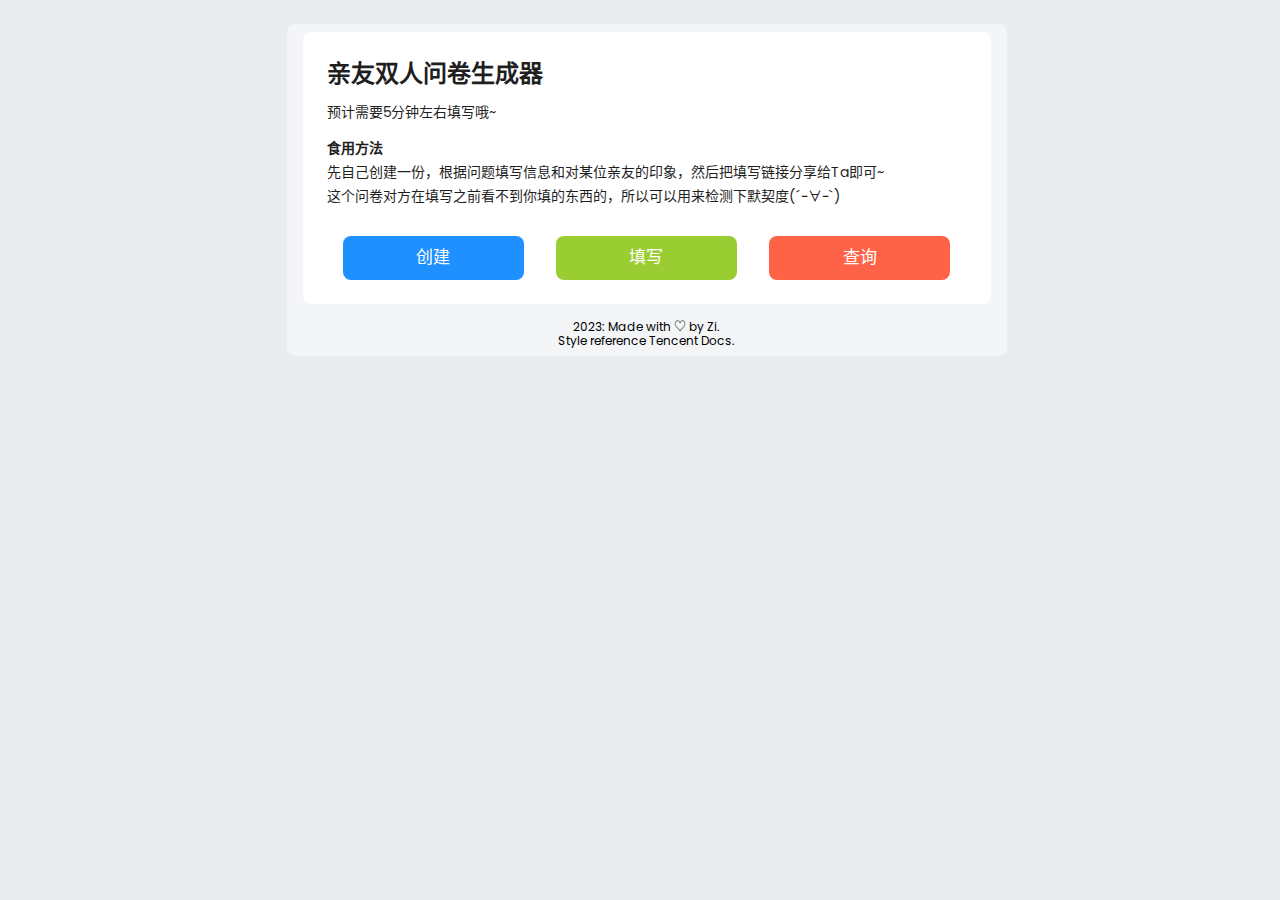
<file: index.html>
<html lang="zh-cn">
<head>
    <meta charset="utf-8">
    <title>亲友双人问卷生成器</title>
    <meta name="viewport" content="width=device-width,initial-scale=1,maximum-scale=1,minimum-scale=1,user-scalable=no,minimal-ui,viewport-fit=cover">
    <meta name="format-detection" content="telephone=no, email=no">
    <link rel="stylesheet" type="text/css" href="/assets/form-style.css">
    <link rel="stylesheet" type="text/css" href="/assets/google-font.css">
    <style>
        * {
            font-family: "Poppins","Helvetica Neue",Helvetica,Arial,PingFangTC-Light,"Microsoft YaHei",微软雅黑,"STHeiti Light",STXihei,"华文细黑",Heiti,黑体,sans-serif;
        }
        body {
            background: #e9ebed;
        }
        .form-root {
            height: auto;
        }
        .form-root-wrap {
            border-radius: 8px;
            padding-bottom: 0;
        }
        .form-fill {
            margin-bottom: .213rem;
        }
        .form-header {
            margin-bottom: 0;
        }
        .form-rich-editor {
            line-height: initial;
        }
        .form-fill-body {
            display: flex;
            width: 100%;
        }
        .question-commit {
            margin: 16px 2.5% !important;
            width: 33.33333% !important;
        }
        footer {
            margin-top: 8px;
            margin-bottom: 8px;
            text-align: center;
            font-size: 12px;
        }
        @media only screen and (max-width: 450px) {
            .form-fill-body {
                display: initial;
                width: 100%;
            }
            .question-commit {
                margin: 16px auto !important;
                width: 80% !important;
            }
        }
    </style>
</head>
<body>
    <div class="form-root fill-form-root">
        <div class="form-root-wrap fill-root-wrap">
            <div class="form-fill" style="user-select: text;">
                <div class="form-header">
                    <div class="form-header-title-content">亲友双人问卷生成器</div>
                    <div class="form-rich-editor">
                        <div class="rich-text-element-paragraph"><span>预计需要5分钟左右填写哦~</span></div>
                    </div>
                    <div class="form-rich-editor">
                        <div class="rich-text-element-paragraph"><span><b>食用方法</b><br>先自己创建一份，根据问题填写信息和对某位亲友的印象，然后把填写链接分享给Ta即可~<br>这个问卷对方在填写之前看不到你填的东西的，所以可以用来检测下默契度(´ｰ∀ｰ`)</span></div>
                    </div>
                    <div class="form-body form-fill-body">
                        <div class="question-commit">
                            <button type="button" onclick="window.location.href = '/create';" style="background-color:dodgerblue;">创建</button>
                        </div>
                        <div class="question-commit">
                            <button type="button" onclick="window.location.href = '/write';" style="background-color:yellowgreen;">填写</button>
                        </div>
                        <div class="question-commit">
                            <button type="button" onclick="window.location.href = '/read';" style="background-color:tomato;">查询</button>
                        </div>
                    </div>
                </div>
            </div>
            <footer>2023: Made with ♡ by Zi.<br>Style reference Tencent Docs.</footer>
        </div>
    </div>
    <script>console.log("Open Source on GitHub: https://github.com/ZiAzusa/character-relation-questionnaire");</script>
</body>
</html>
</file>
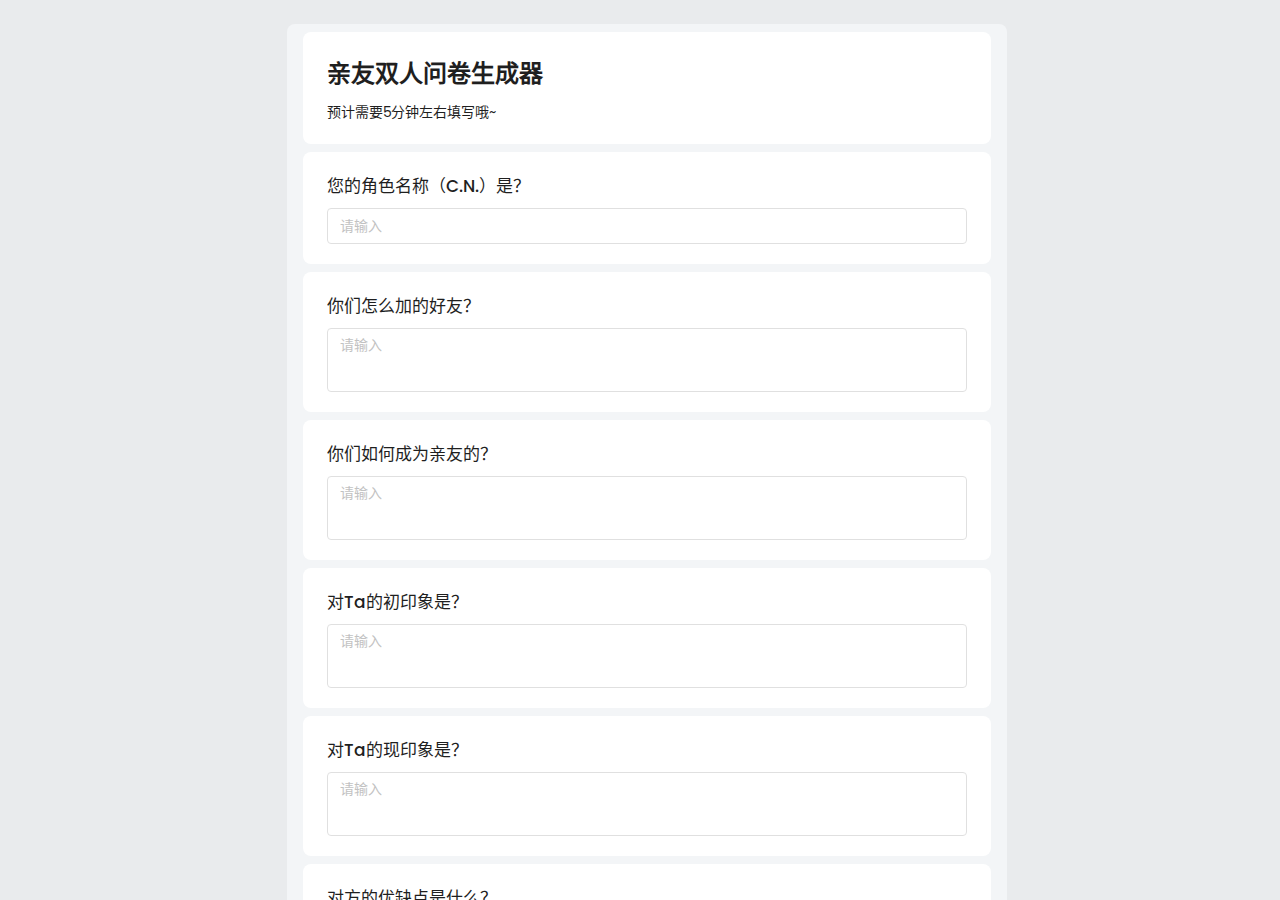
<file: create.html>
<html lang="zh-cn">
<head>
    <meta charset="utf-8">
    <title>亲友双人问卷生成器 - 创建</title>
    <meta name="viewport" content="width=device-width,initial-scale=1,maximum-scale=1,minimum-scale=1,user-scalable=no,minimal-ui,viewport-fit=cover">
    <meta name="format-detection" content="telephone=no, email=no">
    <link rel="stylesheet" type="text/css" href="/assets/form-style.css">
    <link rel="stylesheet" type="text/css" href="/assets/toast.min.css">
    <link rel="stylesheet" type="text/css" href="/assets/google-font.css">
    <link rel="stylesheet" type="text/css" href="https://cdn.bootcdn.net/ajax/libs/font-awesome/6.4.0/css/all.min.css">
    <style>
        * {
            font-family: "Poppins","Helvetica Neue",Helvetica,Arial,PingFangTC-Light,"Microsoft YaHei",微软雅黑,"STHeiti Light",STXihei,"华文细黑",Heiti,黑体,sans-serif;
        }
        .form-rich-editor {
            line-height: initial;
        }
        .form-result {
            display: none;
        }
        .question-main-content {
            overflow-y: auto;
        }
        textarea {
            min-height: 50px;
            height: auto;
        }
        footer {
            margin-top: 8px;
            text-align: center;
            font-size: 12px;
        }
        input[type="color"] {
            border: none;
            background: none;
            height: 24px;
            width: 42px;
            padding: 0;
            vertical-align: middle;
        }
        @media only screen and (max-width: 700px) {
            canvas#result {
                width: 80%;
                height: auto;
            }
        }
    </style>
</head>
<body>
    <div class="form-root fill-form-root">
        <div class="form-root-wrap fill-root-wrap">
            <div class="form-fill" style="user-select: text;">
                <div class="form-header form-title">
                    <div class="form-header-title-content">亲友双人问卷生成器</div>
                    <div class="form-rich-editor">
                        <div class="rich-text-element-paragraph"><span>预计需要5分钟左右填写哦~</span></div>
                    </div>
                </div>
                <div class="form-header form-result">
                    <div class="form-header-title-content">完成！</div>
                    <div class="form-rich-editor">
                        <div class="rich-text-element-paragraph"><span id="msg"></span></div>
                    </div>
                    <div class="form-rich-editor">
                        <div class="rich-text-element-paragraph"><b>您可以将以上内容 <span title="点我复制" onclick="copyIt();" style="color: #1e90ff; cursor: pointer;">复制</span> 分享给您的亲友，以便对方填写~<br>对方填写完成后，您可以访问以下链接下载图片（有效期7天）</b></div>
                    </div>
                    <div class="form-rich-editor">
                        <div class="rich-text-element-paragraph"><span id="url"></span></div>
                    </div>
                </div>
                <div class="form-body form-fill-body form-main">
                    <div class="question text-answer">
                        <div class="question-main-content">
                            <div class="question-title"><span>您的角色名称（C.N.）是？</span></div>
                            <div class="question-content">
                                <div class="form-simple form-simple-fill">
                                    <div class="form-simple-main form-ui-component-basic size-small multiple with-border">
                                        <div class="form-ui-component-basic-text"><textarea inputmode="text" placeholder="请输入" rows="1" spellcheck="false" style="min-height: 20px; max-height: 20px;"></textarea></div>
                                    </div>
                                </div>
                            </div>
                        </div>
                    </div>
                    <div class="question text-answer">
                        <div class="question-main-content">
                            <div class="question-title"><span>你们怎么加的好友？</span></div>
                            <div class="question-content">
                                <div class="form-simple form-simple-fill">
                                    <div class="form-simple-main form-ui-component-basic size-small multiple with-border">
                                        <div class="form-ui-component-basic-text"><textarea inputmode="text" placeholder="请输入" rows="1" spellcheck="false"></textarea></div>
                                    </div>
                                </div>
                            </div>
                        </div>
                    </div>
                    <div class="question text-answer">
                        <div class="question-main-content">
                            <div class="question-title"><span>你们如何成为亲友的？</span></div>
                            <div class="question-content">
                                <div class="form-simple form-simple-fill">
                                    <div class="form-simple-main form-ui-component-basic size-small multiple with-border">
                                        <div class="form-ui-component-basic-text"><textarea inputmode="text" placeholder="请输入" rows="1" spellcheck="false"></textarea></div>
                                    </div>
                                </div>
                            </div>
                        </div>
                    </div>
                    <div class="question text-answer">
                        <div class="question-main-content">
                            <div class="question-title"><span>对Ta的初印象是？</span></div>
                            <div class="question-content">
                                <div class="form-simple form-simple-fill">
                                    <div class="form-simple-main form-ui-component-basic size-small multiple with-border">
                                        <div class="form-ui-component-basic-text"><textarea inputmode="text" placeholder="请输入" rows="1" spellcheck="false"></textarea></div>
                                    </div>
                                </div>
                            </div>
                        </div>
                    </div>
                    <div class="question text-answer">
                        <div class="question-main-content">
                            <div class="question-title"><span>对Ta的现印象是？</span></div>
                            <div class="question-content">
                                <div class="form-simple form-simple-fill">
                                    <div class="form-simple-main form-ui-component-basic size-small multiple with-border">
                                        <div class="form-ui-component-basic-text"><textarea inputmode="text" placeholder="请输入" rows="1" spellcheck="false"></textarea></div>
                                    </div>
                                </div>
                            </div>
                        </div>
                    </div>
                    <div class="question text-answer">
                        <div class="question-main-content">
                            <div class="question-title"><span>对方的优缺点是什么？</span></div>
                            <div class="question-content">
                                <div class="form-simple form-simple-fill">
                                    <div class="form-simple-main form-ui-component-basic size-small multiple with-border">
                                        <div class="form-ui-component-basic-text"><textarea inputmode="text" placeholder="请输入" rows="1" spellcheck="false"></textarea></div>
                                    </div>
                                </div>
                            </div>
                        </div>
                    </div>
                    <div class="question text-answer">
                        <div class="question-main-content">
                            <div class="question-title"><span>对方经常说的话or名言有什么？</span></div>
                            <div class="question-content">
                                <div class="form-simple form-simple-fill">
                                    <div class="form-simple-main form-ui-component-basic size-small multiple with-border">
                                        <div class="form-ui-component-basic-text"><textarea inputmode="text" placeholder="请输入" rows="1" spellcheck="false"></textarea></div>
                                    </div>
                                </div>
                            </div>
                        </div>
                    </div>
                    <div class="question text-answer">
                        <div class="question-main-content">
                            <div class="question-title"><span>有什么想和对方一起做的事情吗？</span></div>
                            <div class="question-content">
                                <div class="form-simple form-simple-fill">
                                    <div class="form-simple-main form-ui-component-basic size-small multiple with-border">
                                        <div class="form-ui-component-basic-text"><textarea inputmode="text" placeholder="请输入" rows="1" spellcheck="false"></textarea></div>
                                    </div>
                                </div>
                            </div>
                        </div>
                    </div>
                    <div class="question text-answer">
                        <div class="question-main-content">
                            <div class="question-title"><span>感觉对方像什么样的角色？</span></div>
                            <div class="question-content">
                                <div class="form-simple form-simple-fill">
                                    <div class="form-simple-main form-ui-component-basic size-small multiple with-border">
                                        <div class="form-ui-component-basic-text"><textarea inputmode="text" placeholder="请输入" rows="1" spellcheck="false"></textarea></div>
                                    </div>
                                </div>
                            </div>
                        </div>
                    </div>
                    <div class="question text-answer">
                        <div class="question-main-content">
                            <div class="question-title"><span>坐标远近？</span></div>
                            <div class="question-content">
                                <div class="form-simple form-simple-fill">
                                    <div class="form-simple-main form-ui-component-basic size-small multiple with-border">
                                        <div class="form-ui-component-basic-text"><textarea inputmode="text" placeholder="请输入" rows="1" spellcheck="false"></textarea></div>
                                    </div>
                                </div>
                            </div>
                        </div>
                    </div>
                    <div class="question text-answer">
                        <div class="question-main-content">
                            <div class="question-title"><span>相处方式大概是？</span></div>
                            <div class="question-content">
                                <div class="form-simple form-simple-fill">
                                    <div class="form-simple-main form-ui-component-basic size-small multiple with-border">
                                        <div class="form-ui-component-basic-text"><textarea inputmode="text" placeholder="请输入" rows="1" spellcheck="false"></textarea></div>
                                    </div>
                                </div>
                            </div>
                        </div>
                    </div>
                    <div class="question text-answer">
                        <div class="question-main-content">
                            <div class="question-title"><span>填完了！想和对方说点啥？</span></div>
                            <div class="question-content">
                                <div class="form-simple form-simple-fill">
                                    <div class="form-simple-main form-ui-component-basic size-small multiple with-border">
                                        <div class="form-ui-component-basic-text"><textarea inputmode="text" placeholder="请输入" rows="1" spellcheck="false"></textarea></div>
                                    </div>
                                </div>
                            </div>
                        </div>
                    </div>
                    <div class="question hex-answer">
                        <div class="question-main-content">
                            <div class="question-title"><span style="vertical-align: middle;">最后来选个字体颜色吧：</span><input type="color" oninput="document.querySelector('.hex-answer textarea').value = this.value;"></div>
                            <div class="form-rich-editor"><span style="font-size: smaller;">如果上面的颜色选择器不起作用，您也可以在下面手动输入一个HEX颜色值。</span></div>
                            <div class="question-content">
                                <div class="form-simple form-simple-fill">
                                    <div class="form-simple-main form-ui-component-basic size-small multiple with-border">
                                        <div class="form-ui-component-basic-text"><textarea inputmode="text" placeholder="请输入" rows="1" spellcheck="false" style="min-height: 20px; max-height: 20px;">#000000</textarea></div>
                                    </div>
                                </div>
                            </div>
                        </div>
                    </div>
                    <div class="question-commit" onclick="submit();"><button type="button">提交</button></div>
                </div>
            </div>
            <footer>2023: Made with ♡ by Zi.<br>Style reference Tencent Docs.</footer>
        </div>
    </div>
    <script>
        let positions = [[108, 94, 24, 2/3, 200, 408], [8, 146, 24, 2], [8, 217, 24, 3], [8, 313, 24, 4], [8, 450, 24, 5], [8, 600, 24, 5], [8, 749, 24, 3], [8, 864, 24, 4], [8, 991, 24, 3], [60, 1080, 18, 1, 240], [8, 1124, 24, 3], [8, 1230, 24, 4]];
        let color = "#000000";
        async function submit() {
            let result = {"data": []};
            let error = false;
            let answers = Array.from(document.querySelector(".form-main").children);
            answers.forEach((element, index) => {
                if (element.className == "question text-answer") {
                    if (element.querySelector("textarea").value) {
                        result.data.push(element.querySelector("textarea").value);
                        if (element.querySelector(".question-content-error")) {
                            element.querySelector(".form-simple-main").classList.remove("error");
                            element.querySelector(".question-content-error").remove();
                        }
                        if (element.querySelector("textarea").value.length > positions[index][3] * 12) {
                            error = true;
                            element.querySelector(".form-simple-main").classList.add("error");
                            let errorDiv = document.createElement("div");
                            errorDiv.className = "question-content-error";
                            errorDiv.innerHTML = "超出字数限制！本问题最多填写" + String((positions[index][3] * 12).toFixed(0)) + "字";
                            element.querySelector(".question-content").appendChild(errorDiv);
                        }
                    } else {
                        error = true;
                        if (element.querySelector(".question-content-error") == null) {
                            element.querySelector(".form-simple-main").classList.add("error");
                            let errorDiv = document.createElement("div");
                            errorDiv.className = "question-content-error";
                            errorDiv.innerHTML = "该问题为必填";
                            element.querySelector(".question-content").appendChild(errorDiv);
                        }
                    }
                } else if (element.className == "question hex-answer") {
                    let type = "^#([0-9a-fA-F]{6}|[0-9a-fA-F]{3})$";
                    let re = new RegExp(type);
                    if (element.querySelector("textarea").value.match(re) == null) {
                        error = true;
                        if (element.querySelector(".question-content-error") == null) {
                            element.querySelector(".form-simple-main").classList.add("error");
                            let errorDiv = document.createElement("div");
                            errorDiv.className = "question-content-error";
                            errorDiv.innerHTML = "颜色值不合法，默认使用#000000（纯黑）";
                            element.querySelector(".question-content").appendChild(errorDiv);
                        }
                        element.querySelector("textarea").value = "#000000";
                    } else if (element.querySelector(".question-content-error")) {
                        element.querySelector(".form-simple-main").classList.remove("error");
                        element.querySelector(".question-content-error").remove();
                    }
                    color = element.querySelector("textarea").value;
                }
            });
            if (error) {
                createToast("error", `错误码：400<br>您填写的内容存在问题，请检查`, true, 2);
                return;
            };
            if (!confirm("是否继续提交？请注意，提交后将无法修改，请仔细检查所填写信息后再提交！")) {
                return;
            }
            result.data.push(color);
            resultStr = encodeURIComponent(window.btoa(unescape(encodeURIComponent(JSON.stringify(result)))));
            await fetch(`/handle?method=save&data=${resultStr}`).then(res => {
                if (res.status != 200 || !res.ok) {
                    switch (res.status) {
                        case 429:
                            createToast("error", `错误码：${res.status}<br>您的请求过于频繁`, true, 2);
                            break;
                        case 404:
                            createToast("error", `错误码：${res.status}<br>指定ID的问卷不存在`, true, 1.5);
                            break;
                        case 403:
                            createToast("error", `错误码：${res.status}<br>您提交的口令有误`, true, 1.5);
                            break;
                        case 500:
                            createToast("error", `错误码：${res.status}<br>您的请求方法有误`, true, 1.5);
                            break;
                        default:
                            createToast("error", `错误码：${res.status}<br>未知错误`, true, 1.5);
                            break;
                    }
                    throw "Error!";
                }
                return res.json();
            }).then(data => {
                document.querySelector("span#msg").innerHTML = `(｡･∀･)ﾉﾞ嗨！可以和我一起填一张亲友双人问卷吗~<br>链接：${window.location.protocol+'//'+window.location.host}/write?id=${data.data.id}<br>口令：${data.data.data.w}`;
                document.querySelector("span#url").innerHTML = `链接：${window.location.protocol+'//'+window.location.host}/read?id=${data.data.id}`;
                document.querySelector(".form-title").style.display = "none";
                document.querySelector(".form-main").style.display = "none";
                document.querySelector(".form-result").style.display = "block";
            });
        }
        function copyIt() {
            let innerText = event.target.innerText;
            let tmpInput = document.createElement("textarea");
            document.body.appendChild(tmpInput);
            tmpInput.value = document.querySelector("span#msg").innerHTML.replace(/<br>/g, "\r\n");
            tmpInput.select();
            document.execCommand("Copy");
            tmpInput.remove();
        }
    </script>
    <script defer src="/assets/toast.min.js"></script>
</body>
</html>
</file>
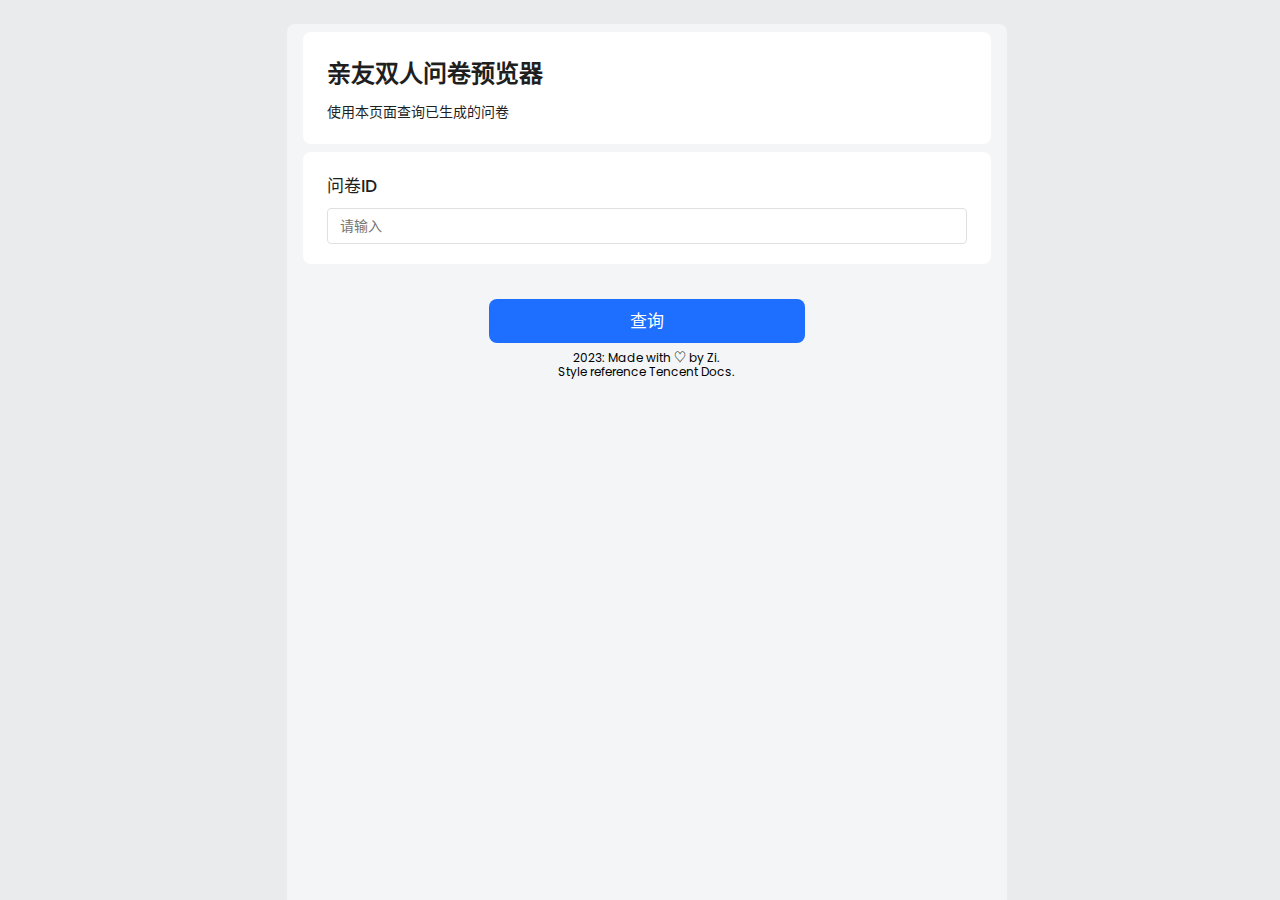
<file: read.html>
<html lang="zh-cn">
<head>
    <meta charset="utf-8">
    <title>亲友双人问卷预览器</title>
    <meta name="viewport" content="width=device-width,initial-scale=1,maximum-scale=1,minimum-scale=1,user-scalable=no,minimal-ui,viewport-fit=cover">
    <meta name="format-detection" content="telephone=no, email=no">
    <link rel="stylesheet" type="text/css" href="/assets/form-style.css">
    <link rel="stylesheet" type="text/css" href="/assets/toast.min.css">
    <link rel="stylesheet" type="text/css" href="/assets/google-font.css">
    <link rel="stylesheet" type="text/css" href="https://cdn.bootcdn.net/ajax/libs/font-awesome/6.4.0/css/all.min.css">
    <style>
        * {
            font-family: "Poppins","Helvetica Neue",Helvetica,Arial,PingFangTC-Light,"Microsoft YaHei",微软雅黑,"STHeiti Light",STXihei,"华文细黑",Heiti,黑体,sans-serif;
        }
        .form-rich-editor {
            line-height: initial;
        }
        .form-result {
            display: none;
        }
        .question-main-content {
            overflow-y: auto;
        }
        .form-simple input {
            padding: 0;
            width: 100%;
            outline: 0;
            border: none;
            background: 0 0;
            resize: none;
            -webkit-appearance: none;
            appearance: none;
            caret-color: #1e6fff;
            scrollbar-width: none;
        }
        footer {
            margin-top: 8px;
            text-align: center;
            font-size: 12px;
        }
        @media only screen and (max-width: 720px) {
            canvas#result {
                width: 100%;
                height: auto;
            }
        }
    </style>
</head>
<body>
    <div class="form-root fill-form-root">
        <div class="form-root-wrap fill-root-wrap">
            <div class="form-fill" style="user-select: text;">
                <div class="form-header form-title">
                    <div class="form-header-title-content">亲友双人问卷预览器</div>
                    <div class="form-rich-editor">
                        <div class="rich-text-element-paragraph"><span>使用本页面查询已生成的问卷</span></div>
                    </div>
                </div>
                <div class="form-header form-result">
                    <div class="form-header-title-content">这是我的亲友双人问卷<br>请过目！</div>
                    <div class="form-rich-editor">
                        <div class="rich-text-element-paragraph"><span id="ttl"></span></div>
                    </div>
		    <div class="form-rich-editor">
                        <div class="rich-text-element-paragraph"><b>您可以 <span title="点我保存" onclick="saveCanvas();" style="color: #1e90ff; cursor: pointer;">点击这里</span> 以保存图片</b></div>
                    </div>
                    <canvas id="result" width="616" height="1334"></canvas>
                </div>
                <div class="form-body form-fill-body form-leader">
                    <div class="question text-answer">
                        <div class="question-main-content">
                            <div class="question-title"><span>问卷ID</span></div>
                            <div class="question-content">
                                <div class="form-simple form-simple-fill">
                                    <div class="form-simple-main form-ui-component-basic size-small multiple with-border">
                                        <div class="form-ui-component-basic-text"><input type="number" placeholder="请输入" rows="1" spellcheck="false" style="min-height: 20px; max-height: 20px;"></div>
                                    </div>
                                </div>
                            </div>
                        </div>
                    </div>
                    <div class="question-commit" onclick="check();"><button type="button">查询</button></div>
                </div>
            </div>
            <footer>2023: Made with ♡ by Zi.<br>Style reference Tencent Docs.</footer>
        </div>
    </div>
    <script>
        let id;
        try {
            if (Number(parseSearchArgs().id)) {
                document.querySelector(".form-leader :nth-child(1) .question-content input").value = parseSearchArgs().id;
                check();
            }
        } catch (error) {null};
        let canvas = document.getElementById("result");
        let ctx = canvas.getContext("2d");
        let positions = [[108, 94, 24, 1, 200, 408], [8, 146, 24, 2], [8, 217, 24, 3], [8, 313, 24, 4], [8, 450, 24, 5], [8, 600, 24, 5], [8, 749, 24, 3], [8, 864, 24, 4], [8, 991, 24, 3], [60, 1080, 18, 1, 240], [8, 1124, 24, 3], [8, 1230, 24, 4]];
        let color = "#000000";
        let img = new Image();
        img.src = "/assets/demo.jpg";
        img.onload = () => ctx.drawImage(img, 0, 0, 616, 1334);
        async function check() {
            id = document.querySelector(".form-leader :nth-child(1) .question-content input").value;
            await fetch(`/handle?method=read&id=${id}`).then(res => {
                if (res.status != 200 || !res.ok) {
                    switch (res.status) {
                        case 429:
                            createToast("error", `错误码：${res.status}<br>您的请求过于频繁`, true, 2);
                            break;
                        case 404:
                            createToast("error", `错误码：${res.status}<br>指定ID的问卷不存在`, true, 2);
                            break;
                        case 403:
                            createToast("error", `错误码：406<br>这张问卷还未被亲友填写哦`, true, 2);
                            break;
                        case 500:
                            createToast("error", `错误码：${res.status}<br>您的请求方法有误`, true, 2);
                            break;
                        default:
                            createToast("error", `错误码：${res.status}<br>未知错误`, true, 2);
                            break;
                    }
                    throw "Error!";
                }
                return res.json();
            }).then(data => {
                if (!data.data.data[1]) {
                    createToast("error", `错误码：406<br>这张问卷还未被亲友填写哦`, true, 2);
                    return;
                }
                drawResult(data.data.data[0], 0, data.data.data[0][data.data.data[0].length - 1])
                drawResult(data.data.data[1], 1, data.data.data[1][data.data.data[1].length - 1]);
                document.querySelector("span#ttl").innerHTML = `此链接剩余有效期：${getDuration(Number(data.data.ttl))}<br>如有需要，请尽快保存图片，谢谢。`;
                document.querySelector(".form-title").style.display = "none";
                document.querySelector(".form-leader").style.display = "none";
                document.querySelector(".form-result").style.display = "block";
            });
        }
        function drawResult(result, cnid, color) {
            result.forEach((value, index) => {
                if (index == result.length - 1) {
                    return;
                }
                let fontSize = positions[index][2];
                let maxWidth = positions[index][4] ? positions[index][4] : 300;
                ctx.font = String(fontSize) + "px Heiti";
                ctx.fillStyle = color;
                let texts = checkTextLength(maxWidth, fontSize, value);
                for (let i = 0; i <= texts.rows && i <= positions[index][3].toFixed(0); i++) {
                    ctx.fillText(value.slice(texts.rowFontNum*(i-1), texts.rowFontNum*i), (!cnid ? positions[index][0] : (positions[index][5] ? positions[index][5] : 318)), positions[index][1]+(i-0.2)*fontSize, maxWidth);
                }
            });
        }
        function checkTextLength(maxWidth, fontSize, string) {
            let rowFontNum = Math.floor(maxWidth / fontSize);
            let strLength = string.length;
            let rows = Math.ceil(strLength / rowFontNum);
            return{maxWidth, fontSize, rowFontNum, strLength, rows};
        }
        function parseSearchArgs() {
            let url = location.search;
            let rst = {};
            if (url.indexOf("?") != -1) {
                let str = url.substring(1);
                let parts = str.split("&");
                for(let i=0; i<parts.length; i++) rst[parts[i].split("=")[0]] = decodeURI(parts[i].split("=")[1]);
            }
            return rst;
        }
        function getDuration(second) {
	       let duration;
	       let days = Math.floor(second / 86400);
	       let hours = Math.floor((second % 86400) / 3600);
	       let minutes = Math.floor(((second % 86400) % 3600) / 60);
	       let seconds = Math.floor(((second % 86400) % 3600) % 60);
	       if (days > 0)  duration = days + "天" + hours + "小时" + minutes + "分" + seconds + "秒";
	       else if (hours > 0)  duration = hours + "小时" + minutes + "分" + seconds + "秒";
	       else if (minutes > 0) duration = minutes + "分" + seconds + "秒";
	       else if (seconds > 0) duration = seconds + "秒";
	       return duration;
        }
        function saveCanvas() {
            download(canvas.toDataURL());
        }
    </script>
    <script defer src="/assets/toast.min.js"></script>
    <script src="/assets/download.min.js"></script>
</body>
</html>
</file>
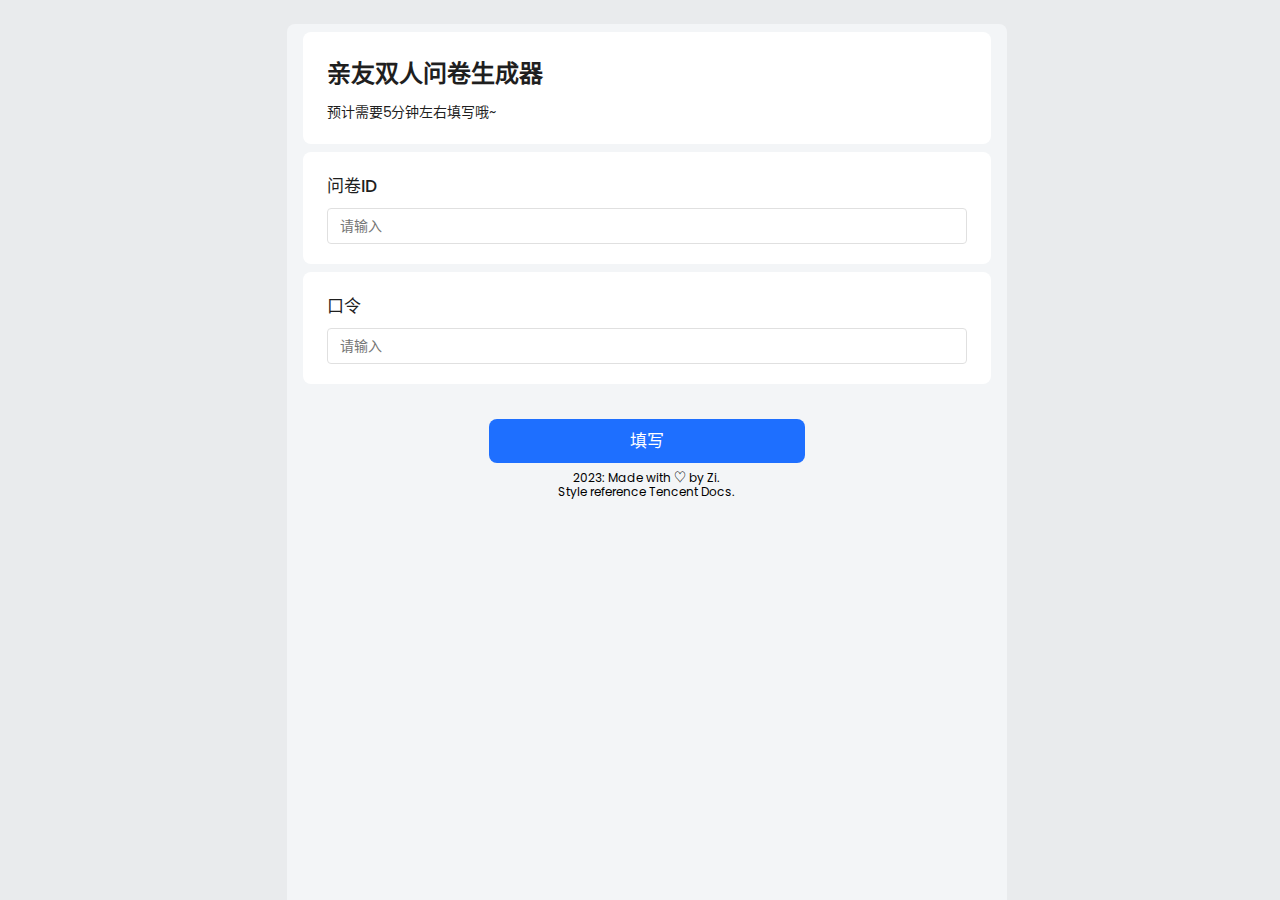
<file: write.html>
<html lang="zh-cn">
<head>
    <meta charset="utf-8">
    <title>亲友双人问卷生成器 - 填写</title>
    <meta name="viewport" content="width=device-width,initial-scale=1,maximum-scale=1,minimum-scale=1,user-scalable=no,minimal-ui,viewport-fit=cover">
    <meta name="format-detection" content="telephone=no, email=no">
    <link rel="stylesheet" type="text/css" href="/assets/form-style.css">
    <link rel="stylesheet" type="text/css" href="/assets/toast.min.css">
    <link rel="stylesheet" type="text/css" href="/assets/google-font.css">
    <link rel="stylesheet" type="text/css" href="https://cdn.bootcdn.net/ajax/libs/font-awesome/6.4.0/css/all.min.css">
    <style>
        * {
            font-family: "Poppins","Helvetica Neue",Helvetica,Arial,PingFangTC-Light,"Microsoft YaHei",微软雅黑,"STHeiti Light",STXihei,"华文细黑",Heiti,黑体,sans-serif;
        }
        .form-rich-editor {
            line-height: initial;
        }
        .form-result {
            display: none;
        }
        .form-main {
            display: none;
        }
        .question-main-content {
            overflow-y: auto;
        }
        .form-simple input {
            padding: 0;
            width: 100%;
            outline: 0;
            border: none;
            background: 0 0;
            resize: none;
            -webkit-appearance: none;
            appearance: none;
            caret-color: #1e6fff;
            scrollbar-width: none;
        }
        textarea {
            min-height: 50px;
            height: auto;
        }
        footer {
            margin-top: 8px;
            text-align: center;
            font-size: 12px;
        }
        input[type="color"] {
            border: none;
            background: none;
            height: 24px;
            width: 42px;
            padding: 0;
            vertical-align: middle;
        }
        @media only screen and (max-width: 720px) {
            canvas#result {
                width: 100%;
                height: auto;
            }
        }
    </style>
</head>
<body>
    <div class="form-root fill-form-root">
        <div class="form-root-wrap fill-root-wrap">
            <div class="form-fill" style="user-select: text;">
                <div class="form-header form-title">
                    <div class="form-header-title-content">亲友双人问卷生成器</div>
                    <div class="form-rich-editor">
                        <div class="rich-text-element-paragraph"><span>预计需要5分钟左右填写哦~</span></div>
                    </div>
                </div>
                <div class="form-header form-result">
                    <div class="form-header-title-content">完成！</div>
                    <div class="form-rich-editor">
                        <div class="rich-text-element-paragraph"><b>您可以 <span title="点我保存" onclick="saveCanvas();" style="color: #1e90ff; cursor: pointer;">点击这里</span> 以保存图片</b></div>
                    </div>
                    <canvas id="result" width="616" height="1334"></canvas>
                    <div class="form-rich-editor">
                        <div class="rich-text-element-paragraph"><b>您可以将以下链接 <span title="点我复制" onclick="copyIt();" style="color: #1e90ff; cursor: pointer;">复制</span> 分享给他人，以供他们访问查看和下载图片（有效期7天）</b></div>
                    </div>
                    <div class="form-rich-editor">
                        <div class="rich-text-element-paragraph"><span id="url"></span></div>
                    </div>
                </div>
                <div class="form-body form-fill-body form-leader">
                    <div class="question text-answer">
                        <div class="question-main-content">
                            <div class="question-title"><span>问卷ID</span></div>
                            <div class="question-content">
                                <div class="form-simple form-simple-fill">
                                    <div class="form-simple-main form-ui-component-basic size-small multiple with-border">
                                        <div class="form-ui-component-basic-text"><input type="number" placeholder="请输入" rows="1" spellcheck="false" style="min-height: 20px; max-height: 20px;"></div>
                                    </div>
                                </div>
                            </div>
                        </div>
                    </div>
                    <div class="question text-answer">
                        <div class="question-main-content">
                            <div class="question-title"><span>口令</span></div>
                            <div class="question-content">
                                <div class="form-simple form-simple-fill">
                                    <div class="form-simple-main form-ui-component-basic size-small multiple with-border">
                                        <div class="form-ui-component-basic-text"><input type="text" placeholder="请输入" rows="1" spellcheck="false" style="min-height: 20px; max-height: 20px;"></div>
                                    </div>
                                </div>
                            </div>
                        </div>
                    </div>
                    <div class="question-commit" onclick="check();"><button type="button">填写</button></div>
                </div>
                <div class="form-body form-fill-body form-main">
                    <div class="question text-answer">
                        <div class="question-main-content">
                            <div class="question-title"><span>您的角色名称（C.N.）是？</span></div>
                            <div class="question-content">
                                <div class="form-simple form-simple-fill">
                                    <div class="form-simple-main form-ui-component-basic size-small multiple with-border">
                                        <div class="form-ui-component-basic-text"><textarea inputmode="text" placeholder="请输入" rows="1" spellcheck="false" style="min-height: 20px; max-height: 20px;"></textarea></div>
                                    </div>
                                </div>
                            </div>
                        </div>
                    </div>
                    <div class="question text-answer">
                        <div class="question-main-content">
                            <div class="question-title"><span>你们怎么加的好友？</span></div>
                            <div class="question-content">
                                <div class="form-simple form-simple-fill">
                                    <div class="form-simple-main form-ui-component-basic size-small multiple with-border">
                                        <div class="form-ui-component-basic-text"><textarea inputmode="text" placeholder="请输入" rows="1" spellcheck="false"></textarea></div>
                                    </div>
                                </div>
                            </div>
                        </div>
                    </div>
                    <div class="question text-answer">
                        <div class="question-main-content">
                            <div class="question-title"><span>你们如何成为亲友的？</span></div>
                            <div class="question-content">
                                <div class="form-simple form-simple-fill">
                                    <div class="form-simple-main form-ui-component-basic size-small multiple with-border">
                                        <div class="form-ui-component-basic-text"><textarea inputmode="text" placeholder="请输入" rows="1" spellcheck="false"></textarea></div>
                                    </div>
                                </div>
                            </div>
                        </div>
                    </div>
                    <div class="question text-answer">
                        <div class="question-main-content">
                            <div class="question-title"><span>对Ta的初印象是？</span></div>
                            <div class="question-content">
                                <div class="form-simple form-simple-fill">
                                    <div class="form-simple-main form-ui-component-basic size-small multiple with-border">
                                        <div class="form-ui-component-basic-text"><textarea inputmode="text" placeholder="请输入" rows="1" spellcheck="false"></textarea></div>
                                    </div>
                                </div>
                            </div>
                        </div>
                    </div>
                    <div class="question text-answer">
                        <div class="question-main-content">
                            <div class="question-title"><span>对Ta的现印象是？</span></div>
                            <div class="question-content">
                                <div class="form-simple form-simple-fill">
                                    <div class="form-simple-main form-ui-component-basic size-small multiple with-border">
                                        <div class="form-ui-component-basic-text"><textarea inputmode="text" placeholder="请输入" rows="1" spellcheck="false"></textarea></div>
                                    </div>
                                </div>
                            </div>
                        </div>
                    </div>
                    <div class="question text-answer">
                        <div class="question-main-content">
                            <div class="question-title"><span>对方的优缺点是什么？</span></div>
                            <div class="question-content">
                                <div class="form-simple form-simple-fill">
                                    <div class="form-simple-main form-ui-component-basic size-small multiple with-border">
                                        <div class="form-ui-component-basic-text"><textarea inputmode="text" placeholder="请输入" rows="1" spellcheck="false"></textarea></div>
                                    </div>
                                </div>
                            </div>
                        </div>
                    </div>
                    <div class="question text-answer">
                        <div class="question-main-content">
                            <div class="question-title"><span>对方经常说的话or名言有什么？</span></div>
                            <div class="question-content">
                                <div class="form-simple form-simple-fill">
                                    <div class="form-simple-main form-ui-component-basic size-small multiple with-border">
                                        <div class="form-ui-component-basic-text"><textarea inputmode="text" placeholder="请输入" rows="1" spellcheck="false"></textarea></div>
                                    </div>
                                </div>
                            </div>
                        </div>
                    </div>
                    <div class="question text-answer">
                        <div class="question-main-content">
                            <div class="question-title"><span>有什么想和对方一起做的事情吗？</span></div>
                            <div class="question-content">
                                <div class="form-simple form-simple-fill">
                                    <div class="form-simple-main form-ui-component-basic size-small multiple with-border">
                                        <div class="form-ui-component-basic-text"><textarea inputmode="text" placeholder="请输入" rows="1" spellcheck="false"></textarea></div>
                                    </div>
                                </div>
                            </div>
                        </div>
                    </div>
                    <div class="question text-answer">
                        <div class="question-main-content">
                            <div class="question-title"><span>感觉对方像什么样的角色？</span></div>
                            <div class="question-content">
                                <div class="form-simple form-simple-fill">
                                    <div class="form-simple-main form-ui-component-basic size-small multiple with-border">
                                        <div class="form-ui-component-basic-text"><textarea inputmode="text" placeholder="请输入" rows="1" spellcheck="false"></textarea></div>
                                    </div>
                                </div>
                            </div>
                        </div>
                    </div>
                    <div class="question text-answer">
                        <div class="question-main-content">
                            <div class="question-title"><span>坐标远近？</span></div>
                            <div class="question-content">
                                <div class="form-simple form-simple-fill">
                                    <div class="form-simple-main form-ui-component-basic size-small multiple with-border">
                                        <div class="form-ui-component-basic-text"><textarea inputmode="text" placeholder="请输入" rows="1" spellcheck="false"></textarea></div>
                                    </div>
                                </div>
                            </div>
                        </div>
                    </div>
                    <div class="question text-answer">
                        <div class="question-main-content">
                            <div class="question-title"><span>相处方式大概是？</span></div>
                            <div class="question-content">
                                <div class="form-simple form-simple-fill">
                                    <div class="form-simple-main form-ui-component-basic size-small multiple with-border">
                                        <div class="form-ui-component-basic-text"><textarea inputmode="text" placeholder="请输入" rows="1" spellcheck="false"></textarea></div>
                                    </div>
                                </div>
                            </div>
                        </div>
                    </div>
                    <div class="question text-answer">
                        <div class="question-main-content">
                            <div class="question-title"><span>填完了！想和对方说点啥？</span></div>
                            <div class="question-content">
                                <div class="form-simple form-simple-fill">
                                    <div class="form-simple-main form-ui-component-basic size-small multiple with-border">
                                        <div class="form-ui-component-basic-text"><textarea inputmode="text" placeholder="请输入" rows="1" spellcheck="false"></textarea></div>
                                    </div>
                                </div>
                            </div>
                        </div>
                    </div>
                    <div class="question hex-answer">
                        <div class="question-main-content">
                            <div class="question-title"><span style="vertical-align: middle;">最后来选个字体颜色吧：</span><input type="color" oninput="document.querySelector('.hex-answer textarea').value = this.value;"></div>
                            <div class="form-rich-editor"><span style="font-size: smaller;">如果上面的颜色选择器不起作用，您也可以在下面手动输入一个HEX颜色值。</span></div>
                            <div class="question-content">
                                <div class="form-simple form-simple-fill">
                                    <div class="form-simple-main form-ui-component-basic size-small multiple with-border">
                                        <div class="form-ui-component-basic-text"><textarea inputmode="text" placeholder="请输入" rows="1" spellcheck="false" style="min-height: 20px; max-height: 20px;">#000000</textarea></div>
                                    </div>
                                </div>
                            </div>
                        </div>
                    </div>
                    <div class="question-commit" onclick="submit();"><button type="button">提交</button></div>
                </div>
            </div>
            <footer>2023: Made with ♡ by Zi.<br>Style reference Tencent Docs.</footer>
        </div>
    </div>
    <script>
        let id;
        let word;
        try {
            if (Number(parseSearchArgs().id)) {
                document.querySelector(".form-leader :nth-child(1) .question-content input").value = parseSearchArgs().id;
                document.querySelector(".form-leader :nth-child(1) .question-content input").setAttribute("readonly", true);
                document.querySelector(".form-leader :nth-child(1) .question-content .form-ui-component-basic.size-small.multiple").style['background-color'] = "#eee";
            }
            if (parseSearchArgs().word.length == 4) {
                document.querySelector(".form-leader :nth-child(2) .question-content input").value = parseSearchArgs().word;
            }
        } catch (error) {null};
        let canvas = document.getElementById("result");
        let ctx = canvas.getContext("2d");
        let positions = [[108, 94, 24, 2/3, 200, 408], [8, 146, 24, 2], [8, 217, 24, 3], [8, 313, 24, 4], [8, 450, 24, 5], [8, 600, 24, 5], [8, 749, 24, 3], [8, 864, 24, 4], [8, 991, 24, 3], [60, 1080, 18, 1, 240], [8, 1124, 24, 3], [8, 1230, 24, 4]];
        let color = "#000000";
        let img = new Image();
        img.src = "/assets/demo.jpg";
        img.onload = () => ctx.drawImage(img, 0, 0, 616, 1334);
        async function check() {
            id = document.querySelector(".form-leader :nth-child(1) .question-content input").value;
            word = document.querySelector(".form-leader :nth-child(2) .question-content input").value;
            await fetch(`/handle?method=read&id=${id}&word=${word}`).then(res => {
                if (res.status != 200 || !res.ok) {
                    switch (res.status) {
                        case 429:
                            createToast("error", `错误码：${res.status}<br>您的请求过于频繁`, true, 2);
                            break;
                        case 404:
                            createToast("error", `错误码：${res.status}<br>指定ID的问卷不存在`, true, 2);
                            break;
                        case 403:
                            createToast("error", `错误码：${res.status}<br>您提交的口令有误`, true, 2);
                            break;
                        case 500:
                            createToast("error", `错误码：${res.status}<br>您的请求方法有误`, true, 2);
                            break;
                        default:
                            createToast("error", `错误码：${res.status}<br>未知错误`, true, 2);
                            break;
                    }
                    throw "Error!";
                }
                return res.json();
            }).then(data => {
                if (data.data.data[1]) {
                    createToast("error", `错误码：301<br>该问卷已填写完成！即将跳转到查询页`, true, 2);
                    window.location.href = `/read?id=${id}`;
                    return;
                }
                document.querySelector(".form-leader").style.display = "none";
                document.querySelector(".form-main").style.display = "block";
            });
        }
        async function submit() {
            let result = {"data": []};
            let error = false;
            let answers = Array.from(document.querySelector(".form-main").children);
            answers.forEach((element, index) => {
                if (element.className == "question text-answer") {
                    if (element.querySelector("textarea").value) {
                        result.data.push(element.querySelector("textarea").value);
                        if (element.querySelector(".question-content-error")) {
                            element.querySelector(".form-simple-main").classList.remove("error");
                            element.querySelector(".question-content-error").remove();
                        }
                        if (element.querySelector("textarea").value.length > positions[index][3] * 12) {
                            error = true;
                            element.querySelector(".form-simple-main").classList.add("error");
                            let errorDiv = document.createElement("div");
                            errorDiv.className = "question-content-error";
                            errorDiv.innerHTML = "超出字数限制！本问题最多填写" + String((positions[index][3] * 12).toFixed(0)) + "字";
                            element.querySelector(".question-content").appendChild(errorDiv);
                        }
                    } else {
                        error = true;
                        if (element.querySelector(".question-content-error") == null) {
                            element.querySelector(".form-simple-main").classList.add("error");
                            let errorDiv = document.createElement("div");
                            errorDiv.className = "question-content-error";
                            errorDiv.innerHTML = "该问题为必填";
                            element.querySelector(".question-content").appendChild(errorDiv);
                        }
                    }
                } else if (element.className == "question hex-answer") {
                    let type = "^#([0-9a-fA-F]{6}|[0-9a-fA-F]{3})$";
                    let re = new RegExp(type);
                    if (element.querySelector("textarea").value.match(re) == null) {
                        error = true;
                        if (element.querySelector(".question-content-error") == null) {
                            element.querySelector(".form-simple-main").classList.add("error");
                            let errorDiv = document.createElement("div");
                            errorDiv.className = "question-content-error";
                            errorDiv.innerHTML = "颜色值不合法，默认使用#000000（纯黑）";
                            element.querySelector(".question-content").appendChild(errorDiv);
                        }
                        element.querySelector("textarea").value = "#000000";
                    } else if (element.querySelector(".question-content-error")) {
                        element.querySelector(".form-simple-main").classList.remove("error");
                        element.querySelector(".question-content-error").remove();
                    }
                    color = element.querySelector("textarea").value;
                }
            });
            if (error) {
                createToast("error", `错误码：400<br>您填写的内容存在问题，请检查`, true, 2);
                return;
            };
            if (!confirm("是否继续提交？请注意，提交后将无法修改，请仔细检查所填写信息后再提交！")) {
                return;
            }
            result.data.push(color);
            resultStr = encodeURIComponent(window.btoa(unescape(encodeURIComponent(JSON.stringify(result)))));
            await fetch(`/handle?method=save&id=${id}&data=${resultStr}`).then(res => {
                if (res.status != 200 || !res.ok) {
                    switch (res.status) {
                        case 429:
                            createToast("error", `错误码：${res.status}<br>您的请求过于频繁`, true, 2);
                            break;
                        case 404:
                            createToast("error", `错误码：${res.status}<br>指定ID的问卷不存在`, true, 2);
                            break;
                        case 403:
                            createToast("error", `错误码：${res.status}<br>您提交的口令有误`, true, 2);
                            break;
                        case 500:
                            createToast("error", `错误码：${res.status}<br>您的请求方法有误`, true, 2);
                            break;
                        default:
                            createToast("error", `错误码：${res.status}<br>未知错误`, true, 2);
                            break;
                    }
                    throw "Error!";
                }
                return res.json();
            }).then(data => {
                createToast("success", `提交成功！`, true, 2);
                drawResult(data.data.data[0], 0, data.data.data[0][data.data.data[0].length - 1])
                drawResult(result.data, 1, color);
                document.querySelector("span#url").innerHTML = `链接：${window.location.protocol+'//'+window.location.host}/read?id=${data.data.id}`;
                document.querySelector(".form-title").style.display = "none";
                document.querySelector(".form-main").style.display = "none";
                document.querySelector(".form-result").style.display = "block";
            });
        }
        function drawResult(result, cnid, color) {
            result.forEach((value, index) => {
                if (index == result.length - 1) {
                    return;
                }
                let fontSize = positions[index][2];
                let maxWidth = positions[index][4] ? positions[index][4] : 300;
                ctx.font = String(fontSize) + "px Heiti";
                ctx.fillStyle = color;
                let texts = checkTextLength(maxWidth, fontSize, value);
                for (let i = 0; i <= texts.rows && i <= positions[index][3].toFixed(0); i++) {
                    ctx.fillText(value.slice(texts.rowFontNum*(i-1), texts.rowFontNum*i), (!cnid ? positions[index][0] : (positions[index][5] ? positions[index][5] : 318)), positions[index][1]+(i-0.2)*fontSize, maxWidth);
                }
            });
        }
        function checkTextLength(maxWidth, fontSize, string) {
            let rowFontNum = Math.floor(maxWidth / fontSize);
            let strLength = string.length;
            let rows = Math.ceil(strLength / rowFontNum);
            return{maxWidth, fontSize, rowFontNum, strLength, rows};
        }
        function parseSearchArgs() {
            let url = location.search;
            let rst = {};
            if (url.indexOf("?") != -1) {
                let str = url.substring(1);
                let parts = str.split("&");
                for(let i=0; i<parts.length; i++) rst[parts[i].split("=")[0]] = decodeURI(parts[i].split("=")[1]);
            }
            return rst;
        }
        function copyIt() {
            let innerText = event.target.innerText;
            let tmpInput = document.createElement("textarea");
            document.body.appendChild(tmpInput);
            tmpInput.value = document.querySelector("span#url").innerHTML.replace(/<br>/g, "\r\n");
            tmpInput.select();
            document.execCommand("Copy");
            tmpInput.remove();
        }
        function saveCanvas() {
            download(canvas.toDataURL());
        }
    </script>
    <script defer src="/assets/toast.min.js"></script>
    <script src="/assets/download.min.js"></script>
</body>
</html>
</file>
<file: assets/form-style.css>
::-webkit-scrollbar{width:13px;background:0 0}::-webkit-scrollbar-thumb{border:4px solid transparent;-webkit-border-radius:20px;border-radius:20px;background-color:#d6d6d6;background-clip:padding-box;-webkit-background-clip:padding-box}/*! normalize.css v8.0.0 | MIT License | github.com/necolas/normalize.css */html{line-height:1.15;-webkit-text-size-adjust:100%}h1{margin:.67em 0;font-size:2em}hr{overflow:visible;-webkit-box-sizing:content-box;box-sizing:content-box;height:0}pre{font-size:1em;font-family:monospace}a{background-color:transparent}abbr[title]{border-bottom:none;text-decoration:underline dotted;-webkit-text-decoration:underline dotted}b,strong{font-weight:bolder}code,kbd,samp{font-size:1em;font-family:monospace}small{font-size:80%}sub,sup{position:relative;vertical-align:baseline;font-size:75%;line-height:0}sub{bottom:-.25em}sup{top:-.5em}img{border-style:none}button,input,optgroup,select,textarea{margin:0;font-size:100%;font-family:inherit;line-height:1.15}button,input{overflow:visible}button,select{text-transform:none}[type=button],[type=reset],[type=submit],button{-webkit-appearance:button}[type=button]::-moz-focus-inner,[type=reset]::-moz-focus-inner,[type=submit]::-moz-focus-inner,button::-moz-focus-inner{padding:0;border-style:none}[type=button]:-moz-focusring,[type=reset]:-moz-focusring,[type=submit]:-moz-focusring,button:-moz-focusring{outline:1px dotted ButtonText}fieldset{padding:.35em .75em .625em}legend{display:table;-webkit-box-sizing:border-box;box-sizing:border-box;padding:0;max-width:100%;color:inherit;white-space:normal}progress{vertical-align:baseline}textarea{overflow:auto}[type=checkbox],[type=radio]{-webkit-box-sizing:border-box;box-sizing:border-box;padding:0}[type=number]::-webkit-inner-spin-button,[type=number]::-webkit-outer-spin-button{height:auto}[type=search]{outline-offset:-2px;-webkit-appearance:textfield}[type=search]::-webkit-search-decoration{-webkit-appearance:none}::-webkit-file-upload-button{font:inherit;-webkit-appearance:button}details{display:block}summary{display:list-item}[hidden],template{display:none}html{-webkit-box-sizing:border-box;box-sizing:border-box;font-family:-apple-system,Helvetica Neue,Helvetica,PingFang SC,Microsoft YaHei,Source Han Sans SC,Noto Sans CJK SC,WenQuanYi Micro Hei,sans-serif}*,:after,:before{-webkit-box-sizing:inherit;box-sizing:inherit}a,a:active,a:focus,button,button:active,input,input:focus,select,select:focus,textarea,textarea:focus{outline:0;-webkit-tap-highlight-color:rgba(255,255,255,0)}body{font-family:-apple-system,BlinkMacSystemFont,Helvetica Neue,PingFang SC,Microsoft YaHei,Source Han Sans SC,Noto Sans CJK SC,WenQuanYi Micro Hei,sans-serif}button,ul{margin:0;padding:0}label{outline:0}div,html,p{word-wrap:break-word;word-break:break-word}#qb_collection_img_mask{visibility:hidden}.ie-low-version-header{position:relative;z-index:100}.ie-low-version-title{font-size:34px}.ie-low-version{position:fixed;top:0;left:0;display:-webkit-box;display:-webkit-flex;display:flex;width:100%;height:100%;-webkit-box-align:center;-webkit-box-pack:center;-webkit-box-orient:vertical;-webkit-box-direction:normal;-webkit-align-items:center;align-items:center;-webkit-flex-direction:column;flex-direction:column;-webkit-justify-content:center;justify-content:center}.form-blank-page-image-ie10-wrap{position:absolute;top:50%;left:0;margin-top:-144px;width:100%}*{-webkit-tap-highlight-color:transparent}.clearfix:after,.clearfix:before{display:table;content:" "}.clearfix:after{clear:both}.hide,.none{display:none}.text-overflow-ellipsis{overflow:hidden;text-overflow:ellipsis;white-space:nowrap}.border-1px{position:relative}.border-1px:after,.border-1px:before{position:absolute;left:0;display:block;width:100%;border-top:1px solid #c8c7cc;content:" "}.border-1px:before{top:0;display:none}.border-1px:after{bottom:0}@media (-webkit-min-device-pixel-ratio:1.5),(min-device-pixel-ratio:1.5){.border-1px:after,.border-1px:before{-webkit-transform:scaleY(.7);transform:scaleY(.7);-webkit-transform-origin:0 0}.border-1px:after{-webkit-transform-origin:left bottom}}@media (-webkit-min-device-pixel-ratio:2),(min-device-pixel-ratio:2){.border-1px:after,.border-1px:before{-webkit-transform:scaleY(.5);transform:scaleY(.5)}}.ui-border-1px{position:relative}.ui-border-1px:after{position:absolute;top:0;right:0;bottom:0;left:0;display:block;content:"";-webkit-transform:scale(1);transform:scale(1);-webkit-transform-origin:0 0;transform-origin:0 0;pointer-events:none}@media only screen and (-webkit-min-device-pixel-ratio:2){.ui-border-1px:after{position:absolute;top:0;right:-100%;bottom:-100%;left:0;display:block;content:"";-webkit-transform:scale(.5);transform:scale(.5);-webkit-transform-origin:0 0;transform-origin:0 0;pointer-events:none}}.text-align-center{-webkit-box-pack:center;-webkit-justify-content:center;justify-content:center}.text-align-center,.vertical-align-center{display:-webkit-box;display:-webkit-flex;display:flex}.vertical-align-center{-webkit-box-align:center;-webkit-align-items:center;align-items:center}.rc-select{position:relative;display:inline-block;-webkit-box-sizing:border-box;box-sizing:border-box;color:#666;vertical-align:middle;line-height:34px}.rc-select li,.rc-select ul{margin:0;padding:0;list-style:none}.rc-select>ul>li>a{padding:0;background-color:#fff}.rc-select-arrow{position:absolute;top:5px;right:1px;width:20px;height:26px;outline:0}.rc-select-arrow-icon{position:absolute;top:50%;left:50%;margin-top:-2px;margin-left:-4px;width:0;height:0;border-color:#999 transparent transparent;border-style:solid;border-width:5px 4px 0}.rc-select-selection{display:block;-webkit-box-sizing:border-box;box-sizing:border-box;outline:0;-webkit-border-radius:0;border-radius:0;background-color:#f5f5f5;-ms-user-select:none;user-select:none;-webkit-user-select:none}.rc-select-selection__placeholder{position:absolute;top:0;color:#aaa}.rc-select-selection__clear{position:absolute;font-weight:500;line-height:34px}.rc-select-selection__clear:after{content:"×"}.rc-select-focused .rc-select-selection{border-color:#a7a7a7;-webkit-box-shadow:0 0 0 hsla(0,0%,65%,.8);box-shadow:0 0 0 hsla(0,0%,65%,.8)}.rc-select-enabled .rc-select-selection{border-color:#cecece}.rc-select-enabled .rc-select-selection:hover{border-color:#a7a7a7;-webkit-box-shadow:0 0 0 hsla(0,0%,65%,.8);box-shadow:0 0 0 hsla(0,0%,65%,.8)}.rc-select-enabled .rc-select-selection:active{border-color:#a7a7a7}.rc-select-selection--single{position:relative;height:34px;font-size:14px;line-height:20px;cursor:pointer}.rc-select-selection--single .rc-select-selection-selected-value{position:absolute;top:0;left:0;pointer-events:none}.rc-select-selection--single .rc-select-selection__rendered{position:relative;display:block;overflow:hidden;margin-left:8px;height:34px;text-overflow:ellipsis;white-space:nowrap;line-height:34px}.rc-select-selection--single .rc-select-selection__clear{top:0;right:20px}.rc-select-disabled,.rc-select-disabled .rc-select-selection--single,.rc-select-disabled .rc-select-selection--single:hover,.rc-select-disabled .rc-select-selection__choice__remove,.rc-select-disabled .rc-select-selection__choice__remove:hover{color:#ccc;cursor:not-allowed}.rc-select-search__field__wrap{display:inline-block}.rc-select-search__field__placeholder{position:absolute;top:0;left:3px;color:#aaa}.rc-select-search--inline,.rc-select-search--inline .rc-select-search__field__wrap{width:100%}.rc-select-search--inline .rc-select-search__field{width:100%;outline:0;border:none;background:0 0;font-size:100%}.rc-select-search--inline .rc-select-search__field::-ms-clear{display:none}.rc-select-search--inline .rc-select-search__field__mirror{position:absolute;top:-999px;left:0;white-space:pre}.rc-select-search--inline>i{float:right}.rc-select-enabled.rc-select-selection--multiple{cursor:text}.rc-select-selection--multiple{min-height:34px}.rc-select-selection--multiple .rc-select-search--inline{float:left;width:auto}.rc-select-selection--multiple .rc-select-search--inline .rc-select-search__field{width:.75em}.rc-select-selection--multiple .rc-select-search--inline .rc-select-search__field__wrap{width:auto}.rc-select-selection--multiple .rc-select-search__field__placeholder{top:5px;left:8px}.rc-select-selection--multiple .rc-select-selection__rendered{position:relative;overflow:hidden;margin-left:8px;padding-bottom:2px;text-overflow:ellipsis}.rc-select-selection--multiple .rc-select-selection__rendered .rc-select-selection__choice{margin-top:4px;line-height:20px}.rc-select-selection--multiple .rc-select-selection__clear{top:1px;right:8px}.rc-select-enabled .rc-select-selection__choice{cursor:default}.rc-select-enabled .rc-select-selection__choice:hover .rc-select-selection__choice__remove{opacity:1;-webkit-transform:scale(1);transform:scale(1)}.rc-select-enabled .rc-select-selection__choice:hover .rc-select-selection__choice__content{margin-right:8px;margin-left:-8px}.rc-select-enabled .rc-select-selection__choice__disabled{cursor:not-allowed}.rc-select-enabled .rc-select-selection__choice__disabled:hover .rc-select-selection__choice__content{margin-right:0;margin-left:0}.rc-select .rc-select-selection__choice{position:relative;float:left;overflow:hidden;margin-right:4px;padding:0 15px;-webkit-border-radius:4px;border-radius:4px;background-color:#f3f3f3;-webkit-transition:padding .3s cubic-bezier(.6,-.28,.735,.045),width .3s cubic-bezier(.6,-.28,.735,.045);transition:padding .3s cubic-bezier(.6,-.28,.735,.045),width .3s cubic-bezier(.6,-.28,.735,.045)}.rc-select .rc-select-selection__choice__content{margin-right:0;margin-left:0;-webkit-transition:margin .3s cubic-bezier(.165,.84,.44,1);transition:margin .3s cubic-bezier(.165,.84,.44,1)}.rc-select .rc-select-selection__choice-zoom-appear,.rc-select .rc-select-selection__choice-zoom-enter,.rc-select .rc-select-selection__choice-zoom-leave{opacity:0;-webkit-transform-origin:0 0;transform-origin:0 0;-webkit-animation-duration:.3s;animation-duration:.3s;-webkit-animation-fill-mode:both;animation-fill-mode:both;-webkit-animation-play-state:paused;animation-play-state:paused;-webkit-animation-timing-function:cubic-bezier(.175,.885,.32,1.275);animation-timing-function:cubic-bezier(.175,.885,.32,1.275)}.rc-select .rc-select-selection__choice-zoom-leave{opacity:1;-webkit-animation-timing-function:cubic-bezier(.6,-.28,.735,.045);animation-timing-function:cubic-bezier(.6,-.28,.735,.045)}.rc-select .rc-select-selection__choice-zoom-appear.rc-select-selection__choice-zoom-appear-active,.rc-select .rc-select-selection__choice-zoom-enter.rc-select-selection__choice-zoom-enter-active{-webkit-animation-name:rcSelectChoiceZoomIn;animation-name:rcSelectChoiceZoomIn;-webkit-animation-play-state:running;animation-play-state:running}.rc-select .rc-select-selection__choice-zoom-leave.rc-select-selection__choice-zoom-leave-active{-webkit-animation-name:rcSelectChoiceZoomOut;animation-name:rcSelectChoiceZoomOut;-webkit-animation-play-state:running;animation-play-state:running}@-webkit-keyframes rcSelectChoiceZoomIn{0%{opacity:0;-webkit-transform:scale(.6);transform:scale(.6)}to{opacity:1;-webkit-transform:scale(1);transform:scale(1)}}@keyframes rcSelectChoiceZoomIn{0%{opacity:0;-webkit-transform:scale(.6);transform:scale(.6)}to{opacity:1;-webkit-transform:scale(1);transform:scale(1)}}@-webkit-keyframes rcSelectChoiceZoomOut{to{opacity:0;-webkit-transform:scale(0);transform:scale(0)}}@keyframes rcSelectChoiceZoomOut{to{opacity:0;-webkit-transform:scale(0);transform:scale(0)}}.rc-select .rc-select-selection__choice__remove{position:absolute;top:0;right:2px;padding:0 0 0 8px;color:#919191;font-weight:500;opacity:0;cursor:pointer;-webkit-transition:opacity .3s,-webkit-transform .3s;transition:opacity .3s,-webkit-transform .3s;transition:opacity .3s,transform .3s;transition:opacity .3s,transform .3s,-webkit-transform .3s;-webkit-transform:scale(0);transform:scale(0)}.rc-select .rc-select-selection__choice__remove:before{content:"×"}.rc-select .rc-select-selection__choice__remove:hover{color:#333}.rc-select-dropdown{position:absolute;top:-9999px;left:-9999px;z-index:100;-webkit-box-sizing:border-box;box-sizing:border-box;outline:0;border:1px solid #cecece;background-color:#fff;-webkit-box-shadow:0 0 4px #cecece;box-shadow:0 0 4px #cecece}.rc-select-dropdown-hidden,.rc-select-dropdown:empty{display:none}.rc-select-dropdown-menu{z-index:9999;margin:0;padding:0;outline:0;list-style:none}.rc-select-dropdown-menu-item-group-list,.rc-select-dropdown-menu>li{margin:0;padding:0}.rc-select-dropdown-menu-item-group-list>li.rc-select-menu-item{padding-left:20px}.rc-select-dropdown-menu-item-group-title{padding:8px 10px;border-bottom:1px solid #dedede;color:#999;line-height:1.5}li.rc-select-dropdown-menu-item{position:relative;display:block;margin:0;padding:7px 10px;color:#666;white-space:nowrap;font-weight:400}li.rc-select-dropdown-menu-item-disabled{color:#ccc;cursor:not-allowed}li.rc-select-dropdown-menu-item-selected{background-color:#fff;color:#fff}li.rc-select-dropdown-menu-item-active{background-color:#f0f0f0;color:#fff;cursor:pointer}li.rc-select-dropdown-menu-item-divider{overflow:hidden;margin:1px 0;height:1px;background-color:#e5e5e5;line-height:0}.rc-select-dropdown-slide-up-appear,.rc-select-dropdown-slide-up-enter{opacity:0;-webkit-transform-origin:0 0;transform-origin:0 0;-webkit-animation-duration:.3s;animation-duration:.3s;-webkit-animation-fill-mode:both;animation-fill-mode:both;-webkit-animation-play-state:paused;animation-play-state:paused;-webkit-animation-timing-function:cubic-bezier(.08,.82,.17,1);animation-timing-function:cubic-bezier(.08,.82,.17,1)}.rc-select-dropdown-slide-up-leave{opacity:1;-webkit-transform-origin:0 0;transform-origin:0 0;-webkit-animation-duration:.3s;animation-duration:.3s;-webkit-animation-fill-mode:both;animation-fill-mode:both;-webkit-animation-play-state:paused;animation-play-state:paused;-webkit-animation-timing-function:cubic-bezier(.6,.04,.98,.34);animation-timing-function:cubic-bezier(.6,.04,.98,.34)}.rc-select-dropdown-slide-up-appear.rc-select-dropdown-slide-up-appear-active.rc-select-dropdown-placement-bottomLeft,.rc-select-dropdown-slide-up-enter.rc-select-dropdown-slide-up-enter-active.rc-select-dropdown-placement-bottomLeft{-webkit-animation-name:rcSelectDropdownSlideUpIn;animation-name:rcSelectDropdownSlideUpIn;-webkit-animation-play-state:running;animation-play-state:running}.rc-select-dropdown-slide-up-leave.rc-select-dropdown-slide-up-leave-active.rc-select-dropdown-placement-bottomLeft{-webkit-animation-name:rcSelectDropdownSlideUpOut;animation-name:rcSelectDropdownSlideUpOut;-webkit-animation-play-state:running;animation-play-state:running}.rc-select-dropdown-slide-up-appear.rc-select-dropdown-slide-up-appear-active.rc-select-dropdown-placement-topLeft,.rc-select-dropdown-slide-up-enter.rc-select-dropdown-slide-up-enter-active.rc-select-dropdown-placement-topLeft{-webkit-animation-name:rcSelectDropdownSlideDownIn;animation-name:rcSelectDropdownSlideDownIn;-webkit-animation-play-state:running;animation-play-state:running}.rc-select-dropdown-slide-up-leave.rc-select-dropdown-slide-up-leave-active.rc-select-dropdown-placement-topLeft{-webkit-animation-name:rcSelectDropdownSlideDownOut;animation-name:rcSelectDropdownSlideDownOut;-webkit-animation-play-state:running;animation-play-state:running}@-webkit-keyframes rcSelectDropdownSlideUpIn{0%{opacity:0;-webkit-transform:scaleY(0);transform:scaleY(0);-webkit-transform-origin:0 0;transform-origin:0 0}to{opacity:1;-webkit-transform:scaleY(1);transform:scaleY(1);-webkit-transform-origin:0 0;transform-origin:0 0}}@keyframes rcSelectDropdownSlideUpIn{0%{opacity:0;-webkit-transform:scaleY(0);transform:scaleY(0);-webkit-transform-origin:0 0;transform-origin:0 0}to{opacity:1;-webkit-transform:scaleY(1);transform:scaleY(1);-webkit-transform-origin:0 0;transform-origin:0 0}}@-webkit-keyframes rcSelectDropdownSlideUpOut{0%{opacity:1;-webkit-transform:scaleY(1);transform:scaleY(1);-webkit-transform-origin:0 0;transform-origin:0 0}to{opacity:0;-webkit-transform:scaleY(0);transform:scaleY(0);-webkit-transform-origin:0 0;transform-origin:0 0}}@keyframes rcSelectDropdownSlideUpOut{0%{opacity:1;-webkit-transform:scaleY(1);transform:scaleY(1);-webkit-transform-origin:0 0;transform-origin:0 0}to{opacity:0;-webkit-transform:scaleY(0);transform:scaleY(0);-webkit-transform-origin:0 0;transform-origin:0 0}}@-webkit-keyframes rcSelectDropdownSlideDownIn{0%{opacity:0;-webkit-transform:scaleY(0);transform:scaleY(0);-webkit-transform-origin:0 100%;transform-origin:0 100%}to{opacity:1;-webkit-transform:scaleY(1);transform:scaleY(1);-webkit-transform-origin:0 100%;transform-origin:0 100%}}@keyframes rcSelectDropdownSlideDownIn{0%{opacity:0;-webkit-transform:scaleY(0);transform:scaleY(0);-webkit-transform-origin:0 100%;transform-origin:0 100%}to{opacity:1;-webkit-transform:scaleY(1);transform:scaleY(1);-webkit-transform-origin:0 100%;transform-origin:0 100%}}@-webkit-keyframes rcSelectDropdownSlideDownOut{0%{opacity:1;-webkit-transform:scaleY(1);transform:scaleY(1);-webkit-transform-origin:0 100%;transform-origin:0 100%}to{opacity:0;-webkit-transform:scaleY(0);transform:scaleY(0);-webkit-transform-origin:0 100%;transform-origin:0 100%}}@keyframes rcSelectDropdownSlideDownOut{0%{opacity:1;-webkit-transform:scaleY(1);transform:scaleY(1);-webkit-transform-origin:0 100%;transform-origin:0 100%}to{opacity:0;-webkit-transform:scaleY(0);transform:scaleY(0);-webkit-transform-origin:0 100%;transform-origin:0 100%}}.rc-select-open .rc-select-arrow b{border-color:transparent transparent #888;border-width:0 4px 5px}.rc-select-dropdown{width:160px!important;-webkit-border-radius:2px;border-radius:2px}ul.rc-select-dropdown-menu{padding:4px 0}li.rc-select-dropdown-menu-item{padding:0 0 0 24px!important;color:rgba(0,0,0,.88)!important;font-size:14px;line-height:32px}li.rc-select-dropdown-menu-item-active,li.rc-select-dropdown-menu-item-selected{background-color:rgba(0,0,0,.08)!important}li.rc-select-dropdown-menu-item:hover{background-color:rgba(0,0,0,.04)!important}.rc-select-dropdown-menu-item-group{border-bottom:1px solid rgba(0,0,0,.1)}.rc-select-dropdown-menu-item-group-title{display:none}ul.rc-select-dropdown-menu-item-group-list{padding:6px 0}.rc-select-dropdown-menu-item-group:last-child{border-bottom:0}html{overflow:hidden;font-size:37.5px}body,html{background:#fafbfc;touch-action:manipulation}body{margin:0;padding:0}body.form-pc-body{height:100vh;font-size:12px}.account-avatar-img-wrap{font-size:0}body.modal-open{position:fixed;width:100%}[readonly=readonly]{-webkit-user-select:none;-ms-user-select:none;user-select:none}.cm-page-wrap{position:relative;z-index:0;display:-webkit-box;display:-webkit-flex;display:flex;overflow:hidden;height:100%;background-color:#fafbfc;-webkit-box-orient:vertical;-webkit-box-direction:normal;-webkit-flex-direction:column;flex-direction:column}#login-container{position:fixed;top:50%;left:50%;z-index:10000;padding:0;-webkit-transform:translate(-50%,-50%);transform:translate(-50%,-50%)}#auth-container{position:absolute;top:100px;right:-270px;z-index:1000;width:270px;height:calc(100% - 100px);-webkit-transition:all .3s ease;transition:all .3s ease}.auth-container-show{right:0!important}.auth-container-hide{right:-270px!important}#share-container{position:absolute;top:0;left:0;z-index:5001;display:none;width:100%;height:100%;background-color:hsla(0,0%,100%,.65)}.is-show-header #Template-Panel{top:40px;height:calc(100% - 40px)}#Template-Panel{position:absolute;top:54px;right:0;z-index:500;height:calc(100% - 54px);background:0 0;-webkit-transition:all .3s ease-in;transition:all .3s ease-in;-webkit-transform:translateX(100%) translateZ(0);transform:translateX(100%) translateZ(0)}#Template-Panel.Template-Panel-show{-webkit-transform:translateX(0) translateZ(0);transform:translateX(0) translateZ(0)}:root{--text-ultrastrong:rgba(0,0,0,0.88);--text-strong:rgba(0,0,0,0.64);--text-medium:rgba(0,0,0,0.4);--text-weak:rgba(0,0,0,0.24);--text-ultraweak:rgba(0,0,0,0.16);--text-link:#175ceb;--text-error:#eb3639;--text-white:#fff;--icon-strong:#464d5a;--icon-medium:#81868f;--icon-weak:#cbcdd1;--icon-white:#fff;--border-weak:rgba(0,0,0,0.04);--border-medium:rgba(0,0,0,0.08);--border-strong:rgba(0,0,0,0.12);--border-ultrastrong:rgba(0,0,0,0.16);--fill-white:#fff;--fill-weak:#f9fafb;--fill-medium:#f3f5f7;--fill-strong:#e9ebed;--fill-ultrastrong:#cbcdd1;--tsp-fill-weak:rgba(0,0,0,0.04);--tsp-fill-medium:rgba(0,0,0,0.08);--tsp-fill-strong:rgba(0,0,0,0.12);--tsp-fill-ultrastrong:rgba(0,0,0,0.16);--tsp-fill-accent-weak:rgba(30,111,255,0.04);--tsp-fill-accent-medium:rgba(30,111,255,0.08);--tsp-fill-accent-strong:rgba(30,111,255,0.12);--tsp-fill-accent-ultrastrong:rgba(30,111,255,0.16);--feedback-hover:rgba(0,0,0,0.04);--feedback-active:rgba(0,0,0,0.08);--feedback-accent:rgba(30,111,255,0.08);--feedback-notice:#fffceb;--bg-lv1-default:#fff;--bg-lv1-weak:#f9fafb;--bg-lv1-medium:#f3f5f7;--bg-lv1-strong:#e9ebed;--bg-lv2-default:#fff;--bg-lv2-weak:#f9fafb;--bg-lv2-medium:#f3f5f7;--bg-lv2-strong:#e9ebed;--bg-lv3-default:#fff;--bg-lv3-weak:#f9fafb;--bg-lv3-medium:#f3f5f7;--bg-lv3-strong:#e9ebed;--bg-lv4-default:#fff;--bg-lv4-weak:#f9fafb;--bg-lv4-medium:#f3f5f7;--bg-lv4-strong:#e9ebed;--accent-default:#1e6fff;--accent-hover:#175ceb;--accent-pressed:#134ae0;--accent-disabled:#c2d8ff;--accent-bg-default:#edf4ff;--accent-bg-hover:#c2d8ff;--accent-bg-pressed:#99beff;--critical-default:#ff4747;--critical-hover:#eb3639;--critical-pressed:#e02424;--critical-disabled:#fcc;--critical-bg-default:#fee;--critical-bg-hover:#fcc;--critical-bg-pressed:#ffa3a3;--success-default:#00d689;--notice-default:#ffab00;--notice-bg-default:#fffceb;--vip-default:#e6b76c;--vip-hover:#ddb068;--vip-pressed:#d4a863}.common-component-checkbox{display:-webkit-box;display:-webkit-flex;display:flex;cursor:pointer;-webkit-box-align:start;-webkit-align-items:flex-start;align-items:flex-start}.common-component-checkbox-icon{position:relative;overflow:hidden;margin-top:2px;margin-right:8px;width:18px;height:18px;min-width:18px;-webkit-border-radius:50%;border-radius:50%;background-size:100% 100%;-webkit-background-size:100% 100%}.common-component-checkbox-icon-normal{border:1px solid rgba(0,0,0,.08)}.common-component-checkbox-icon-select{position:relative;display:-webkit-box;display:-webkit-flex;display:flex;background-color:#0d88fb;-webkit-box-pack:center;-webkit-box-align:center;-webkit-align-items:center;align-items:center;-webkit-justify-content:center;justify-content:center}.common-component-checkbox-icon-select:after{position:relative;top:-1px;width:56%;height:34%;border-bottom:1px solid #fff;border-left:1px solid #fff;content:"";-webkit-transform:rotate(-45deg);transform:rotate(-45deg)}.form-fill{margin-top:.213rem;padding-bottom:100px;background-color:#f3f5f7;line-height:normal}.form-fill .form-body.form-fill-body.disabled.no-opacity{opacity:1}.form-fill .form-body.form-fill-body.disabled.no-opacity .question-commit button{background-color:#cbcdd1;color:rgba(0,0,0,.6)}.form-fill{padding:0 16px}.form-cascader-picker-pc-wrap{margin-bottom:2rem}.big-paper.form-location .form-location-icon{display:none}.recognition-desc{display:-webkit-box;display:-webkit-flex;display:flex;margin-top:8px;font-size:12px;line-height:12px}.recognition-desc-icon{display:inline-block;margin-right:4px;width:20px;height:20px;background-size:20px;-webkit-background-size:20px 20px}.recognition-desc-icon.green{-webkit-box-sizing:border-box;box-sizing:border-box;width:48px;height:48px;-webkit-border-radius:50%;border-radius:50%;border-top-color:rgba(0,0,0,.32)}.form-blank-page-image-ie10{text-align:center}.form-blank-page-content{color:rgba(0,0,0,.4)}.form-blank-page-content,.form-blank-page-loading-content{display:inline-block;margin:24px 0;-webkit-user-select:none;-ms-user-select:none;user-select:none}.form-blank-page-loading-content{font-size:14px}.form-blank-page-subcontent{margin-top:-14px;color:#bfbfbf;font-size:16px;line-height:100%}.form-blank-page-btn{padding:0;width:68px;height:28px;border:1px solid #d9d9d9;-webkit-border-radius:2px;border-radius:2px;background-color:transparent;color:#000;font-size:14px;line-height:28px}.form-blank-page-btn:hover{background-color:#f2f2f2}.form-blank-page-btn:active{background-color:#e5e5e5}.form-blank-page-btn-m{margin:.533rem auto 0;width:4rem;height:.96rem;border:0;-webkit-border-radius:.053rem;border-radius:.053rem;color:#fff;font-size:16px;line-height:.96rem;cursor:pointer}.form-blank-page-btn-blue{border:0;-webkit-border-radius:2px;border-radius:2px;background-color:#0d88fb;color:#fff;opacity:1}.form-blank-page-btn-blue:hover{background-color:#0d88fb;opacity:.8}.form-blank-page-btn-blue.active,.form-blank-page-btn-blue:active{background-color:#0a79df;opacity:1}.form-blank-page-login-btn{margin:.533rem auto 0;width:4rem;height:.96rem;border:0;-webkit-border-radius:.053rem;border-radius:.053rem;background-color:#388cf5;color:#fff;font-size:16px;line-height:.96rem;cursor:pointer}.form-blank-page-nav{padding-left:.533rem;width:100%;height:1.2rem;background-color:#fff;-webkit-box-shadow:0 2px 4px hsla(0,0%,76%,.2);box-shadow:0 2px 4px hsla(0,0%,76%,.2)}.form-blank-page-nav-bg{background-position:50%;background-size:2.933rem .8rem;background-repeat:no-repeat;-webkit-background-size:2.933rem .8rem}.form-blank-page-nav-text{overflow:hidden;height:1.2rem;color:#333;text-overflow:ellipsis;white-space:nowrap;font-weight:700;font-size:16px;line-height:1.2rem}.form-blank-page-return-link{display:-webkit-box;display:-webkit-flex;display:flex;margin-bottom:44px;width:100%;height:.6rem;color:var(--accent-default);font-size:14px;-webkit-box-align:center;-webkit-box-pack:center;-webkit-align-items:center;align-items:center;-webkit-justify-content:center;justify-content:center}@media only screen and (max-device-width:600px){.form-blank-page-content{font-size:16px}}.is-horizontal .form-blank-page-wrap{overflow:hidden}.is-horizontal .form-blank-page-return-link{margin-top:20px}.form-pc-body .form-blank-page-wrap{height:100%}.form-with-history-record{position:relative}.form-with-history-record .history-record-container{position:absolute;top:0;left:0;z-index:1}.question-history-record{position:relative;z-index:1;overflow:hidden;padding:.21333333rem 0;border:1px solid rgba(0,0,0,.04);-webkit-border-radius:2px;border-radius:2px;background-color:#fff;-webkit-box-shadow:0 0 10px 0 rgba(0,0,0,.04);box-shadow:0 0 10px 0 rgba(0,0,0,.04);color:rgba(0,0,0,.88);font-size:.37333333rem}.question-history-record-item{display:-webkit-box;display:-webkit-flex;display:flex;padding:0 .42666667rem;height:.8rem;font-size:12px;cursor:pointer;-webkit-box-pack:justify;-webkit-box-align:center;-webkit-align-items:center;align-items:center;-webkit-justify-content:space-between;justify-content:space-between}.question-history-record-item:hover{background:#f3f5f7}.question-history-record-item-text{overflow:hidden;text-overflow:ellipsis;white-space:nowrap}.question-history-record-item-delete{position:relative;display:-webkit-box;display:-webkit-flex;display:flex;margin-left:.26666667rem;width:.53333333rem;height:.53333333rem;background-color:#cbcdd1;-webkit-box-pack:center;-webkit-box-align:center;-webkit-box-flex:0;-webkit-align-items:center;align-items:center;-webkit-flex:none;flex:none;-webkit-justify-content:center;justify-content:center;-webkit-mask-size:100% 100%;mask-size:100% 100%}.question-history-record-item-delete:hover{background-color:#454d5a}.question-history-record-clear{padding:0 .42666667rem;color:rgba(0,0,0,.4);font-size:.32rem;line-height:.8rem;cursor:pointer}.question-history-record-clear:hover{background:#f3f5f7}.show-fill-number{position:relative;display:-webkit-box;display:-webkit-flex;display:flex;margin-bottom:.21333333rem;padding:0 .42666667rem;height:1.49333333rem;-webkit-border-radius:8px;border-radius:8px;background-color:#fff;font-size:.37333333rem;-webkit-box-pack:justify;-webkit-box-align:center;-webkit-align-items:center;align-items:center;-webkit-justify-content:space-between;justify-content:space-between}.show-fill-number-left .total-fill-number{color:rgba(0,0,0,.88);font-weight:400;line-height:.53333333rem}.show-fill-number-left .total-fill-limit{margin-bottom:2px;color:rgba(0,0,0,.4);font-size:12px;line-height:.42666667rem}.show-fill-number-right{display:-webkit-box;display:-webkit-flex;display:flex}.show-fill-number-right .self-fill-number{color:rgba(0,0,0,.4)}.show-fill-number-right .self-fill-number:hover{cursor:pointer}.show-fill-number-right .arrow{width:20px;height:20px;background-size:100%;background-repeat:no-repeat;-webkit-background-size:100% 100%}.show-fill-number-right .arrow:hover{cursor:pointer}.show-fill-number.is-pc{padding:0 .64rem}.form-header{padding-right:.64rem!important;padding-left:.64rem!important}.form-header-img{height:5.17333333rem;background:no-repeat 50%/cover}.form-header-subtitle-fold{cursor:pointer}.form-header-title-content{font-size:.533rem}.form-header-subtitle-wrap{min-height:.64rem}.form-header a:hover{-webkit-border-radius:2px;border-radius:2px;background:rgba(0,0,0,.04)}.form-header .form-header-links-group{display:-webkit-box;display:-webkit-flex;display:flex;margin-top:.107rem;-webkit-box-orient:vertical;-webkit-box-direction:normal;-webkit-box-pack:center;-webkit-flex-direction:column;flex-direction:column;-webkit-justify-content:center;justify-content:center}.form-header .form-header-links-group .img-link-span{display:-webkit-box;display:-webkit-flex;display:flex;-webkit-box-orient:horizontal;-webkit-box-direction:normal;-webkit-box-align:center;-webkit-align-items:center;align-items:center;-webkit-flex-direction:row;flex-direction:row}.form-header .form-header-links-group .img-link-span .link-pic{margin-right:.107rem;width:18px;height:18px;background-size:18px 18px;opacity:.4;-webkit-background-size:18px 18px}.form-header .form-header-links-group .img-link-span .link{color:#000;opacity:.4}.form-header .form-header-links-group .img-link-span .link,.form-header .form-header-links-group .img-link-span .not-edit-link{display:inline-block;overflow:hidden;padding:.10666667rem;max-width:12.47013333rem;text-decoration:none;text-overflow:ellipsis;white-space:nowrap;font-size:.37333333rem;line-height:.74666667rem;cursor:pointer}.form-header .form-header-links-group .img-link-span .not-edit-link{color:#1e6fff;opacity:unset}.form-header .form-header-links-group .img-link-span .delete-mark{position:inherit;width:.74666667rem;height:.74666667rem}.form-header .form-header-links-group .img-link-span .delete-mark:hover{cursor:pointer}.form-header-setting-group{margin-top:.53333333rem}.time-option-selector-container{margin-top:8px;width:100%;height:180px}.time-option-selector-container .time-option-selector-change{height:80px;border:1px solid rgba(0,0,0,.12);-webkit-border-radius:8px;border-radius:8px;font-size:15px;cursor:pointer;-o-object-fit:contain;object-fit:contain}.time-option-selector-container .time-option-selector-change .time-option-selector-change-wrapper{margin:20px}.time-option-selector-container .time-option-selector-change .time-option-selector-change-wrapper .time-option-selector-change-title{font-weight:700;font-size:16px}.time-option-selector-container .time-option-selector-change .time-option-selector-change-wrapper .time-option-selector-change-subtitle{margin-top:8px;font-size:12px;opacity:.4}.time-option-selector-container .time-option-selector-change:hover{background-color:rgba(0,0,0,.04)}.time-option-selector-container .time-option-selector-change:active{background-color:rgba(0,0,0,.08)}.time-option-selector-container .time-option-selector-cancel{margin-top:12px;height:80px;border:1px solid rgba(0,0,0,.12);-webkit-border-radius:8px;border-radius:8px;font-size:15px;cursor:pointer;-o-object-fit:contain;object-fit:contain}.time-option-selector-container .time-option-selector-cancel .time-option-selector-option-cancel{margin:30px 20px;font-weight:700;font-size:16px}.time-option-selector-container .time-option-selector-cancel:hover{background-color:rgba(0,0,0,.04)}.time-option-selector-container .time-option-selector-cancel:active{background-color:rgba(0,0,0,.08)}.form-header{padding-bottom:.21333333rem}.form-header-title,.form-header-title-content{margin-bottom:.10666667rem;line-height:.74666667rem}.form-header-score{display:-webkit-box;display:-webkit-flex;display:flex;display:-webkit-inline-box;display:-webkit-inline-flex;display:inline-flex;margin:0 .21333333rem .32rem 0;padding:0 .42666667rem;height:.85333333rem;-webkit-border-radius:.53333333rem;border-radius:.53333333rem;background-color:#f3f5f7;color:rgba(0,0,0,.88);font-size:.37333333rem;-webkit-box-align:center;-webkit-align-items:center;align-items:center}.form-header-score-icon{margin:0 .10666667rem 0 0;width:.42666667rem;height:.42666667rem;background-size:100%;-webkit-background-size:100% 100%}.form-header-score-icon.hasSet{transform:scaleY(.5);-webkit-transform-origin:bottom center;transform-origin:bottom center}.form-header-time-setting-isClosed,.form-header-time-setting-isClosed:active{background-color:#e9ebed}.form-header-time-setting.not-clickable{pointer-events:none}.form-header{position:relative;margin-bottom:.21333333rem;padding:.64rem .42666667rem .21333333rem;border-bottom:none;-webkit-border-radius:8px;border-radius:8px;background-color:#fff;caret-color:var(--accent-default)}.form-header:hover{-webkit-box-shadow:0 0 .53333333rem 0 rgba(0,0,0,.1);box-shadow:0 0 .53333333rem 0 rgba(0,0,0,.1)}.form-header-readonly:hover{-webkit-box-shadow:none;box-shadow:none}.form-header-title{position:relative;display:-webkit-box;display:-webkit-flex;display:flex;font-size:.64rem;-webkit-box-orient:vertical;-webkit-box-direction:normal;-webkit-flex-direction:column;flex-direction:column}.form-header-title-content{overflow:hidden;padding:0;border:0;color:#1f1f1f;font-weight:600;font-size:.64rem;line-height:1.5;resize:none;-webkit-box-flex:1;-webkit-flex:1 0 auto;flex:1 0 auto}.form-header-title-content::placeholder{color:#c2c2c2}.form-header-title-content::-webkit-input-placeholder{color:#c2c2c2}.form-header-title-content::-moz-placeholder{color:#c2c2c2}.form-header-title-content::-ms-input-placeholder{color:#c2c2c2}.form-header-title-error-tip{margin-top:.10666667rem;color:red;font-size:14px}.form-header .empty:after{border-color:#c2c2c2}.form-header-subtitle-content>span{display:none}.form-header-subtitle-content>textarea{width:100%}.form-header-subtitle{color:#1f1f1f;font-size:.37333333rem;line-height:1.71}.form-header-subtitle-wrap{position:relative;overflow:hidden;max-height:3.192rem;min-height:1.81333333rem}.form-header-subtitle-wrap.editable,.form-header-subtitle-wrap.show-all{overflow:none;max-height:none!important}.form-header-subtitle-wrap .editable-input-tag{font-weight:500}.form-header-subtitle-wrap.new-question .form-header-subtitle{color:#c2c2c2}.form-header-subtitle-mask{position:absolute;top:0;right:0;bottom:0;left:0}.form-header-subtitle-fold{position:relative;margin-top:.26666667rem;margin-bottom:.53333333rem;color:#2a65f5;font-weight:500;font-size:.37333333rem;line-height:.53333333rem}.form-header .fold:before{position:absolute;top:-.267rem;right:0;left:0;height:1px;background-color:#ebebeb;content:"";-webkit-transform:scaleY(.5);transform:scaleY(.5)}.form-header .unfold{margin-top:.13333333rem}.form-header-subtitle-info{overflow:auto;padding:0;border:0;-webkit-border-radius:0;border-radius:0;background:0 0;color:#1f1f1f;font-size:14px;line-height:20px;resize:none}.form-header-subtitle-info::placeholder{color:#c2c2c2}.form-header-subtitle-info::-webkit-input-placeholder{color:#c2c2c2}.form-header-subtitle-info:focus::placeholder{opacity:.3}.form-header-subtitle-info:focus::-webkit-input-placeholder{opacity:.3}.form-header-subtitle-info:focus::-moz-placeholder{opacity:.3}.form-header-subtitle-info:focus::-ms-input-placeholder{opacity:.3}.form-header-subtitle-info-bottom-border{margin-top:-.053rem;height:.053rem;background-color:hsla(0,0%,100%,.88);-webkit-animation-duration:.15s;animation-duration:.15s;-webkit-animation-fill-mode:both;animation-fill-mode:both;-webkit-animation-name:borderStretchAnimation;animation-name:borderStretchAnimation;-webkit-animation-timing-function:linear;animation-timing-function:linear}.form-header-setting-group{display:-webkit-box;display:-webkit-flex;display:flex;margin-top:.533rem;-webkit-flex-wrap:wrap;flex-wrap:wrap}.form-header-add-linkList,.form-header-closing-remark,.form-header-member,.form-header-setting,.form-header-time-setting{display:-webkit-box;display:-webkit-flex;display:flex;margin:0 .21333333rem .32rem 0;padding:0 .34666667rem 0 .24rem;height:.85333333rem;min-width:1.70666667rem;-webkit-border-radius:.53333333rem;border-radius:.53333333rem;background-color:#f3f5f7;color:rgba(0,0,0,.88);font-size:.37333333rem;cursor:pointer;-webkit-box-orient:horizontal;-webkit-box-direction:normal;-webkit-box-align:center;-webkit-align-items:center;align-items:center;-webkit-flex-direction:row;flex-direction:row}.form-header-add-linkList-icon,.form-header-closing-remark-icon,.form-header-member-icon,.form-header-setting-icon,.form-header-time-setting-icon{margin:0 .10666667rem 0 0;width:.42666667rem;height:.42666667rem;background-size:100%;-webkit-background-size:100% 100%}.form-header-add-linkList .noSet,.form-header-closing-remark .noSet,.form-header-member .noSet,.form-header-setting .noSet,.form-header-time-setting .noSet{margin:0 .10666667rem 0 0}.form-header-add-linkList-text,.form-header-closing-remark-text,.form-header-member-text,.form-header-setting-text,.form-header-time-setting-text{-webkit-box-flex:1;-webkit-flex:1;flex:1}.form-header-add-linkList-text-closed,.form-header-closing-remark-text-closed,.form-header-member-text-closed,.form-header-setting-text-closed,.form-header-time-setting-text-closed{margin:0 .32rem;font-weight:400}.form-header-add-linkList .disabled,.form-header-closing-remark .disabled,.form-header-member .disabled,.form-header-setting .disabled,.form-header-time-setting .disabled{text-align:center;opacity:.24;cursor:auto}.form-header-add-linkList:hover,.form-header-closing-remark:hover,.form-header-member:hover,.form-header-setting:hover,.form-header-time-setting:hover{background-color:#e9ebed}.form-header-add-linkList:active,.form-header-closing-remark:active,.form-header-member:active,.form-header-setting:active,.form-header-time-setting:active{background-color:#dfe1e3}.form-header-time-setting-icon.hasSet{-webkit-border-radius:2px;border-radius:2px}.form-header .add-cover-tips-container .add-cover-tips{margin-left:6px;color:rgba(0,0,0,.24);font-size:14px}.form-header .add-cover-tips-container .toolbar-add-camera{display:block;width:16px;height:16px;background-size:16px 16px;-webkit-background-size:16px 16px}.editable-input-content{outline:0;white-space:pre-wrap;-webkit-user-modify:read-write-plaintext-only;-webkit-user-select:auto;-ms-user-select:auto;user-select:auto;word-break:break-all}.editable-input.empty{position:relative}.editable-input.empty .editable-input-content.placeholder-type-normal:before{position:absolute;color:rgba(0,0,0,.24);content:attr(placeholder);line-height:inherit}.editable-input.empty .editable-input-content.placeholder-type-follow:after{margin-left:.25em;color:rgba(0,0,0,.24);content:attr(placeholder);line-height:inherit}.editable-input.readonly .editable-input-content{-webkit-user-modify:read-only}.collection-time-modal .dui-modal-title{font-size:16px}.collection-time-modal .collection-time{width:100%}.collection-time-modal .collection-time .collection-time-content-tips{padding-top:12px;padding-bottom:10px;color:rgba(0,0,0,.4);font-size:14px}.collection-time-modal .collection-time .collection-time-content-divider{margin-top:2px;margin-bottom:6px;border-color:rgba(0,0,0,.08)}.collection-time-modal .collection-time .collection-time-btns{display:-webkit-box;display:-webkit-flex;display:flex;padding-top:18px;-webkit-box-pack:end;-webkit-justify-content:flex-end;justify-content:flex-end}.collection-time-modal .collection-time .collection-time-btns-confirm{margin-left:16px}.modal-selector-item{display:-webkit-box;display:-webkit-flex;display:flex;padding-top:6px;padding-bottom:6px;-webkit-box-align:center;-webkit-box-pack:justify;-webkit-align-items:center;align-items:center;-webkit-justify-content:space-between;justify-content:space-between}.modal-selector-item .model-selector-input{width:246px;height:36px}.modal-selector-item .model-selector-input .dui-select-text-container{line-height:36px}.modal-selector-item .modal-selector-text{padding-top:8px;padding-bottom:8px;font-size:14px;line-height:20px}.modal-selector-item .modal-selector-component-subcomponent{padding-top:6px}.modal-selector-item.has-subcomponent{-webkit-box-align:start;-webkit-align-items:flex-start;align-items:flex-start}.dropdown-container{width:246px;height:36px;border:1px solid #e3e3e3;-webkit-border-radius:4px;border-radius:4px;cursor:pointer;-webkit-box-align:center;-webkit-align-items:center;align-items:center}.dropdown-container:hover{border-color:#d0d0d0}.dropdown-container .dropdown-selector{display:-webkit-box;display:-webkit-flex;display:flex;padding:8px 9px;-webkit-box-align:center;-webkit-box-pack:justify;-webkit-align-items:center;align-items:center;-webkit-justify-content:space-between;justify-content:space-between}.dropdown-container .dropdown-selector-text{overflow:hidden;text-overflow:ellipsis;white-space:nowrap;-webkit-box-flex:1;-webkit-flex:1;flex:1}.dropdown-container .dropdown-selector-arrow{width:16px;height:16px;-webkit-box-flex:0;-webkit-flex:none;flex:none}.calendar-date-picker{-webkit-box-sizing:border-box;box-sizing:border-box;-webkit-border-radius:4px;border-radius:4px;background:#fff;-webkit-box-shadow:0 0 0 1px rgba(0,0,0,.04),0 6px 32px 2px rgba(0,0,0,.16);box-shadow:0 0 0 1px rgba(0,0,0,.04),0 6px 32px 2px rgba(0,0,0,.16)}.calendar-date-picker .calendar-date-picker-operators{display:-webkit-box;display:-webkit-flex;display:flex}.calendar-date-picker .calendar-date-picker-operators .dui-calendar,.calendar-date-picker .calendar-date-picker-operators .dui-timepicker-popup{-webkit-box-shadow:none;box-shadow:none}.calendar-date-picker .calendar-date-picker-operators .calendar-date-picker-operators-time{display:-webkit-box;display:-webkit-flex;display:flex;border-left:1px solid rgba(0,0,0,.08);-webkit-box-orient:vertical;-webkit-box-direction:normal;-webkit-box-pack:end;-webkit-flex-direction:column;flex-direction:column;-webkit-justify-content:flex-end;justify-content:flex-end}.calendar-date-picker .calendar-date-picker-operators .calendar-date-picker-operators-time .calendar-date-picker-operators-text{margin-top:24px;font-size:14px;line-height:20px;-webkit-box-flex:1;-webkit-align-self:center;align-self:center;-webkit-flex:1;flex:1}.calendar-date-picker .calendar-date-picker-buttons{display:-webkit-box;display:-webkit-flex;display:flex;padding:14px 16px;border-top:1px solid rgba(0,0,0,.08);-webkit-box-pack:justify;-webkit-justify-content:space-between;justify-content:space-between}.calendar-date-picker .calendar-date-picker-buttons-cancel{display:-webkit-box;display:-webkit-flex;display:flex;-webkit-border-radius:4px;border-radius:4px;cursor:pointer;-webkit-box-align:center;-webkit-align-items:center;align-items:center}.calendar-date-picker .calendar-date-picker-buttons-cancel:hover{background-color:rgba(0,0,0,.04)}.calendar-date-picker .calendar-date-picker-buttons-cancel:active{background-color:rgba(0,0,0,.08)}.calendar-date-picker .calendar-date-picker-buttons-cancel-icon{width:24px;height:24px;background:no-repeat 50%/contain}.calendar-date-picker .calendar-date-picker-buttons-cancel-text{padding:4px 4px 4px 0;color:rgba(0,0,0,.64);font-size:12px;line-height:16px}.collection-time-notify-notes{width:246px;color:rgba(0,0,0,.4);font-size:12px}.repeat-type-disabled-tips{-webkit-user-select:none;-ms-user-select:none;user-select:none}.repeat-type-disabled-tips-link{color:#175ceb;cursor:pointer}.weekday-picker{display:-webkit-box;display:-webkit-flex;display:flex;-webkit-box-sizing:border-box;box-sizing:border-box;border:1px solid #e3e3e3;-webkit-border-radius:4px;border-radius:4px;text-align:center}.weekday-picker .weekday-picker-item{display:-webkit-inline-box;display:-webkit-inline-flex;display:inline-flex;width:35px;height:34px;color:rgba(0,0,0,.88);text-align:center;font-weight:500;font-size:12px;cursor:pointer;-webkit-box-align:center;-webkit-box-pack:center;-webkit-align-items:center;align-items:center;-webkit-justify-content:center;justify-content:center;-webkit-user-select:none;-ms-user-select:none;user-select:none}.weekday-picker .weekday-picker-item.selected{background-color:rgba(0,0,0,.08)}.fake-calander{padding:8px 20px;width:320px;height:176px;border:1px solid rgba(0,0,0,.08);-webkit-border-radius:4px;border-radius:4px;background-color:#fff;-webkit-box-shadow:0 4px 10px 0 rgba(0,0,0,.16),0 0 1px 0 rgba(0,0,0,.12);box-shadow:0 4px 10px 0 rgba(0,0,0,.16),0 0 1px 0 rgba(0,0,0,.12);font-weight:400;font-size:12px}.fake-calander .calander-row{-webkit-box-pack:justify;-webkit-justify-content:space-between;justify-content:space-between}.fake-calander .calander-row,.fake-calander .calander-row-item{display:-webkit-box;display:-webkit-flex;display:flex;-webkit-box-align:center;-webkit-align-items:center;align-items:center}.fake-calander .calander-row-item{margin:4px 8px;width:24px;height:24px;-webkit-border-radius:4px;border-radius:4px;cursor:pointer;-webkit-box-pack:center;-webkit-justify-content:center;justify-content:center}.fake-calander .calander-row-item.active{background-color:var(--accent-default);color:#fff}.periodic-time-picker{display:-webkit-box;display:-webkit-flex;display:flex;-webkit-box-align:center;-webkit-align-items:center;align-items:center}.periodic-time-picker .periodic-time-picker-item{width:108px;height:36px;-webkit-border-radius:4px;border-radius:4px}.periodic-time-picker .periodic-time-picker-item .selector-container-text{font-size:14px}.periodic-time-picker .periodic-time-picker-text{padding:0 8px}.periodic-time-picker-selector .dui-timepicker-actions{-webkit-box-orient:horizontal;-webkit-box-direction:normal;-webkit-box-pack:end;-webkit-flex-direction:row;flex-direction:row;-webkit-justify-content:flex-end;justify-content:flex-end}.periodic-time-picker-selector .dui-timepicker-actions .dui-timepicker-actions-now{display:none}.selector-container{display:-webkit-box;display:-webkit-flex;display:flex;padding:.21333333rem .24rem;height:.85333333rem;border:.02666667rem solid #e3e3e3;-webkit-border-radius:.16rem;border-radius:.16rem;cursor:pointer;-webkit-box-orient:horizontal;-webkit-box-direction:normal;-webkit-box-pack:justify;-webkit-box-align:center;-webkit-align-items:center;align-items:center;-webkit-flex-direction:row;flex-direction:row;-webkit-justify-content:space-between;justify-content:space-between;-webkit-user-select:none;-ms-user-select:none;user-select:none}.selector-container.disabled{opacity:.4;cursor:not-allowed}.selector-container:hover{border-color:#d0d0d0}.selector-container-text{overflow:hidden;text-overflow:ellipsis;white-space:nowrap;font-size:.32rem;line-height:.42666667rem}.selector-container-arrow{width:.42666667rem;height:.42666667rem;-webkit-box-flex:0;-webkit-flex:none;flex:none}.action-bar{margin:0 auto 8px;height:48px!important;-webkit-border-radius:8px;border-radius:8px;background-color:hsla(0,0%,100%,.8);-webkit-box-shadow:0 6px 32px 2px rgba(68,73,77,.16),0 0 0 1px rgba(0,0,0,.04),0 4px 6px 2px rgba(0,0,0,.04);box-shadow:0 6px 32px 2px rgba(68,73,77,.16),0 0 0 1px rgba(0,0,0,.04),0 4px 6px 2px rgba(0,0,0,.04);-webkit-box-align:center!important;-webkit-align-items:center!important;align-items:center!important;-webkit-backdrop-filter:blur(6px);backdrop-filter:blur(6px)}.action-bar .dui-m-actionbar-item{cursor:pointer}.action-bar-item{display:-webkit-box!important;display:-webkit-flex!important;display:flex!important;margin-top:unset!important;-webkit-box-orient:horizontal!important;-webkit-box-direction:normal!important;-webkit-flex-direction:row!important;flex-direction:row!important}.action-bar-item .dui-m-actionbar-item-icon{margin-bottom:unset;width:20px;height:20px;background-size:cover;-webkit-background-size:cover}.action-bar-item .dui-m-actionbar-item-text{margin-left:4px;font-size:14px;-webkit-transform:unset;transform:unset}.sticky-footer{position:fixed;right:0;bottom:0;left:0;display:-webkit-box;display:-webkit-flex;display:flex;background-color:#f3f5f7;-webkit-box-align:center;-webkit-align-items:center;align-items:center}.sticky-footer,.sticky-footer-placeholder{-webkit-box-sizing:content-box;box-sizing:content-box;height:1.6rem}.sticky-footer-placeholder{overflow:scroll;width:100%;border:none;opacity:0;-webkit-overflow-scrolling:touch;pointer-events:none}.sticky-footer-placeholder iframe{width:100%;height:100%}.sticky-footer-placeholder.ph-extra-margin{margin-bottom:2.4rem}.sticky-footer-item{-webkit-box-sizing:content-box;box-sizing:content-box;margin:0 .16rem;-webkit-box-flex:1;-webkit-flex:1;flex:1}.sticky-footer-item:empty{display:none!important}.sticky-footer-only-one{margin:unset}.sticky-footer.follow{position:static;height:auto}.fill-in-mobile{display:-webkit-box;display:-webkit-flex;display:flex;margin:0 auto;-webkit-box-orient:vertical;-webkit-box-direction:normal;-webkit-box-align:center;-webkit-align-items:center;align-items:center;-webkit-flex-direction:column;flex-direction:column}.fill-in-mobile-loading{margin-bottom:16px;width:86px;height:86px}.fill-in-mobile-qrcode{margin-bottom:16px;width:124px;height:124px;background:50% no-repeat;background-size:contain;-webkit-background-size:contain}.fill-in-mobile-tips{color:rgba(0,0,0,.48);text-align:center;font-size:12px}.fill-in-mobile-tips p{line-height:16px}.close-btn{margin:16px auto 0;width:104px;-webkit-border-radius:4px;border-radius:4px;background:rgba(51,77,102,.08);text-align:center;font-weight:600;font-size:12px;line-height:28px;cursor:pointer}.detail_form_padding{padding-top:0}.form-fill .form-image-gallery{pointer-events:all}#docs-component-attachment{display:none}.roster-info{-webkit-flex-wrap:wrap;flex-wrap:wrap;-webkit-user-select:none;-ms-user-select:none;user-select:none}.roster-info-title{display:-webkit-box;display:-webkit-flex;display:flex;color:#999;font-size:.32rem}.roster-info .tips.roster-error{color:#eb3639}.roster-info .roster-tag{width:24px;height:100%;-webkit-box-pack:center;-webkit-box-flex:0;-webkit-flex:none;flex:none;-webkit-justify-content:center;justify-content:center}.roster-info .roster-extra-info,.roster-info .roster-tag{display:-webkit-box;display:-webkit-flex;display:flex;-webkit-box-align:center;-webkit-align-items:center;align-items:center}.roster-info .roster-extra-info{max-width:100%}.roster-info .change-icon:before{width:.32rem;height:.32rem;background:no-repeat 50%/cover;content:""}.roster-info .roster-info-bar-content{position:relative;display:-webkit-box;display:-webkit-flex;display:flex;margin-top:.05333333rem;width:100%;-webkit-box-align:center;-webkit-align-items:center;align-items:center}.roster-info .roster-info-bar-content-top{-webkit-flex-wrap:wrap;flex-wrap:wrap}.roster-info .roster-info-bar-content-top,.roster-info-bar-left{display:-webkit-box;display:-webkit-flex;display:flex;max-width:100%}.roster-info-bar-left,.roster-info-bar-verify-tips{-webkit-box-align:center;-webkit-align-items:center;align-items:center}.roster-info-bar-verify-tips{display:-webkit-box;display:-webkit-flex;display:flex;-webkit-box-pack:justify;-webkit-justify-content:space-between;justify-content:space-between}.roster-info.show-change-tag{cursor:pointer}.roster-info{display:-webkit-box;display:-webkit-flex;display:flex;margin-bottom:.21333333rem;padding:.32rem 1.22666667rem;width:100%;-webkit-border-radius:.21333333rem;border-radius:.21333333rem;background:#fff;-webkit-box-orient:horizontal;-webkit-box-direction:normal;-webkit-flex-direction:row;flex-direction:row}.roster-info .more-icon:before{margin-left:.37333333rem;width:.26666667rem;height:.26666667rem;background-size:100% 100%;content:"";-webkit-background-size:100% 100%}.roster-info .roster-info-bar-content{font-size:.37333333rem;line-height:.53333333rem}.roster-info .roster-info-bar-title{position:relative;overflow:hidden;text-overflow:ellipsis;white-space:nowrap}.roster-info .roster-info-bar-verify-title{overflow:hidden;max-width:100%;color:#1f1f1f;text-overflow:ellipsis;white-space:nowrap;-webkit-box-flex:1;-webkit-flex:1;flex:1}.roster-info .roster-info-bar-verify-extra-title{color:#1f1f1f}.roster-info .roster-value{overflow:hidden;color:#1f1f1f;text-overflow:ellipsis;white-space:nowrap;font-size:.37333333rem;line-height:.53333333rem}.roster-info .change-list-dropdown{-webkit-box-sizing:content-box;box-sizing:content-box;width:calc(100% - 24px);opacity:1}.roster-info-bar-verify{position:relative;display:-webkit-box;display:-webkit-flex;display:flex;overflow:hidden}.roster-info-bar-verify-tips .add-roster,.roster-info-bar-verify-tips .tips{display:-webkit-box;display:-webkit-flex;display:flex;font-size:.37333333rem;-webkit-box-align:center;-webkit-align-items:center;align-items:center}.roster-info-bar-verify-tips .tips{color:rgba(0,0,0,.4);line-height:.53333333rem;cursor:pointer}.roster-info-bar-verify-tips .tips.show-change-tag:after{margin-left:.26666667rem;width:.16rem;height:.26666667rem;background-size:100% 100%;content:"";-webkit-background-size:100% 100%}.roster-info .roster-info-icon{display:-webkit-box;display:-webkit-flex;display:flex}.roster-info .roster-info-icon:before{margin-right:.10666667rem;width:.53333333rem;height:.53333333rem;background-size:100% 100%;content:"";opacity:.64;-webkit-background-size:100% 100%}.roster-info .roster-info-icon.mini-roster-icon:before{width:.42666667rem;height:.42666667rem;opacity:.64;-webkit-box-flex:0;-webkit-flex:none;flex:none}.roster-info .roster-info-icon.mini-roster-icon:before,.roster-info-bar-title:before{margin-right:.21333333rem;background-size:100% 100%;content:"";-webkit-background-size:100% 100%}.roster-info-bar-title:before{width:.53333333rem;height:.53333333rem}.roster-default-info{color:#5c5c5c}.roster-change-info-list{padding:.24rem .42666667rem .24rem .96rem}.roster-change-info-list .text{overflow:hidden;max-width:100%;text-overflow:ellipsis;white-space:nowrap;-webkit-box-flex:1;-webkit-flex:1;flex:1}.roster-change-info-list:before{left:.42666667rem}.create-new-roster-info{display:-webkit-box;display:-webkit-flex;display:flex}.create-new-roster-info:before{width:.42666667rem;height:.42666667rem;background-size:cover;background-repeat:no-repeat;content:"";-webkit-background-size:cover}.create-new-roster-info .add{margin-left:.10666667rem}.roster-verify{width:100%}.roster-verify-button{display:-webkit-box;display:-webkit-flex;display:flex;-webkit-box-pack:center;-webkit-justify-content:center;justify-content:center}.roster-verify-button button{height:44px}.roster-verify-info{color:rgba(0,0,0,.4)}.roster-verify-content-input-with-label:not(:last-child){margin-bottom:10px}.roster-verify-content-input-with-label.with-error-tip{padding-bottom:20px}.roster-verify-content-input-with-label .input{-webkit-box-flex:1;-webkit-flex:1;flex:1}.roster-verify-content-input-with-label .label{margin-bottom:4px}.roster-verify-owner-info{display:-webkit-box;display:-webkit-flex;display:flex;-webkit-box-align:center;-webkit-align-items:center;align-items:center}.roster-verify-owner-info-avatar{margin-right:8px;width:24px;height:24px;-webkit-border-radius:2px;border-radius:2px}.roster-verify-owner-info-nick{color:rgba(0,0,0,.4);font-size:12px}.roster-verify-title{margin-bottom:8px;font-weight:500;font-size:24px;line-height:32px}.roster-verify-button{margin-top:32px}.roster-verify-button button{width:240px}.roster-verify-button-modal{display:-webkit-box;display:-webkit-flex;display:flex;margin-top:24px;-webkit-box-pack:end;-webkit-justify-content:flex-end;justify-content:flex-end}.roster-verify-button-modal button:first-child:not(:last-child){margin-right:16px}.roster-verify-divider{margin:10px 0!important}.roster-verify-info{margin-bottom:20px;font-size:12px;line-height:16px}.roster-verify-content-input-with-label .label{color:rgba(0,0,0,.64);font-size:12px;line-height:16px}.roster-verify-content-input-with-label .input input{height:36px}.roster-verify-content-input-with-label .select{line-height:22px}.roster-verify-content-input-with-label .select-container{width:100%}.roster-verify-content-input-with-label .select .dui-select-text-container{min-height:none}.roster-verify-modal .dui-modal-title{font-size:16px}.fallback-loading-container{position:fixed;top:40%;right:0;left:0;width:100%;height:48px}.fallback-loading-container .dui-spin-first-loading{position:relative;width:100%;height:100%}.fallback-loading-container .dui-spin-first-loading .dui-spin-first-loading-container{position:absolute;top:50%;left:50%;display:-webkit-box;display:-webkit-flex;display:flex;width:48px;height:48px;-webkit-transform:translate(-50%,-50%) scale(1);transform:translate(-50%,-50%) scale(1);-webkit-box-orient:horizontal;-webkit-box-direction:normal;-webkit-box-pack:center;-webkit-box-align:center;-webkit-align-items:center;align-items:center;-webkit-flex-flow:row nowrap;flex-flow:row nowrap;-webkit-justify-content:center;justify-content:center}.fallback-loading-container .dui-spin-first-loading .dui-spin-first-loading-container .dui-spin-first-loading-circle-dark{border:4px solid rgba(0,0,0,.12);border-top-color:rgba(0,0,0,.32)}.fallback-loading-container .dui-spin-first-loading .dui-spin-first-loading-container .dui-spin-first-loading-circle{-webkit-box-sizing:border-box;box-sizing:border-box;width:100%;height:100%;-webkit-border-radius:50%;border-radius:50%;-webkit-animation:dui-spin-first-loading-rotate .8s linear infinite;animation:dui-spin-first-loading-rotate .8s linear infinite}@-webkit-keyframes dui-spin-first-loading-rotate{0%{-webkit-transform:rotate(0);transform:rotate(0)}to{-webkit-transform:rotate(1turn);transform:rotate(1turn)}}@keyframes dui-spin-first-loading-rotate{0%{-webkit-transform:rotate(0);transform:rotate(0)}to{-webkit-transform:rotate(1turn);transform:rotate(1turn)}}#workbench{position:absolute;z-index:0;width:100%;height:100%}#workbench .web-header-top-show{margin-top:0}#workbench #workbench-drawer-right{top:44px;height:calc(100% - 44px)!important}.web-header-top-show{z-index:100;margin-top:57px;-webkit-transform:none;transform:none;-webkit-user-select:none;-ms-user-select:none;user-select:none}.web-header-top-hide,.web-header-top-show{top:0;-webkit-transition-duration:.3s;transition-duration:.3s;-webkit-box-flex:0;-webkit-flex:none;flex:none}.web-header-top-hide{margin-bottom:-56px;-webkit-transform:translateY(-56px);transform:translateY(-56px)}.form-layout{position:relative;display:-webkit-box;display:-webkit-flex;display:flex;overflow:auto;height:100vh;-webkit-box-orient:vertical;-webkit-box-direction:normal;-webkit-flex-direction:column;flex-direction:column}.form-scroll{z-index:3;margin-top:0}.form-scroll,.form-scroll-header-hide{overflow:auto;-webkit-transition:margin-top .3s;transition:margin-top .3s;-webkit-box-flex:1;-webkit-overflow-scrolling:touch;-webkit-flex:1;flex:1}.form-scroll-header-hide{margin-top:-60px;width:100%}.form-scroll-toolbar-hide{overflow:auto;margin-top:40px;width:100%;-webkit-transition:margin-top .3s;transition:margin-top .3s;-webkit-box-flex:1;-webkit-overflow-scrolling:touch;-webkit-flex:1;flex:1}@font-face{font-family:BASE;src:local(-apple-system),local(BlinkMacSystemFont),local(Helvetica Neue),local(PingFang SC),local(Microsoft YaHei),local(Source Han Sans SC),local(Noto Sans CJK SC),local(WenQuanYi Micro Hei),local(sans-serif)}@-webkit-keyframes borderStretchAnimation{0%{width:0}to{width:100%}}@keyframes borderStretchAnimation{0%{width:0}to{width:100%}}.ellipsis{overflow:hidden;text-overflow:ellipsis;white-space:nowrap}.form-root{position:relative;display:-webkit-box;display:-webkit-flex;display:flex;overflow-x:hidden;overflow-y:scroll;padding-left:13px;width:100%;height:100vh;min-width:320px;background-color:#e9ebed;-webkit-box-orient:vertical;-webkit-box-direction:normal;-webkit-box-align:center;-webkit-align-items:center;align-items:center;-webkit-flex-direction:column;flex-direction:column}.form-root::-webkit-scrollbar{height:0}.form-root-wrap{position:relative;display:-webkit-box;display:-webkit-flex;display:flex;margin-top:24px;padding-bottom:2.187rem;width:100%;max-width:720px;-webkit-border-radius:8px 8px 0 0;border-radius:8px 8px 0 0;background:#f3f5f7;-webkit-box-flex:1;-webkit-box-orient:vertical;-webkit-box-direction:normal;-webkit-flex:1;flex:1;-webkit-flex-direction:column;flex-direction:column}.form-root-wrap .top-picture-container{margin-bottom:-.64rem}@media screen and (max-height:680px),screen and (max-width:680px){.form-header-image-setting-container{height:1.707rem!important}.form-header-image-setting-container-text{top:.427rem!important}.form-header-img{height:120px!important}.form-header-img img{-o-object-fit:cover!important;object-fit:cover!important}}.form-fill-body .question{padding:.32rem .64rem .53333333rem}.form-fill-body .question[data-type=segmentation] .question-main-content .question-title{font-weight:600}.form-fill-body .question-commit{max-width:8.42666667rem}.form-confirm{-webkit-user-select:none!important;-ms-user-select:none!important;user-select:none!important}.form-confirm-content{text-align:left}.form-confirm-checkbox-container{display:-webkit-box;display:-webkit-flex;display:flex;margin-top:.53333333rem;cursor:pointer;-webkit-box-align:center;-webkit-align-items:center;align-items:center}.form-confirm-checkbox-main{position:relative;line-height:1}.form-confirm-checkbox-main input{position:absolute;top:0;right:0;bottom:0;left:0;z-index:1;opacity:0;cursor:pointer}.form-confirm-checkbox-icon{position:relative;display:-webkit-box;display:-webkit-flex;display:flex;width:.48rem;height:.48rem;border:1px solid #ebebeb;-webkit-border-radius:50%;border-radius:50%;background-color:#fff}input:checked+.form-confirm-checkbox-icon{border:none;background-color:#1e6fff;-webkit-box-align:center;-webkit-box-pack:center;-webkit-align-items:center;align-items:center;-webkit-justify-content:center;justify-content:center}input:checked+.form-confirm-checkbox-icon:after{position:relative;top:-1px;width:56%;height:34%;border-color:#fff;border-style:solid;border-width:0 0 1px 1px;content:"";-webkit-transform:rotate(-45deg);transform:rotate(-45deg)}.form-confirm-checkbox-content{margin-left:.21333333rem;line-height:.58666667rem}.form-ui-component-basic{display:-webkit-box;display:-webkit-flex;display:flex;-webkit-box-sizing:border-box;box-sizing:border-box;border:1px solid #e0e0e0;-webkit-border-radius:.10666667rem;border-radius:.10666667rem;-webkit-font-smoothing:antialiased;-moz-osx-font-smoothing:grayscale;-webkit-box-align:center;-webkit-align-items:center;align-items:center;-webkit-user-select:none;-ms-user-select:none;user-select:none}.form-ui-component-basic:not(.with-border){border:none}.form-ui-component-basic.size-normal{padding:.26666667rem .32rem;height:1.17333333rem;font-size:.45333333rem;line-height:.58666667rem}.form-ui-component-basic.size-normal .form-ui-component-basic-arrow{margin-left:.42666667rem;width:.42666667rem;height:.42666667rem}.form-ui-component-basic.size-normal.multiple{min-height:1.17333333rem}.form-ui-component-basic.size-small{padding:.16rem .32rem;height:.96rem;font-size:.37333333rem;line-height:.53333333rem}.form-ui-component-basic.size-small .form-ui-component-basic-arrow{margin-left:.53333333rem;width:.32rem;height:.32rem}.form-ui-component-basic.size-small.multiple{min-height:.96rem}.form-ui-component-basic.multiple{height:auto}.form-ui-component-basic.bg-disabled{background-color:#f3f5f7}.form-ui-component-basic-text{margin-right:auto;color:#1f1f1f}.form-ui-component-basic-text.disabled{color:#c2c2c2}.form-ui-component-basic.bg-disabled .form-ui-component-basic-text.disabled,.form-ui-component-basic.bg-disabled.disabled .form-ui-component-basic-text{color:rgba(0,0,0,.48)}.form-ui-component-basic:not(.multiple) .form-ui-component-basic-text{overflow:hidden;text-overflow:ellipsis;white-space:nowrap}.form-ui-component-basic-arrow{background:no-repeat 50%/cover;-webkit-box-flex:0;-webkit-flex:none;flex:none}.form-ui-component-basic.disabled{border-color:#f5f5f5}.form-ui-component-basic.disabled .form-ui-component-basic-text{color:#c2c2c2}.form-ui-component-basic.disabled .form-ui-component-basic-arrow{opacity:.24}.form-choice-option{padding:.21333333rem 0;line-height:.53333333rem;cursor:pointer}.form-choice-option.is-other{padding:.08rem 0;line-height:.8rem}.form-choice-option-text{font-size:.37333333rem}.form-choice-option-disabled,.form-choice-option-normal,.form-choice-option-selected{margin-right:.32rem;width:.42666667rem}.form-choice-option-disabled{cursor:default}.form-choice-option .form-simple textarea{font-size:.32rem;line-height:.42666667rem}.form-choice-option{position:relative;display:-webkit-box;display:-webkit-flex;display:flex;outline:0}.form-choice-option-content{-webkit-box-flex:1;-webkit-flex:1;flex:1}.form-choice-option-text{display:-webkit-box;display:-webkit-flex;display:flex;color:#1f1f1f;word-break:break-word}.form-choice-option-text-content,.form-choice-option-text-index{text-align:justify}.form-choice-option-text-index{margin-right:.16rem;white-space:nowrap}.form-choice-option-desc,.form-choice-option-text-index{-webkit-user-select:none;-ms-user-select:none;user-select:none}.form-choice-option-desc{margin-bottom:.14666667rem;color:#5c5c5c;font-size:.32rem;font-family:system-ui,—apple-system,Segoe UI,Rototo,Emoji,Helvetica,Arial,sans-serif;line-height:.53333333rem}.form-choice-option-image-gallery{margin-top:.26666667rem}.form-choice-option-image-gallery-no-text{margin-top:0}.form-choice-option-other{display:-webkit-box;display:-webkit-flex;display:flex;margin-left:.21333333rem;width:100%;outline:0;-webkit-box-align:center;-webkit-align-items:center;align-items:center}.form-choice-option-other .form-simple{-webkit-box-flex:1;-webkit-flex:1;flex:1}.form-choice-option-disabled,.form-choice-option-normal,.form-choice-option-selected{background:no-repeat 50%/100%;line-height:inherit;-webkit-box-flex:0;-webkit-align-self:flex-start;align-self:flex-start;-webkit-flex:none;flex:none}.form-choice-option-disabled:after,.form-choice-option-normal:after,.form-choice-option-selected:after{content:".";opacity:0}.form-choice-option.is-other{-webkit-user-select:none;-ms-user-select:none;user-select:none}.form-choice-option.is-other .form-choice-option-text-content{white-space:nowrap}.form-choice-option .form-simple:not(.highline,.errorline) textarea,.form-choice-option .form-simple:not(.highline,.errorline) textarea:disabled{border-color:#e0e0e0}.form-commodity-item{display:-webkit-box;display:-webkit-flex;display:flex;margin-bottom:.53333333rem;padding-top:.29333333rem;color:#1f1f1f}.form-commodity-item-icon{margin-right:.21333333rem;width:.64rem;height:.64rem;-webkit-box-flex:0;-webkit-flex:none;flex:none}.form-commodity-item-title{display:-webkit-box;display:-webkit-flex;display:flex;padding-bottom:.29333333rem;line-height:.58666667rem;-webkit-box-align:center;-webkit-align-items:center;align-items:center}.form-commodity-item-image-gallery-no-text{margin-top:-.29333333rem}.form-commodity-item-price{margin-top:.32rem;height:.74666667rem;line-height:.48rem;-webkit-user-select:none;-ms-user-select:none;user-select:none}.form-commodity-item-price-unit{margin-right:.10666667rem;color:#5c5c5c}.form-commodity-item-price-num{color:#db8f1c}.form-commodity-item-price-num,.form-commodity-item-price-unit{font-weight:700;font-family:DIN Alternate,DINAlternate Custom,sans-serif}.form-commodity-item-quantity{display:-webkit-box;display:-webkit-flex;display:flex;height:1.17333333rem;-webkit-box-align:center;-webkit-align-items:center;align-items:center;-webkit-user-select:none;-ms-user-select:none;user-select:none}.form-commodity-item-quantity-label{margin-right:.42666667rem;color:#999;-webkit-box-flex:0;-webkit-flex:none;flex:none}.form-commodity-item-quantity-input{margin:0 .21333333rem;width:1.36rem;height:.85333333rem;text-align:center}.form-commodity-item-quantity-decrease,.form-commodity-item-quantity-increase{width:.64rem;height:.64rem;outline:0;background:no-repeat 50%/contain;cursor:pointer;-webkit-box-flex:0;-webkit-flex:none;flex:none}.form-commodity-item-quantity-decrease.disabled,.form-commodity-item-quantity-increase.disabled{pointer-events:none}.form-commodity-summary{display:-webkit-box;display:-webkit-flex;display:flex;padding-left:.85333333rem;height:1.17333333rem;border-top:1px solid #f5f5f5;color:#5c5c5c;-webkit-box-align:center;-webkit-align-items:center;align-items:center;-webkit-user-select:none;-ms-user-select:none;user-select:none}.form-commodity-summary-label{margin-right:.42666667rem;color:#999;-webkit-box-flex:0;-webkit-flex:none;flex:none}.form-commodity-summary-unit{margin-right:.10666667rem}.form-commodity-summary-num,.form-commodity-summary-unit{font-weight:700;font-family:DIN Alternate,DINAlternate Custom,sans-serif}.form-commodity-item-price-unit,.form-commodity-item-title{font-size:.37333333rem}.form-commodity-item-price-num{font-size:.42666667rem}.form-commodity-item-quantity-input,.form-commodity-item-quantity-label,.form-commodity-summary-label{font-size:.32rem}.form-commodity-summary-unit{font-size:.37333333rem}.form-commodity-summary-num{font-size:.42666667rem}.form-datetime-icon{margin-right:.21333333rem;width:.64rem;height:.64rem;-webkit-box-flex:0;-webkit-flex:none;flex:none}.form-file-main{position:relative;display:-webkit-box;display:-webkit-flex;display:flex;overflow:hidden;padding-right:.53333333rem;height:1.17333333rem;outline:0;-webkit-border-radius:.10666667rem;border-radius:.10666667rem;background:#f3f5f7;color:#1f1f1f;white-space:nowrap;font-size:.42666667rem;-webkit-box-align:center;-webkit-align-items:center;align-items:center;pointer-events:auto;-webkit-user-select:none;-ms-user-select:none;user-select:none}.form-file-icon{margin:0 .21333333rem;width:.85333333rem;height:.85333333rem;background:50%/.74666667rem;-webkit-box-flex:0;-webkit-flex:none;flex:none}.form-file-name{display:-webkit-box;display:-webkit-flex;display:flex;overflow:hidden;-webkit-box-align:center;-webkit-align-items:center;align-items:center}.form-file-namepart1{overflow:hidden;text-overflow:ellipsis;white-space:nowrap;-webkit-box-flex:1;-webkit-flex:1;flex:1}.form-file-namepart2{-webkit-box-flex:0;-webkit-flex:none;flex:none}.form-file-upload-progress{position:absolute;bottom:0;left:0;height:1px;background:#1e6fff;-webkit-transition:width .2s;transition:width .2s}.form-file-operation-bar{display:-webkit-box;display:-webkit-flex;display:flex;margin-top:.42666667rem;font-size:.42666667rem;-webkit-box-align:center;-webkit-align-items:center;align-items:center}.form-file-reupload-btn{outline:0;color:#1e6fff}.form-file-separator-line{margin:0 .32rem;height:.37333333rem;border-right:.01333333rem solid #e0e0e0}.form-file-delete-btn{outline:0;color:#eb3639}.form-file input[type=file]{position:absolute!important;overflow:hidden;clip:rect(1px,1px,1px,1px);width:1px;height:1px}.form-file-upload-btn{display:-webkit-box;display:-webkit-flex;display:flex;height:1.17333333rem;-webkit-border-radius:.10666667rem;border-radius:.10666667rem;background:#f3f5f7;color:#1e6fff;font-weight:500;font-size:.42666667rem;-webkit-box-align:center;-webkit-box-pack:center;-webkit-align-items:center;align-items:center;-webkit-justify-content:center;justify-content:center;-webkit-user-select:none;-ms-user-select:none;user-select:none}.form-file.readonly{pointer-events:none}.form-file-delete-btn:not(.disabled),.form-file-main:not(.disabled),.form-file-reupload-btn:not(.disabled),.form-file-upload-btn:not(.disabled){cursor:pointer}.form-file-upload-btn:not(.disabled):hover{background-color:#e9ebed}.form-file-upload-btn:not(.disabled):active{background-color:#dfe1e3}.form-location{display:-webkit-box;display:-webkit-flex;display:flex;-webkit-box-orient:vertical;-webkit-box-direction:normal;-webkit-flex-direction:column;flex-direction:column;-webkit-user-select:none;-ms-user-select:none;user-select:none}.form-location-icon{margin-right:.21333333rem;width:.64rem;height:.64rem;background:no-repeat 50%/contain;-webkit-box-flex:0;-webkit-flex:none;flex:none}.form-location-detail{margin-top:.21333333rem}.form-location-operation-bar{display:-webkit-box;display:-webkit-flex;display:flex;margin-top:.32rem;font-size:.42666667rem;-webkit-box-align:center;-webkit-align-items:center;align-items:center}.form-location-operation-bar .location-btn{outline:0;color:#1e6fff;-webkit-box-flex:0;-webkit-flex:none;flex:none}.form-location-separator{margin:0 .32rem;height:.37333333rem;border-right:1px solid #e0e0e0}.form-location-clear-btn{outline:0}.form-location-clear-btn,.form-location-error{color:#eb3639}.form-location-error{overflow:hidden;text-overflow:ellipsis;white-space:nowrap}.form-location-error-code{font-size:8px}.form-location-detail .input-container{width:100%}.form-location-detail .input-container input{padding:0;width:100%;outline:0;border:none;background:0 0;color:#1f1f1f;font-size:.42666667rem;font-family:system-ui,—apple-system,Segoe UI,Rototo,Emoji,Helvetica,Arial,sans-serif;caret-color:#1e6fff}.form-location-detail .input-container input:disabled{opacity:1;-webkit-text-fill-color:#858585}.form-location-detail .input-container input::-webkit-input-placeholder{color:#c2c2c2;font-weight:400;font-size:inherit;-webkit-user-select:none;user-select:none}.form-location-detail .input-container input::placeholder{color:#c2c2c2;font-weight:400;font-size:inherit;-webkit-user-select:none;-ms-user-select:none;user-select:none}.form-matrix{display:-webkit-box;display:-webkit-flex;display:flex;-webkit-box-orient:vertical;-webkit-box-direction:normal;-webkit-flex-direction:column;flex-direction:column}.form-matrix-table,.form-matrix-table-header{overflow:hidden}.form-matrix-table-body-table,.form-matrix-table-header-table{border-collapse:collapse}.form-matrix-table-theader{border-bottom:.05333333rem solid #e0e0e0}.form-matrix-table td,.form-matrix-table th{-webkit-box-sizing:border-box;box-sizing:border-box;width:2.29333333rem;white-space:normal}.form-matrix-table th{text-align:center}.form-matrix-table-tr{display:-webkit-box;display:-webkit-flex;display:flex;background-color:#fff;-webkit-box-align:stretch;-webkit-align-items:stretch;align-items:stretch}.form-matrix-table-tr td:first-child,.form-matrix-table-tr th:first-child{position:-webkit-sticky;position:sticky;left:0;z-index:2;background:#fff}.form-matrix-table-body{overflow-x:hidden;border-top:0;border-right:0;border-bottom:0}.form-matrix-table-body:hover{overflow-x:auto}.form-matrix-table-body-table{table-layout:fixed;border-spacing:0}.form-matrix-table-tbody{display:table-row-group;border-color:inherit;vertical-align:middle;border-spacing:0}.form-matrix-table-tbody .form-matrix-table-tr{border-bottom:.02666667rem solid #ebebeb}.form-matrix-table-option{width:2.29333333rem}.form-matrix-checkbox,.form-matrix-radio{min-height:.85333333rem}.form-matrix-radio-icon-disabled{border-color:#d6d6d6!important}.form-matrix .dui-radio-checked .form-matrix-radio-icon-disabled{border-color:#1e6fff!important}.form-matrix .dui-radio-checked .form-matrix-radio-icon-disabled:after{background-color:#1e6fff!important}.form-matrix .dui-checkbox-checked .form-matrix-checkbox-icon-disabled{border-color:#1e6fff!important;background-color:#1e6fff!important}.form-matrix-rating{display:-webkit-box;display:-webkit-flex;display:flex;height:.85333333rem!important;-webkit-box-align:center;-webkit-box-pack:center;-webkit-align-items:center;align-items:center;-webkit-justify-content:center;justify-content:center}.form-matrix-rating .readonly{background:0 0}.form-matrix-checkbox-icon-empty,.form-matrix-radio-icon-empty{top:50%!important;left:50%!important;-webkit-transform:translate(-50%,-50%);transform:translate(-50%,-50%)}.form-matrix-checkbox-icon-disabled{border-color:#d6d6d6!important}.form-matrix-table-tr td:first-child{padding:.21333333rem 0 .21333333rem .05333333rem;font-weight:600;font-size:.32rem;line-height:.42666667rem}.form-matrix-item-container,.form-matrix-table-tr td:first-child{display:-webkit-box;display:-webkit-flex;display:flex;-webkit-box-align:center;-webkit-align-items:center;align-items:center}.form-matrix-item-container{position:relative;padding:0;min-height:.85333333rem;line-height:0;-webkit-box-flex:0;-webkit-flex:none;flex:none}.form-matrix-item-container:not(:hover) .form-matrix-option-dropdown{opacity:0}.form-matrix-option-dropdown{display:-webkit-box;display:-webkit-flex;display:flex}.form-matrix-option-setting-icon{margin-left:.05333333rem;width:.53333333rem;height:.53333333rem;background:no-repeat 50%/contain;background-color:rgba(51,77,102,.06)}.form-matrix-option-setting-icon:hover{cursor:pointer}.form-matrix-option-setting:not(:hover) .form-matrix-option-dropdown{opacity:0}.form-matrix-option-editable{-webkit-box-sizing:border-box;box-sizing:border-box;padding:.21333333rem .05333333rem;width:100%;outline:0;border:.02666667rem solid transparent;background:0 0;font-weight:600;font-size:.32rem;font-family:system-ui,—apple-system,Segoe UI,Rototo,Emoji,Helvetica,Arial,sans-serif;line-height:.42666667rem;resize:none;cursor:auto;-webkit-appearance:none;appearance:none;scrollbar-width:none}.form-matrix-option-editable::-webkit-input-placeholder{color:#c2c2c2;font-weight:400;font-size:inherit;-webkit-user-select:none;user-select:none}.form-matrix-option-editable::placeholder{color:#c2c2c2;font-weight:400;font-size:inherit;-webkit-user-select:none;-ms-user-select:none;user-select:none}.form-matrix-option-editable::-webkit-scrollbar{display:none}.form-matrix-option-editable.editable:hover{background:#e9ebed;cursor:text}.form-matrix-option-editable:focus{outline:0;border:.02666667rem solid #1e6fff;text-overflow:clip}.form-matrix-option-editable::-webkit-input-placeholder{font-weight:600}.form-matrix-option-editable::placeholder{font-weight:600}.form-matrix .form-matrix-option-dropdown{position:absolute;top:50%;right:.05333333rem;-webkit-transition:opacity 375ms ease;transition:opacity 375ms ease;-webkit-transform:translateY(-50%);transform:translateY(-50%)}.form-matrix-drag.form-matrix-table-header-dragging,.form-matrix-table-tr.form-matrix-table-body-dragging{z-index:3;background-color:#e9ebed!important}.form-matrix-table-tr.form-matrix-table-body-dragging td{-webkit-box-sizing:border-box;box-sizing:border-box;padding:.21333333rem 0;width:2.29333333rem;white-space:normal}.form-matrix-table-tr.form-matrix-table-body-dragging .form-matrix-drag{background-color:#e9ebed}.form-matrix-table-option{display:-webkit-box;display:-webkit-flex;display:flex;padding:.21333333rem 0;font-weight:600;font-size:.32rem;line-height:.42666667rem;-webkit-box-align:center;-webkit-box-pack:center;-webkit-align-items:center;align-items:center;-webkit-justify-content:center;justify-content:center}.form-matrix-table-theader .form-matrix-option-editable{text-align:center}.form-matrix-table-option-setting{display:-webkit-box;display:-webkit-flex;display:flex;-webkit-box-align:center;-webkit-box-pack:center;-webkit-align-items:center;align-items:center;-webkit-justify-content:center;justify-content:center}.form-matrix-table-option-setting-rating{width:1.49333333rem;min-width:auto!important}.form-rating-cell{display:-webkit-box;display:-webkit-flex;display:flex;-webkit-box-sizing:border-box;box-sizing:border-box;-webkit-border-radius:.10666667rem;border-radius:.10666667rem;background-color:#f3f5f7;cursor:pointer;-webkit-box-pack:center;-webkit-justify-content:center;justify-content:center}.form-rating-cell:focus:not(:focus-visible),.form-rating-cell[aria-disabled=true]:focus,.form-rating-cell[aria-disabled=true]:focus-visible{outline:0}@media (any-hover:none){.form-rating-cell:focus{outline:0}}.form-rating-cell.disabled{opacity:.4;pointer-events:none}.form-rating-cell.readonly{pointer-events:none}.form-rating-cell.mini{width:.48rem;height:.48rem}.form-rating-cell.mini,.form-rating-cell.small{-webkit-border-radius:.05333333rem;border-radius:.05333333rem}.form-rating-cell.small{padding:.05333333rem;width:.64rem;height:.64rem}.form-rating-cell.normal{padding:.05333333rem;width:.85333333rem;height:.85333333rem}.form-rating-cell.large{padding:.10666667rem;width:1.17333333rem;height:1.17333333rem}.form-rating-cell.stars .form-rating-icon{background-color:#cbcdd1}.form-rating-cell.stars.selected .form-rating-icon{background:no-repeat 50%/cover;background-color:unset;-webkit-mask:unset;mask:unset}.form-rating-cell.likes .form-rating-icon{background-color:#cbcdd1}.form-rating-cell.likes.selected .form-rating-icon{background-color:unset;-webkit-mask:unset;mask:unset}.form-rating-cell.emojis.entered .form-rating-icon{background-color:unset}.form-rating-cell.emojis.selected{background-color:#1e6fff}.form-rating-cell .form-rating-icon{width:100%;height:100%}.form-rating-cell.entered{background-color:#e9ebed}.form-rating-cell.entered .form-rating-icon{background-color:#81868f}.form-picture{display:-webkit-box;display:-webkit-flex;display:flex;margin-bottom:-.08rem;-webkit-flex-wrap:wrap;flex-wrap:wrap;-webkit-user-select:none;-ms-user-select:none;user-select:none}.form-picture-item{position:relative;overflow:hidden;margin-right:.08rem;margin-bottom:.08rem;width:2.42666667rem;height:2.42666667rem;-webkit-border-radius:.10666667rem;border-radius:.10666667rem;background-color:#f3f5f7;-webkit-box-flex:0;-webkit-flex:none;flex:none}.form-picture-item [role=button]{height:100%;-webkit-border-radius:inherit;border-radius:inherit}.form-picture-item [role=button]:focus{outline:0}.form-picture-item:last-child{margin-right:auto}.form-picture-item .picture{overflow:hidden;width:100%;height:100%;-webkit-border-radius:inherit;border-radius:inherit;-o-object-fit:cover;object-fit:cover;pointer-events:auto}.form-picture-item .delete-icon{position:absolute;top:0;right:0;width:.58666667rem;height:.58666667rem;background:no-repeat 50%/.37333333rem .37333333rem}.form-picture-item.uploading:after{position:absolute;top:0;right:0;bottom:0;left:0;background-color:hsla(0,0%,100%,.88);content:""}.form-picture-item .loading{position:absolute;top:50%;left:50%;z-index:1;width:.64rem!important;height:.64rem!important;-webkit-transform:translate(-50%,-50%);transform:translate(-50%,-50%)}.form-picture-add-btn label{display:block;width:100%;height:100%}.form-picture-add-btn:after,.form-picture-add-btn:before{position:absolute;top:50%;left:50%;width:.05333333rem;height:.42666667rem;background:#d6d6d6;content:"";-webkit-transform:translate(-50%,-50%);transform:translate(-50%,-50%);pointer-events:none}.form-picture-add-btn:after{-webkit-transform:translate(-50%,-50%) rotate(90deg);transform:translate(-50%,-50%) rotate(90deg);-webkit-transform-origin:center;transform-origin:center}.form-picture.readonly{margin-bottom:0;pointer-events:none}.form-picture-desc{color:#999;font-size:.32rem}.form-rating{display:-webkit-box;display:-webkit-flex;display:flex;-webkit-box-orient:horizontal;-webkit-box-direction:normal;-webkit-flex-flow:row wrap;flex-flow:row wrap}.form-rating.disabled{opacity:.4;pointer-events:none}.form-rating.readonly{pointer-events:none}.form-rating .form-rating-tip{display:-webkit-box;display:-webkit-flex;display:flex;margin-left:.10666667rem;color:#858585;font-size:.37333333rem;-webkit-box-flex:1;-webkit-box-align:center;-webkit-align-items:center;align-items:center;-webkit-flex:1 0;flex:1 0}.form-rating .form-rating-cell{margin-right:.10666667rem;margin-bottom:.10666667rem;-webkit-flex-shrink:0;flex-shrink:0}.form-rating .form-rating-cell.emojis .form-rating-icon{background:no-repeat 50%/cover}.form-rating-edit-desc{margin-top:.48rem;color:#858585;font-size:.32rem;line-height:.42666667rem}.form-rating-edit-desc,.form-rating-edit-desc:before{display:-webkit-box;display:-webkit-flex;display:flex}.form-rating-edit-desc:before{margin-right:.08rem;width:.42666667rem;height:.42666667rem;background:no-repeat 50%/contain;content:""}.form-scale-card-container{display:-webkit-box;display:-webkit-flex;display:flex}.form-scale-card:not(:first-child){margin-left:.10666667rem}.form-scale-edit-desc{margin-top:.48rem;color:#858585;font-size:.32rem;line-height:.42666667rem}.form-scale-edit-desc,.form-scale-edit-desc:before{display:-webkit-box;display:-webkit-flex;display:flex}.form-scale-edit-desc:before{margin-right:.08rem;width:.42666667rem;height:.42666667rem;background:no-repeat 50%/contain;content:""}.form-scale.readonly{pointer-events:none}.form-scale-card{display:-webkit-box;display:-webkit-flex;display:flex;height:.85333333rem;-webkit-border-radius:.10666667rem;border-radius:.10666667rem;background-color:#f3f5f7;color:#858585;font-size:.37333333rem;line-height:.53333333rem;cursor:pointer;-webkit-box-flex:1;-webkit-box-align:center;-webkit-box-pack:center;-webkit-align-items:center;align-items:center;-webkit-flex:1;flex:1;-webkit-justify-content:center;justify-content:center}.form-scale-card:not(.selected):hover{background-color:#e9ebed}.form-scale-bottom{display:-webkit-box;display:-webkit-flex;display:flex;margin:.10666667rem 0;height:.42666667rem;color:#858585;font-size:.32rem;line-height:.42666667rem;-webkit-box-pack:justify;-webkit-justify-content:space-between;justify-content:space-between}.form-select{height:auto;min-height:1.17333333rem}.form-select-multiple-container{display:-webkit-box;display:-webkit-flex;display:flex;padding:7px 0;-webkit-flex-wrap:wrap;flex-wrap:wrap}.form-select-multiple-item{display:-webkit-box;display:-webkit-flex;display:flex;overflow:hidden;margin:2px 4px 2px 0;padding:0 4px;border:1px solid #f0f0f0;background:#f5f5f5;color:#1d1d1d;line-height:22px;-webkit-box-align:center;-webkit-align-items:center;align-items:center}.form-select-multiple-item-text{overflow:hidden;text-overflow:ellipsis;white-space:nowrap}.form-select-multiple-item-del{margin-left:5px;width:12px;height:12px;background:50%/16px;-webkit-box-flex:0;-webkit-flex:none;flex:none}.disabled .form-select-multiple-item{color:#c2c2c2}.disabled .form-select-multiple-item-del{opacity:.36}.form-sign-pc{cursor:pointer}.form-sign-pc:active .form-sign-resign-btn:active{background-color:#f5f5f5}.form-sign-pc .form-sign-resign-btn:hover{background-color:#e7eaed}.form-sign{display:-webkit-box;display:-webkit-flex;display:flex;-webkit-box-sizing:border-box;box-sizing:border-box;height:1.76rem;border:.02666667rem solid transparent;-webkit-border-radius:.10666667rem;border-radius:.10666667rem;background-color:#f3f4f6;-webkit-box-orient:vertical;-webkit-box-direction:normal;-webkit-box-align:center;-webkit-box-pack:justify;-webkit-align-items:center;align-items:center;-webkit-flex-direction:column;flex-direction:column;-webkit-justify-content:space-between;justify-content:space-between;-webkit-user-select:none;-ms-user-select:none;user-select:none}.form-sign-title{color:#1e6fff;font-weight:500;font-size:.37333333rem;line-height:.53333333rem}.form-sign-tips{color:#c2c2c2;text-align:center;font-size:.32rem;line-height:.42666667rem}.form-sign-picture{-webkit-box-sizing:border-box;box-sizing:border-box;padding:.32rem;height:100%;text-align:center;-webkit-box-flex:1;-webkit-box-pack:center;-webkit-align-self:stretch;align-self:stretch;-webkit-flex:1 0 auto;flex:1 0 auto;-webkit-justify-content:center;justify-content:center;pointer-events:auto}.form-sign-picture,.form-sign-resign-btn{display:-webkit-box;display:-webkit-flex;display:flex;outline:0}.form-sign-resign-btn{margin:-.10666667rem .10666667rem .10666667rem 0;padding:.10666667rem;-webkit-border-radius:.10666667rem;border-radius:.10666667rem;background-color:#fff;color:#5c5c5c;font-size:.32rem;line-height:.42666667rem;-webkit-transform:translateY(-100%);transform:translateY(-100%);-webkit-box-align:center;-webkit-align-items:center;align-items:center;-webkit-align-self:flex-end;align-self:flex-end}.form-sign-resign-btn:before{display:inline-block;margin-right:3px;width:.37333333rem;height:.37333333rem;background:no-repeat 50%/cover;background-color:#81868f;content:""}.form-sign-empty{-webkit-box-sizing:border-box;box-sizing:border-box;padding:.32rem 0;height:100%;outline:0;border:.02666667rem solid #ebebeb;-webkit-box-orient:vertical;-webkit-box-direction:normal;-webkit-box-align:center;-webkit-box-pack:center;-webkit-align-items:center;align-items:center;-webkit-align-self:stretch;align-self:stretch;-webkit-flex-direction:column;flex-direction:column;-webkit-justify-content:center;justify-content:center}.form-sign-bottom,.form-sign-empty{display:-webkit-box;display:-webkit-flex;display:flex}.form-sign-bottom{margin-top:.16rem}.form-sign-desc{margin-left:.05333333rem;width:.42666667rem;height:.42666667rem}.form-sign-desc,.form-table-container{display:-webkit-box;display:-webkit-flex;display:flex}.form-table-container table{border-spacing:0;-webkit-user-select:none;-ms-user-select:none;user-select:none}.form-table-container table.with-table-right-slot{-webkit-border-top-right-radius:0;border-top-right-radius:0}.form-table-container td,.form-table-container th{-webkit-box-sizing:border-box;box-sizing:border-box;padding:0;border-right:1px solid #ebebeb}.form-table-container td:last-child,.form-table-container th:last-child{border-right:none}.form-table-container th{text-align:start;font-weight:600;font-size:.32rem}.form-table-container td{border-top:1px solid #ebebeb;font-size:.37333333rem}.form-table-wrap{overflow-x:hidden}.form-table-scroll{position:relative;overflow-x:scroll;max-width:100%;scrollbar-width:none}.form-table-scroll::-webkit-scrollbar{display:none}.form-table-scroll-container{position:relative;border:1px solid #ebebeb;-webkit-border-radius:4px;border-radius:4px}.form-table-scroll-container.with-table-right-slot{-webkit-border-top-right-radius:0;border-top-right-radius:0}.form-table-scroll-container.with-footer{-webkit-border-bottom-right-radius:0;border-bottom-right-radius:0;-webkit-border-bottom-left-radius:0;border-bottom-left-radius:0}.form-table-scroll-mask{position:absolute;top:0;bottom:0;z-index:2;width:0;opacity:0;-webkit-transition:.3s;transition:.3s;pointer-events:none}.form-table-scroll-mask.show{width:1.70666667rem;opacity:1}.form-table-scroll-mask.left{left:0;background:-webkit-gradient(linear,left top,right top,from(#fff),to(hsla(0,0%,100%,0)));background:linear-gradient(90deg,#fff,hsla(0,0%,100%,0))}.form-table-scroll-mask.right{right:0;background:-webkit-gradient(linear,left top,right top,from(hsla(0,0%,100%,0)),to(#fff));background:linear-gradient(90deg,hsla(0,0%,100%,0),#fff)}.form-table-cell,.form-table-head-cell{display:-webkit-box;display:-webkit-flex;display:flex;-webkit-box-sizing:border-box;box-sizing:border-box;padding-right:.10666667rem;padding-left:.21333333rem;width:3.14666667rem;-webkit-box-align:center;-webkit-align-items:center;align-items:center}.form-table-head-cell{height:.90666667rem}.form-table-head-cell-content,.form-table-head-cell-placeholder{overflow:hidden;text-overflow:ellipsis;white-space:nowrap}.form-table-head-cell-placeholder{opacity:.24}.form-table-cell{margin:.10666667rem 0;min-height:.69333333rem}.form-table-cell-content,.form-table-cell-placeholder{display:-webkit-box;overflow:hidden;text-overflow:ellipsis;word-wrap:break-word;-webkit-box-flex:1;-webkit-box-orient:vertical;-webkit-line-clamp:3;-webkit-flex:1;flex:1}.form-table-cell-placeholder{opacity:.24}.form-table-cell-icon-image{margin-right:.05333333rem;width:.64rem;height:.64rem}.form-table-cell-icon-image.placeholder-icon{opacity:.4}.form-table-cell-icon-file{margin-right:.05333333rem;width:.64rem;height:.64rem}.form-table-cell-icon-file.placeholder-icon{opacity:.4}.form-table-cell-icon-select{margin-left:.05333333rem;width:.32rem;height:.32rem}.form-table-foot{display:-webkit-box;display:-webkit-flex;display:flex;height:.90666667rem;border:.02666667rem solid #ebebeb;border-top:none;-webkit-border-radius:0 0 .10666667rem .10666667rem;border-radius:0 0 .10666667rem .10666667rem;font-size:.37333333rem;-webkit-box-align:center;-webkit-align-items:center;align-items:center;-webkit-user-select:none;-ms-user-select:none;user-select:none}.form-table-foot-content{opacity:.48}.form-table-foot-icon{margin:0 .10666667rem 0 .16rem;width:.53333333rem;height:.53333333rem;opacity:.48}.form-time{display:-webkit-box;display:-webkit-flex;display:flex;min-height:1.17333333rem;-webkit-box-align:center;-webkit-align-items:center;align-items:center}.form-time-icon{margin-right:.21333333rem;width:.64rem;height:.64rem;-webkit-box-flex:0;-webkit-flex:none;flex:none}.form-time-content{display:-webkit-box;display:-webkit-flex;display:flex;color:#1f1f1f;font-size:.42666667rem;-webkit-box-align:center;-webkit-align-items:center;align-items:center}.form-time-content,.form-time-content-input{font-family:DIN Alternate,DINAlternate Custom,sans-serif}.form-time-content-input{width:.85333333rem;border-bottom:1px solid #1f1f1f;text-align:center;-webkit-box-flex:0;-webkit-flex:0 1 auto;flex:0 1 auto}.form-time-content-input input{padding:0;width:2.5ch;outline:0;border:none;-webkit-border-radius:0;border-radius:0;background:0 0;color:inherit;font-weight:inherit;font-size:inherit;font-family:inherit;caret-color:#1e6fff}.form-time-content-input input:disabled{opacity:1;-webkit-text-fill-color:#858585}.form-time-content-text{-webkit-box-flex:0;-webkit-flex:none;flex:none}.form-time-content.disabled{color:#c2c2c2}.form-time-content.disabled .form-time-content-input{border-color:#c2c2c2}.form-image-gallery{display:-webkit-box;display:-webkit-flex;display:flex;-webkit-box-orient:horizontal;-webkit-box-direction:normal;-webkit-flex-flow:row wrap;flex-flow:row wrap;-webkit-user-select:none;-ms-user-select:none;user-select:none}.form-image-gallery-item{position:relative;overflow:hidden;margin-right:.08rem;margin-bottom:.08rem;max-width:6.4rem;max-height:4.8rem;min-width:1px}.form-image-gallery-item:last-child{margin-right:0}.form-image-gallery-item img{width:auto!important;height:auto!important;max-width:100%;max-width:min(100%,6.4rem);max-height:4.8rem;-webkit-border-radius:.10666667rem;border-radius:.10666667rem;vertical-align:top;-o-object-fit:cover;object-fit:cover}.form-image-gallery-item .image-mask{position:absolute;top:0;right:0;bottom:0;left:0;display:-webkit-box;display:-webkit-flex;display:flex;-webkit-border-radius:.10666667rem;border-radius:.10666667rem;background-color:rgba(0,0,0,.5);-webkit-box-align:center;-webkit-box-pack:center;-webkit-align-items:center;align-items:center;-webkit-justify-content:center;justify-content:center}.form-image-gallery-item .image-mask-num{color:#fff;font-size:.96rem}.form-image-gallery-item .image-mask-text{color:#fff;font-size:.64rem}.form-image-gallery-item .delete-icon{position:absolute;top:0;right:0;width:.64rem;height:.64rem;outline:0;background:no-repeat 50%/.37333333rem .37333333rem}.form-image-gallery-item-placeholder{width:6.4rem;height:4.8rem;-webkit-border-radius:.10666667rem;border-radius:.10666667rem;background:linear-gradient(100deg,transparent 40%,hsla(0,0%,100%,.5) 50%,transparent 60%) #ededed;background-size:200% 100%;-webkit-animation:form-ui-components-loading 1s ease-in-out infinite;animation:form-ui-components-loading 1s ease-in-out infinite;background-position-x:180%;-webkit-background-size:200% 100%}@-webkit-keyframes form-ui-components-loading{to{background-position-x:-20%}}@keyframes form-ui-components-loading{to{background-position-x:-20%}}.form-image-gallery-item .lazy-load-image-placeholder{width:6.4rem!important;height:4.8rem!important}.form-image-gallery-item.grid{width:2.4rem;height:2.4rem}.form-image-gallery-item.grid .form-image-gallery-item-placeholder,.form-image-gallery-item.grid .lazy-img,.form-image-gallery-item.grid .lazy-img.has-loaded,.form-image-gallery-item.grid .lazy-load-image-placeholder,.form-image-gallery-item.grid img{width:2.4rem!important;height:2.4rem!important}.form-image-gallery-item.grid.small{width:2.24rem;height:2.24rem}.form-image-gallery-item.grid.small .form-image-gallery-item-placeholder,.form-image-gallery-item.grid.small .lazy-img,.form-image-gallery-item.grid.small .lazy-img.has-loaded,.form-image-gallery-item.grid.small .lazy-load-image-placeholder,.form-image-gallery-item.grid.small img{width:2.24rem!important;height:2.24rem!important}.form-image-gallery .delete-icon,.form-image-gallery-item{cursor:pointer}.form-image-gallery-item-placeholder{cursor:default}.lazy-img-container{width:100%;height:100%;background:linear-gradient(100deg,hsla(0,0%,100%,0) 40%,hsla(0,0%,100%,.5) 50%,hsla(0,0%,100%,0) 60%) #ededed;background-size:200% 100%;-webkit-transition:background 375ms ease;transition:background 375ms ease;-webkit-animation:cfLoading 1s ease-in-out infinite;animation:cfLoading 1s ease-in-out infinite;background-position-x:180%;-webkit-background-size:200% 100%}.lazy-img-container .lazy-img{width:100%;height:100%;opacity:0;-webkit-transition:opacity 375ms ease;transition:opacity 375ms ease}.lazy-img-loading,.lazy-load-image-placeholder{background:linear-gradient(100deg,hsla(0,0%,100%,0) 40%,hsla(0,0%,100%,.5) 50%,hsla(0,0%,100%,0) 60%) #ededed;background-size:200% 100%;-webkit-animation:cfLoading 1s ease-in-out infinite;animation:cfLoading 1s ease-in-out infinite;background-position-x:180%;-webkit-background-size:200% 100%}@-webkit-keyframes cfLoading{to{background-position-x:-20%}}@keyframes cfLoading{to{background-position-x:-20%}}.form-simple-score{display:-webkit-box;display:-webkit-flex;display:flex;padding:.16rem 0;-webkit-box-align:center;-webkit-align-items:center;align-items:center;-webkit-user-select:none;-ms-user-select:none;user-select:none}.form-simple-score .form-simple-score-input.error{border-color:#eb3639}.form-simple-score-input{-webkit-box-sizing:border-box;box-sizing:border-box;padding:.29333333rem;width:3.2rem;height:1.17333333rem;font-size:.42666667rem;line-height:.53333333rem}.form-simple-score-text{margin-left:.26666667rem;color:#1f1f1f;font-size:.4rem}.form-input-number{position:relative;display:inline-block;overflow:hidden;-webkit-box-sizing:border-box;box-sizing:border-box;border:1px solid #e0e0e0;-webkit-border-radius:4px;border-radius:4px}.form-input-number.focused{border-color:#1e6fff}.form-input-number input{-webkit-box-sizing:border-box;box-sizing:border-box;padding:0 .16rem;width:100%;height:100%;outline:0;border:none;color:inherit;text-align:inherit;font-weight:inherit;font-size:inherit;font-family:inherit;cursor:inherit;caret-color:#1e6fff}.form-input-number input:disabled{opacity:1;-webkit-text-fill-color:#858585}.form-input-number input::-webkit-input-placeholder{color:#c2c2c2;font-weight:400;font-size:inherit;-webkit-user-select:none;user-select:none}.form-input-number input::placeholder{color:#c2c2c2;font-weight:400;font-size:inherit;-webkit-user-select:none;-ms-user-select:none;user-select:none}.form-input-number input[type=number]{-moz-appearance:textfield}.form-input-number input[type=number]::-webkit-inner-spin-button{display:none}.form-input-number.showstep input{padding-right:16px}.form-input-number-btn{display:-webkit-box;display:-webkit-flex;display:flex;width:16px;height:50%;outline:0;border:1px solid #e0e0e0;border-right:none;background:#fff;-webkit-box-align:center;-webkit-box-pack:center;-webkit-align-items:center;align-items:center;-webkit-justify-content:center;justify-content:center}.form-input-number-btn-down,.form-input-number-btn-up{border-top:none}.form-input-number-btn-down{border-bottom:none}.form-input-number-btn-wrap{position:absolute;top:0;right:0;bottom:0;display:-webkit-box;display:-webkit-flex;display:flex;background-color:#fff;-webkit-box-orient:vertical;-webkit-box-direction:normal;-webkit-box-pack:center;-webkit-flex-direction:column;flex-direction:column;-webkit-justify-content:center;justify-content:center}.form-input-number-btn:hover{background:#ebebeb}.form-input-number-btn:active{background:#e0e0e0}.form-input-number-btn:before{border-color:transparent transparent #81868f;border-style:none solid solid;border-width:4px 3px;content:""}.form-input-number-btn-down:before{-webkit-transform:rotate(.5turn);transform:rotate(.5turn);-webkit-transform-origin:center center;transform-origin:center center}.form-rich-editor{margin:.21333333rem 0 .32rem;width:100%;color:#1f1f1f;font-weight:400;font-size:.37333333rem;line-height:0}.form-rich-editor .rich-text-element-image,.form-rich-editor .rich-text-element-paragraph{position:relative}.form-rich-editor .rich-text-element-image.editable>:last-child{opacity:0}.form-rich-editor .rich-editable-area{min-height:auto!important;font-size:16px;line-height:16px;-webkit-user-select:text;-ms-user-select:text;user-select:text}.form-rich-editor .editor-readonly>:last-child,.form-rich-editor .rich-editable-area>:last-child{margin-bottom:0}.form-rich-editor [data-slate-placeholder=true]{top:0}.form-rich-editor .rich-text-element-image .insert-container,.form-rich-editor .rich-text-element-paragraph .insert-container{position:absolute;top:50%;right:-32px;-webkit-transition:opacity 375ms ease;transition:opacity 375ms ease;-webkit-transform:translateY(-50%);transform:translateY(-50%)}.form-rich-editor .rich-text-element-image:not(:hover) .insert-container,.form-rich-editor .rich-text-element-paragraph:not(:hover) .insert-container{opacity:0}.form-rich-editor-hovering-toobar{position:fixed}.form-rich-editor .rich-text-element-image{margin:-.10666667rem 0 .10666667rem -.10666667rem;border:1px solid transparent;-webkit-border-radius:.10666667rem;border-radius:.10666667rem}.form-rich-editor .rich-text-element-image .image-gallery-container{display:inline-block;padding:.10666667rem 0 .02666667rem .10666667rem}.form-rich-editor .rich-text-element-image .image-editable{position:absolute;right:0;bottom:3px;font-size:0;line-height:0;caret-color:transparent}.form-rich-editor .rich-text-element-image.can-edit{-webkit-border-radius:.10666667rem;border-radius:.10666667rem}.form-rich-editor .rich-text-element-image.can-edit:hover{background:#f5f5f5}.form-rich-editor .rich-text-element-image.can-edit.selected{-webkit-box-sizing:border-box;box-sizing:border-box;border:1px solid #1e6fff}.form-rich-editor .rich-text-element-link{position:relative;display:inline-block;margin:0 .10666667rem;outline:0;vertical-align:middle}.form-rich-editor .rich-text-element-link .link-wrap{display:-webkit-box;display:-webkit-flex;display:flex;max-width:8.34666667rem;-webkit-box-align:center;-webkit-align-items:center;align-items:center;-webkit-user-select:none;-ms-user-select:none;user-select:none}.form-rich-editor .rich-text-element-link .link-wrap .icon{display:inline-block;margin-right:2px;width:20px;height:20px;background-size:cover;background-repeat:no-repeat;-webkit-background-size:cover;-webkit-flex-shrink:0;flex-shrink:0}.form-rich-editor .rich-text-element-link .link-wrap .link{position:relative;overflow:hidden;color:#175ceb;text-overflow:ellipsis;white-space:nowrap}.form-rich-editor .rich-text-element-link .link-wrap .link span{color:#175ceb;white-space:nowrap;font-size:14px;line-height:24px;cursor:pointer}.form-rich-editor .rich-text-element-link .link-wrap:focus{outline:0}.form-rich-editor .rich-text-element-link .common-link:after{position:absolute;right:0;bottom:2px;left:0;background:#175ceb;content:"";-webkit-transform:scaleY(.5);transform:scaleY(.5);-webkit-transform-origin:bottom center;transform-origin:bottom center}.form-rich-editor .rich-text-element-link.selected,.form-rich-editor .rich-text-element-link:hover{background:#f5f5f5}.form-rich-editor .rich-text-element-link:active{background:#ebebeb}.form-rich-editor .rich-text-link-popover{vertical-align:middle}.form-rich-editor .rich-text-element-link .common-link:after{height:2px}.form-popover-content-pc{position:relative;display:-webkit-box;display:-webkit-flex;display:flex;padding:.16rem .32rem;height:1.01333333rem;border:#f5f5f5;-webkit-border-radius:4px;border-radius:4px;background:#fff;-webkit-box-orient:horizontal;-webkit-box-direction:normal;-webkit-flex-direction:row;flex-direction:row}.form-popover-content-pc .form-popover-content-item{width:.64rem;height:.64rem;cursor:pointer;-webkit-user-select:none;-ms-user-select:none;user-select:none}.form-popover-content-pc .form-popover-content-item div{width:100%;height:100%}.form-popover-content-pc .form-popover-content-item-icon{background-size:contain;-webkit-background-size:contain}.form-popover-content-pc .form-popover-content-item:not(:last-child){margin-right:.45333333rem}.form-popover-content-pc .form-popover-content-item:not(:last-child):after{position:absolute;top:.10666667rem;right:-.22666667rem;bottom:.10666667rem;border-right:1px solid #f5f5f5;content:""}.form-popover-content-pc .form-popover-content-item:hover{background-color:#e9ebed}.form-popover-content-pc .form-popover-content-item:active{background-color:#dfe1e3}.form-popover-content-pc .form-popover-content-item:focus{outline:0}.form-popover-content-pc .form-popover-content-item.disabled{opacity:.25;cursor:auto;pointer-events:none}.form-popover-content-pc .form-popover-content-item.disabled:active,.form-popover-content-pc .form-popover-content-item.disabled:hover{background-color:transparent}@-webkit-keyframes form-components-err-reminder{0%{background:#fff}50%{background:#fee}to{background:#fff}}@keyframes form-components-err-reminder{0%{background:#fff}50%{background:#fee}to{background:#fff}}.form-fill-body{max-width:100vw;font-family:system-ui,—apple-system,Segoe UI,Rototo,Emoji,Helvetica,Arial,sans-serif}.form-fill-body .required-span{position:absolute;top:7px;left:-9px;color:#fb4d3f;font-size:17px;line-height:24px}.form-fill-body .required-span.disabled{opacity:.4}.form-fill-body .ellipsis{overflow:hidden;text-overflow:ellipsis;white-space:nowrap}.form-fill-body .form-section-title{padding:0 .64rem;font-weight:500;font-size:.53333333rem}.form-fill-body .question{margin-bottom:.21333333rem;-webkit-border-radius:.21333333rem;border-radius:.21333333rem;background:#fff}.form-fill-body .question[data-type=checkbox] .question-title .form-auto-ellipsis{display:inline-block;text-indent:1.33333333rem}.form-fill-body .question[data-type=segmentation]{margin-top:.85333333rem;padding-top:.16rem!important;padding-bottom:.16rem!important}.form-fill-body .question[data-type=segmentation] .question-main-content .question-title{padding:.26666667rem 0 .21333333rem;font-size:.53333333rem;line-height:.74666667rem}.form-fill-body .question[data-type=segmentation] .question-main-content .question-sub{margin-bottom:.26666667rem}.form-fill-body .question[data-type=segmentation] .question-main-content .question-sub .question-rich-subtitle{color:#5c5c5c}.form-fill-body .question[data-type=segmentation] .question-main-content .question-sub .question-rich-subtitle .rich-text-element-paragraph>span{line-height:.53333333rem}.form-fill-body .question-main{display:-webkit-box;display:-webkit-flex;display:flex}.form-fill-body .question-main-index{position:relative;margin-right:.21333333rem;color:#1f1f1f;font-weight:700;font-size:.53333333rem;line-height:1.17333333rem;-webkit-user-select:none;-ms-user-select:none;user-select:none}.form-fill-body .question-main-index .icon-pic{display:inline-block;margin-top:.26666667rem;width:.64rem;height:.64rem;background-size:contain;-webkit-background-size:contain}.form-fill-body .question-main-content{overflow:hidden;width:100%}.form-fill-body .question-main-content .question-title{position:relative;overflow:hidden;padding:.26666667rem 0;color:#1f1f1f;word-wrap:break-word;font-weight:500;font-size:.45333333rem;line-height:.64rem}.form-fill-body .question-main-content .question-sub{margin-bottom:.42666667rem}.form-fill-body .question-main-content .question-sub .form-tag{margin-top:.21333333rem}.form-fill-body .question-main-content .question-subtitle{color:#999;font-size:.37333333rem;line-height:.64rem;word-break:break-word}.form-fill-body .question-main-content .question-rich-subtitle{margin:0;color:#858585}.form-fill-body .question .question-content-error{margin-top:.21333333rem;color:#ff4747;font-size:.32rem;line-height:.32rem}.form-fill-body .question-err{-webkit-animation:form-components-err-reminder 1s linear .3s;animation:form-components-err-reminder 1s linear .3s}.form-fill-body .question-err .form-matrix-table-tr td:first-child,.form-fill-body .question-err .form-matrix-table-tr th:first-child{background:0 0}.form-fill-body .question-commit{display:-webkit-box;display:-webkit-flex;display:flex;margin:0.94666667rem auto 0;-webkit-box-orient:vertical;-webkit-box-direction:normal;-webkit-box-pack:center;-webkit-flex-direction:column;flex-direction:column;-webkit-justify-content:center;justify-content:center}.form-fill-body .question-commit .anonymous-tip{margin-bottom:.64rem;color:#858585;text-align:center;font-size:.32rem}.form-fill-body .question-commit>button{display:-webkit-box;display:-webkit-flex;display:flex;width:100%;height:1.17333333rem;border:none;-webkit-border-radius:.21333333rem;border-radius:.21333333rem;background-color:#1e6fff;color:#fff;font-size:.45333333rem;cursor:pointer;-webkit-box-orient:horizontal;-webkit-box-direction:normal;-webkit-box-align:center;-webkit-box-pack:center;-webkit-align-items:center;align-items:center;-webkit-flex-direction:row;flex-direction:row;-webkit-justify-content:center;justify-content:center;-webkit-user-select:none;-ms-user-select:none;user-select:none}.form-fill-body .question-commit>button.paper-result-submit-btn{border:1px solid #e9ebed;-webkit-border-radius:4px;border-radius:4px;background:#fff;color:#1f1f1f;font-weight:500}.form-fill-body .question-commit>button:active{opacity:.7}.form-fill-body .question-commit>button:disabled{opacity:.4;cursor:not-allowed}.form-fill-body .table-question-error-cell{background-color:#fffceb;-webkit-animation:form-components-err-reminder 1s linear .3s;animation:form-components-err-reminder 1s linear .3s}.form-fill-body .table-question-error-cell td:first-child{background:0 0}.form-auto-ellipsis-suffix{-webkit-user-select:none;-ms-user-select:none;user-select:none}.form-auto-ellipsis-btn{color:#1e6fff;white-space:nowrap;cursor:pointer}.form-auto-ellipsis-btn:focus:not(:focus-visible),.form-auto-ellipsis-btn[aria-disabled=true]:focus,.form-auto-ellipsis-btn[aria-disabled=true]:focus-visible{outline:0}@media (any-hover:none){.form-auto-ellipsis-btn:focus{outline:0}}.form-answer-detail-answer,.form-answer-detail-result{padding:.24rem .42666667rem;border:1px solid;-webkit-border-radius:.10666667rem;border-radius:.10666667rem;color:#1f1f1f;font-size:.37333333rem}.form-answer-detail-result{-webkit-box-sizing:border-box;box-sizing:border-box;height:1.06666667rem;font-weight:500;-webkit-box-pack:justify;-webkit-justify-content:space-between;justify-content:space-between;-webkit-user-select:none;-ms-user-select:none;user-select:none}.form-answer-detail-result,.form-answer-detail-result .answer-result{display:-webkit-box;display:-webkit-flex;display:flex;-webkit-box-align:center;-webkit-align-items:center;align-items:center}.form-answer-detail-result .answer-result:before{margin-right:.13333333rem;margin-left:-.08rem;width:.64rem;height:.64rem;background-position:50%;background-size:contain;background-repeat:no-repeat;content:"";-webkit-box-flex:0;-webkit-background-size:contain;-webkit-flex:none;flex:none}.form-answer-detail.right .form-answer-detail-answer,.form-answer-detail.right .form-answer-detail-result{border-color:#a3f0d4;background-color:#e0fbf1}.form-answer-detail.right .form-answer-detail-result{color:#118f58}.form-answer-detail-score{color:#1f1f1f;font-weight:400}.form-answer-detail-answer{margin-top:.21333333rem}.form-answer-detail-title{font-weight:500;-webkit-user-select:none;-ms-user-select:none;user-select:none}.form-answer-detail-explain,.form-answer-detail-main{-webkit-user-select:all;-ms-user-select:all;user-select:all}.form-answer-detail-explain{text-align:justify;line-height:.53333333rem}.form-answer-detail-explain:not(:only-child){margin-top:.18666667rem}.icon-number{white-space:nowrap}.icon-number .inumber{font-style:normal;font-family:DIN Alternate,DINAlternate Custom,sans-serif;-webkit-font-smoothing:antialiased;-moz-osx-font-smoothing:grayscale}.form-checkbox-tag{position:absolute;left:0;color:#1f1f1f;font-weight:500;font-size:.45333333rem;-webkit-user-select:none;-ms-user-select:none;user-select:none}.form-checkbox-tag:lang(en-us){font-size:.42666667rem}.form-tag{display:-webkit-box;display:-webkit-flex;display:flex}.form-tag,.form-tag-item{-webkit-box-align:center;-webkit-align-items:center;align-items:center}.form-tag-item{display:-webkit-inline-box;display:-webkit-inline-flex;display:inline-flex;background-color:#f3f5f7;color:#1f1f1f;font-weight:400;-webkit-box-pack:center;-webkit-justify-content:center;justify-content:center;-webkit-user-select:none;-ms-user-select:none;user-select:none}.form-tag-item-default{padding:0 14px;height:28px;-webkit-border-radius:14px;border-radius:14px;font-size:12px;line-height:28px}.form-tag-item-large{padding:0 16px;height:32px;-webkit-border-radius:20px;border-radius:20px;font-size:14px}.form-tag-item.clickable{cursor:pointer}.form-tag-item.disabled{opacity:.4;cursor:not-allowed!important}.form-rich-editor-quick-toolbar-trigger{-webkit-user-select:none;-ms-user-select:none;user-select:none}.pc-tool-single-trigger{width:.64rem;height:.64rem;cursor:pointer}.pc-tool-single-trigger.disabled{opacity:.25;cursor:auto}.pc-tool-single-trigger.disabled:active,.pc-tool-single-trigger.disabled:hover{background-color:transparent}.pc-tool-single-trigger-item{width:100%;height:100%;background:no-repeat 50%/contain}.pc-tool-single-trigger input[type=file]{position:absolute!important;overflow:hidden;clip:rect(1px,1px,1px,1px);width:1px;height:1px}.pc-tool-single-trigger:hover{background-color:#f5f5f5}.pc-tool-single-trigger:active{background-color:#ebebeb}.form-pc-tool-menu-main{display:-webkit-box;display:-webkit-flex;display:flex;-webkit-box-sizing:border-box;box-sizing:border-box;padding:.21333333rem 0;width:5.33333333rem;border:1px solid rgba(0,0,0,.04);-webkit-border-radius:4px;border-radius:4px;background-color:#fff;background-color:hsla(0,0%,100%,.92);-webkit-box-shadow:0 6px 32px 2px rgba(68,73,77,.16),0 4px 6px 2px rgba(0,0,0,.04);box-shadow:0 6px 32px 2px rgba(68,73,77,.16),0 4px 6px 2px rgba(0,0,0,.04);-webkit-box-orient:vertical;-webkit-box-direction:normal;-webkit-backdrop-filter:blur(16px);backdrop-filter:blur(16px);-webkit-flex-direction:column;flex-direction:column}.form-pc-tool-menu-main .form-pc-tool-menu-item-wrapper{width:100%}.form-pc-tool-menu-main .form-pc-tool-menu-item-wrapper .form-pc-tool-menu-item{display:-webkit-box;display:-webkit-flex;display:flex;padding-left:.42666667rem;min-height:.8rem;cursor:pointer;-webkit-box-orient:horizontal;-webkit-box-direction:normal;-webkit-box-align:center;-webkit-align-items:center;align-items:center;-webkit-flex-direction:row;flex-direction:row}.form-pc-tool-menu-main .form-pc-tool-menu-item-wrapper .form-pc-tool-menu-item-text{margin-left:.21333333rem;color:rgba(0,0,0,.88);font-size:12px}.form-pc-tool-menu-main .form-pc-tool-menu-item-wrapper .form-pc-tool-menu-item-icon{width:.53333333rem;height:.53333333rem;background:no-repeat 50%/contain}.form-pc-tool-menu-main .form-pc-tool-menu-item-wrapper .form-pc-tool-menu-item.disabled{opacity:.25;cursor:auto}.form-pc-tool-menu-main .form-pc-tool-menu-item-wrapper .form-pc-tool-menu-item.disabled:active,.form-pc-tool-menu-main .form-pc-tool-menu-item-wrapper .form-pc-tool-menu-item.disabled:hover{background-color:#fff}.form-pc-tool-menu-main .form-pc-tool-menu-item-wrapper .form-pc-tool-menu-item:hover{background-color:#f5f5f5}.form-pc-tool-menu-main .form-pc-tool-menu-item-wrapper .form-pc-tool-menu-item:active{background-color:#ebebeb}.form-pc-tool-menu-trigger{display:-webkit-box;display:-webkit-flex;display:flex;width:.53333333rem;height:.53333333rem;cursor:pointer;-webkit-box-orient:horizontal;-webkit-box-direction:normal;-webkit-box-align:center;-webkit-align-items:center;align-items:center;-webkit-flex-direction:row;flex-direction:row}.form-pc-tool-menu-trigger-icon{width:100%;height:100%;background:no-repeat 50%/contain}.form-pc-tool-menu-trigger-text{margin-left:.10666667rem;color:rgba(0,0,0,.88);font-size:12px}.form-pc-tool-menu-trigger.disabled{cursor:auto}.form-pc-tool-menu-trigger.disabled:active,.form-pc-tool-menu-trigger.disabled:hover{background-color:transparent}.form-pc-tool-menu-trigger:hover{background-color:#f5f5f5}.form-pc-tool-menu-trigger:active{background-color:#ebebeb}.form-rich-editor .rich-text-element-paragraph{margin-bottom:.21333333rem}.form-rich-editor .rich-text-element-paragraph>span{display:inline;vertical-align:middle;white-space:pre-wrap;font-size:.37333333rem;line-height:24px}.form-labeled-input-panel .dui-modal-close{top:.53333333rem;right:.64rem}.form-labeled-input-panel .dui-modal-title{margin-bottom:.64rem;height:.42666667rem;color:#1f1f1f;font-weight:700;font-size:16px;line-height:.42666667rem}.form-labeled-input-panel .dui-modal-footer{margin-top:.32rem}.form-label-input-group-pc{width:100%;-webkit-box-orient:vertical;-webkit-box-direction:normal;-webkit-flex-direction:column;flex-direction:column}.form-label-input,.form-label-input-group-pc{position:relative;display:-webkit-box;display:-webkit-flex;display:flex}.form-label-input .label-wrapper span{font-size:.37333333rem}.form-label-input .input-wrapper{position:relative;display:-webkit-box;display:-webkit-flex;display:flex}.form-label-input .input-wrapper .input-body{caret-color:#1e6fff}.form-label-input .input-wrapper .entitled-wrapper{position:absolute;right:0;display:-webkit-box;display:-webkit-flex;display:flex;width:100%;font-size:.32rem;-webkit-box-pack:justify;-webkit-justify-content:space-between;justify-content:space-between}.form-label-input .input-wrapper .entitled-wrapper .entitled-tip{overflow:hidden;max-width:5.38666667rem;color:#000;text-overflow:ellipsis;white-space:nowrap}.form-label-input .input-wrapper .entitled-wrapper .entitled-action{outline:0}.form-label-input .input-wrapper .error-tip{position:absolute;left:0;color:#eb3639;font-size:12px}.form-label-input-pc{width:100%;-webkit-box-orient:horizontal;-webkit-box-direction:normal;-webkit-box-align:center;-webkit-align-items:center;align-items:center;-webkit-flex-direction:row;flex-direction:row}.form-label-input-pc .label-wrapper{padding-bottom:.85333333rem;width:1.76rem}.form-label-input-pc .input-wrapper{padding-bottom:.85333333rem;-webkit-box-flex:1;-webkit-flex:1;flex:1}.form-label-input-pc .input-wrapper .input-body{width:100%}.form-label-input-pc .input-wrapper .input-body .dui-input-icon-container{right:.13333333rem;width:.53333333rem;height:.53333333rem}.form-label-input-pc .input-wrapper .input-body .dui-input-icon-container .dui-input-clear{-webkit-border-radius:50%;border-radius:50%}.form-label-input-pc .input-wrapper .entitled-wrapper{bottom:.32rem;height:.42666667rem}.form-label-input-pc .input-wrapper .entitled-wrapper .entitled-action{color:#000;font-weight:400;cursor:pointer}.form-label-input-pc .input-wrapper .error-tip{bottom:.32rem;height:.42666667rem;line-height:.42666667rem}.form-label-input-pc.has-error .input-body input{border-color:#eb3639}.form-rich-editor .rich-text-element-ul{margin:0;padding:0 0 0 .21333333rem}.form-rich-editor .rich-text-element-li{margin-left:.21333333rem;list-style-type:disc}.form-rich-editor .rich-text-element-span{color:#1f1f1f;font-size:.37333333rem;line-height:.53333333rem}._folder_4n75l_1{display:-webkit-box;display:-webkit-flex;display:flex;width:100%;height:100%;background-color:#fff;-webkit-box-orient:vertical;-webkit-box-direction:normal;-webkit-flex-direction:column;flex-direction:column}._folder-top-bar_4n75l_8{padding:8px 4px;background-color:#fff}._folder-file-list_4n75l_14,._folder-top-bar_4n75l_8{-webkit-box-sizing:border-box;box-sizing:border-box;width:100%}._folder-file-list_4n75l_14{min-height:0;-webkit-box-flex:1;-webkit-flex:1;flex:1}._search-bar-container_f2w4t_1{margin:10px 4px 19px;padding:0 10px}._return-key-left_1gawe_1{width:24px;height:24px;background-position:50%;background-size:contain;background-repeat:no-repeat;text-align:left;-webkit-background-size:contain}._header-bar-container_3vwh3_1{height:44px;-webkit-box-pack:justify;-webkit-justify-content:space-between;justify-content:space-between}._header-bar-container_3vwh3_1,._header-bar-container_3vwh3_1 ._left_3vwh3_7{display:-webkit-box;display:-webkit-flex;display:flex;-webkit-box-align:center;-webkit-align-items:center;align-items:center}._header-bar-container_3vwh3_1 ._left_3vwh3_7{margin-left:4px;width:40px;height:40px;-webkit-border-radius:4px;border-radius:4px;-webkit-box-pack:center;-webkit-justify-content:center;justify-content:center}._header-bar-container_3vwh3_1 ._left_3vwh3_7:active{background-color:#f3f5f7}._header-bar-container_3vwh3_1 ._middle_3vwh3_19{padding:0 10px;width:calc(100% - 100px);color:rgba(0,0,0,.88);font-weight:500;font-size:17px}._header-bar-container_3vwh3_1 ._middle_3vwh3_19,._header-bar-container_3vwh3_1 ._right_3vwh3_29{display:-webkit-box;display:-webkit-flex;display:flex;-webkit-box-pack:center;-webkit-box-align:center;-webkit-align-items:center;align-items:center;-webkit-justify-content:center;justify-content:center}._header-bar-container_3vwh3_1 ._right_3vwh3_29{margin-right:6px;width:40px;height:40px;-webkit-border-radius:4px;border-radius:4px}._header-bar-container_3vwh3_1 ._right_3vwh3_29:active{background-color:#f3f5f7}._file-info_1aqwr_1{display:-webkit-box;display:-webkit-flex;display:flex;-webkit-box-sizing:border-box;box-sizing:border-box;padding:9px 16px 9px 0;width:100%;height:60px;border-bottom:1px solid rgba(0,0,0,.04);-webkit-box-orient:vertical;-webkit-box-direction:normal;-webkit-box-pack:center;-webkit-flex-direction:column;flex-direction:column;-webkit-justify-content:center;justify-content:center}._file-info_1aqwr_1 ._file-name_1aqwr_11{overflow:hidden;width:100%;height:24px;color:rgba(0,0,0,.88);text-overflow:ellipsis;white-space:nowrap;font-weight:400;font-size:17px;line-height:24px}._file-info_1aqwr_1 ._file-detail_1aqwr_22{display:-webkit-box;display:-webkit-flex;display:flex;height:16px;color:rgba(0,0,0,.4);font-weight:400;font-size:12px;line-height:16px;-webkit-box-align:center;-webkit-align-items:center;align-items:center}._file-info_1aqwr_1 ._file-detail-item_1aqwr_31{position:relative;overflow:hidden;-webkit-box-sizing:border-box;box-sizing:border-box;margin-right:4px;padding-right:4px;text-overflow:ellipsis;white-space:nowrap}._file-info_1aqwr_1 ._file-detail-item_1aqwr_31:last-child{margin-right:0;padding-right:0}._file-info_1aqwr_1 ._file-detail-item_1aqwr_31:last-child:after{display:none}._file-info_1aqwr_1 ._file-detail-item_1aqwr_31:after{position:absolute;top:0;right:0;bottom:0;margin:auto;width:100%;height:10px;border-right:1px solid rgba(0,0,0,.08);content:"";pointer-events:none}._file-item_10gjj_1{display:-webkit-box;display:-webkit-flex;display:flex;-webkit-box-sizing:border-box;box-sizing:border-box;padding-left:16px;width:100%;-webkit-box-align:center;-webkit-align-items:center;align-items:center}._file-item_10gjj_1:active{background-color:#f5f5f5}._file-item_10gjj_1 ._file-info_10gjj_11{display:-webkit-box;display:-webkit-flex;display:flex;width:100%}._file-item-disabled_10gjj_15{opacity:.5;pointer-events:none}._empty-place-holder_1qjq0_1{padding-top:65px;padding-bottom:100px;width:100%;height:100%;-webkit-box-align:center;-webkit-align-items:center;align-items:center}._empty-place-holder-content_1qjq0_10,._empty-place-holder_1qjq0_1{display:-webkit-box;display:-webkit-flex;display:flex;-webkit-box-pack:center;-webkit-justify-content:center;justify-content:center}._empty-place-holder-content_1qjq0_10{-webkit-box-orient:vertical;-webkit-box-direction:normal;-webkit-flex-direction:column;flex-direction:column}._empty-place-holder-content-empty-tips_1qjq0_15{color:rgba(0,0,0,.4);text-align:center;font-size:16px}._normal-list-empty-icon_hehts_1,._search-list-empty-icon_hehts_7{width:160px;height:160px;background-size:contain;-webkit-background-size:contain}._first-loading-container_hehts_13{position:fixed;top:0;right:0;bottom:0;left:0;display:-webkit-box;display:-webkit-flex;display:flex;margin:auto;height:80px;-webkit-box-align:center;-webkit-box-orient:vertical;-webkit-box-direction:normal;-webkit-align-items:center;align-items:center;-webkit-flex-direction:column;flex-direction:column}._first-loading-description_hehts_25{margin-top:12px;height:22px;color:rgba(0,0,0,.4);text-align:center;font-weight:400;font-size:16px;line-height:22px}._loading-more_hehts_34{display:-webkit-box;display:-webkit-flex;display:flex;-webkit-box-sizing:border-box;box-sizing:border-box;padding:18px;height:60px;-webkit-box-pack:center;-webkit-justify-content:center;justify-content:center}._first-tab-title_w8z5s_1{padding:10px 0 10px 18px;color:rgba(0,0,0,.4);font-size:12px}._task-bar_16wva_1{-webkit-box-sizing:border-box;box-sizing:border-box;padding:8px 20px;width:100%;background:#fff;-webkit-box-shadow:0 -2px 4px rgba(0,0,0,.05);box-shadow:0 -2px 4px rgba(0,0,0,.05)}._task-bar-tips_16wva_8{color:rgba(0,0,0,.64);font-size:14px}._task-bar-buttons_16wva_12{display:-webkit-box;display:-webkit-flex;display:flex;padding:14px 0;width:100%;-webkit-box-pack:justify;-webkit-box-align:center;-webkit-align-items:center;align-items:center;-webkit-justify-content:space-between;justify-content:space-between}._task-bar-buttons_16wva_12>*{margin-right:20px;padding-right:0;padding-left:0;text-align:center;-webkit-box-flex:1;-webkit-flex:1;flex:1}._task-bar-buttons_16wva_12>:last-child{margin-right:0}._folder-stack_f4wqn_1{overflow:hidden;-webkit-box-sizing:border-box;box-sizing:border-box;width:100%;height:100%}._folder-stack-item_f4wqn_7{position:fixed;top:0;left:0;width:100%;height:100%}._folder-stack-item_f4wqn_7._enter_f4wqn_14{-webkit-transform:translate(100%);transform:translate(100%)}._folder-stack-item_f4wqn_7._enter-active_f4wqn_17{-webkit-transition-duration:.25s;transition-duration:.25s}._folder-stack-item_f4wqn_7._enter-active_f4wqn_17,._folder-stack-item_f4wqn_7._exit_f4wqn_21{-webkit-transform:translate(0);transform:translate(0)}._folder-stack-item_f4wqn_7._exit-active_f4wqn_24{-webkit-transition-duration:.25s;transition-duration:.25s;-webkit-transform:translate(100%);transform:translate(100%)}._folder-stack-bottom-bar_f4wqn_28{position:fixed;bottom:0;-webkit-box-sizing:border-box;box-sizing:border-box;width:100%}._tencent-docs-selector-container_zo8ig_1{position:fixed;width:100%;height:100%;font-family:-apple-system,Helvetica Neue,Helvetica,PingFang SC,Microsoft YaHei,Source Han Sans SC,Noto Sans CJK SC,WenQuanYi Micro Hei,sans-serif;-webkit-tap-highlight-color:transparent;-webkit-touch-callout:none;appearance:none;-moz-appearance:none;-webkit-appearance:none;inset:0;-ms-user-select:none;user-select:none;-webkit-user-select:none}._folder_1kzsw_1{display:-webkit-box;display:-webkit-flex;display:flex;height:100%;-webkit-box-orient:vertical;-webkit-box-direction:normal;-webkit-flex-direction:column;flex-direction:column}._folder-top-bar_1kzsw_9,._folder_1kzsw_1{-webkit-box-sizing:border-box;box-sizing:border-box;width:100%;background-color:#fff}._folder-top-bar_1kzsw_9{padding:6px 0 1px 4px}._folder-file-list_1kzsw_15{-webkit-box-sizing:border-box;box-sizing:border-box;width:100%;min-height:0;-webkit-box-flex:1;-webkit-flex:1;flex:1}._search-bar-container_5i3op_1{position:relative;margin:10px 16px 0;background-color:rgba(0,0,0,.04)}._search-bar-icon_5i3op_7{background-size:contain;background-repeat:no-repeat;-webkit-background-size:contain}._search-bar-icon_5i3op_7._close_5i3op_11{width:18px;height:18px;cursor:pointer}._search-bar-icon_5i3op_7._search_5i3op_1{width:24px;height:24px}._breadcrumb_aqcii_1{display:-webkit-box;display:-webkit-flex;display:flex;overflow:hidden;margin-left:16px;max-height:52px;-webkit-box-align:center;-webkit-box-orient:horizontal;-webkit-box-direction:reverse;-webkit-box-pack:end;-webkit-align-items:center;align-items:center;-webkit-flex-direction:row-reverse;flex-direction:row-reverse;-webkit-flex-wrap:wrap;flex-wrap:wrap;-webkit-justify-content:flex-end;justify-content:flex-end;justify-items:center}._breadcrumb_aqcii_1 ._atomic_aqcii_12{display:inline;color:rgba(0,0,0,.24);font-weight:400;font-size:12px;line-height:52px;cursor:pointer}._breadcrumb_aqcii_1 ._atomic_aqcii_12>*{padding:2px 4px;-webkit-border-radius:4px;border-radius:4px}._breadcrumb_aqcii_1 ._atomic_aqcii_12>:active{background-color:#f3f5f7}._breadcrumb_aqcii_1 ._active_aqcii_27{color:rgba(0,0,0,.88);cursor:default}._breadcrumb_aqcii_1>i{display:-webkit-box;display:-webkit-flex;display:flex;margin:0 4px;width:8px;height:8px;-webkit-align-self:center;align-self:center}._breadcrumb_aqcii_1>i,._return-key-left_nx90h_1{background-position:50%;background-size:contain;background-repeat:no-repeat;-webkit-background-size:contain}._return-key-left_nx90h_1{width:22px;height:22px;text-align:left}._list_lchtm_1{position:static;overflow-x:hidden;overflow-y:auto;width:100%;height:100%;-webkit-overflow-scrolling:touch}._list-content_lchtm_9{height:-webkit-fit-content;height:fit-content}._list_lchtm_1 ::-webkit-scrollbar{width:3px}._header-bar-container_1cenl_1{display:-webkit-box;display:-webkit-flex;display:flex;padding-left:16px;height:44px;-webkit-box-pack:justify;-webkit-box-align:center;-webkit-align-items:center;align-items:center;-webkit-justify-content:space-between;justify-content:space-between}._header-bar-container_1cenl_1 ._left_1cenl_8{width:calc(100% - 100px);color:rgba(0,0,0,.88);font-weight:500;font-size:16px}._header-bar-container_1cenl_1 ._left_1cenl_8,._header-bar-container_1cenl_1 ._middle_1cenl_17{display:-webkit-box;display:-webkit-flex;display:flex;-webkit-box-pack:start;-webkit-box-align:center;-webkit-align-items:center;align-items:center;-webkit-justify-content:start;justify-content:start}._header-bar-container_1cenl_1 ._middle_1cenl_17{width:44px;height:44px}._header-bar-container_1cenl_1 ._right_1cenl_24{display:-webkit-box;display:-webkit-flex;display:flex;margin-right:6px;width:32px;height:32px;-webkit-border-radius:4px;border-radius:4px;cursor:pointer;-webkit-box-pack:center;-webkit-box-align:center;-webkit-align-items:center;align-items:center;-webkit-justify-content:center;justify-content:center}._header-bar-container_1cenl_1 ._right_1cenl_24:active{background-color:#f3f5f7}._header-bar-container_1cenl_1 ._right_1cenl_24:hover{background-color:#f9fafb}._tabs-container_y32ec_1{position:relative;display:-webkit-box;display:-webkit-flex;display:flex;margin:12px 0 0 12px;height:30px;font-size:12px;-webkit-box-align:center;-webkit-align-items:center;align-items:center}._tabs-container_y32ec_1:after{position:absolute;right:0;bottom:-1px;left:50%;width:100%;height:1px;background-color:rgba(0,0,0,.04);content:"";-webkit-transform:translate(-50%);transform:translate(-50%)}._tabs-container_y32ec_1 ._tab_y32ec_1{position:relative;display:-webkit-box;display:-webkit-flex;display:flex;margin-right:24px;padding:0 4px;border-bottom:2px solid #fff;-webkit-border-radius:4px;border-radius:4px;color:rgba(0,0,0,.64);white-space:nowrap;font-weight:400;line-height:30px;cursor:pointer;-webkit-box-pack:center;-webkit-justify-content:center;justify-content:center}._tabs-container_y32ec_1 ._tab_y32ec_1:active{background-color:#f3f5f7}._tabs-container_y32ec_1 ._tab_y32ec_1._active_y32ec_37{color:rgba(0,0,0,.88);font-weight:500;cursor:default}._tabs-container_y32ec_1 ._tab_y32ec_1._active_y32ec_37:after{position:absolute;right:0;bottom:-2px;left:50%;width:32px;height:2px;background-color:rgba(0,0,0,.88);content:"";-webkit-transform:translate(-50%);transform:translate(-50%)}._title-column_46ere_1{display:-webkit-box;display:-webkit-flex;display:flex;height:56px;-webkit-box-flex:57;-webkit-box-align:center;-webkit-align-items:center;align-items:center;-webkit-flex:57;flex:57}._title-column_46ere_1 ._file-icon-folder_46ere_7{cursor:pointer}._title-column_46ere_1 ._file-name_46ere_10{overflow:hidden;max-width:200px;color:rgba(0,0,0,.88);text-overflow:ellipsis;white-space:nowrap;font-weight:400;font-size:14px}._title-column_46ere_1 ._file-name-folder_46ere_19{cursor:pointer}._user-column_46ere_22{display:-webkit-box;display:-webkit-flex;display:flex;height:56px;max-width:150px;color:rgba(0,0,0,.4);font-size:12px;-webkit-box-flex:25;-webkit-box-align:center;-webkit-align-items:center;align-items:center;-webkit-flex:25;flex:25}._user-column-name_46ere_31{overflow:hidden;text-overflow:ellipsis;white-space:nowrap;font-weight:400}._date-column_46ere_37{display:-webkit-box;display:-webkit-flex;display:flex;height:56px;color:rgba(0,0,0,.4);font-size:12px;-webkit-box-flex:18;-webkit-box-align:center;-webkit-align-items:center;align-items:center;-webkit-flex:18;flex:18}._date-column-date_46ere_45{overflow:hidden;text-overflow:ellipsis;white-space:nowrap;font-weight:400}._file-item_12bik_1{position:relative;display:-webkit-box;display:-webkit-flex;display:flex;width:100%;-webkit-box-align:center;-webkit-align-items:center;align-items:center}._file-item_12bik_1:after{position:absolute;right:0;bottom:0;width:93%;height:1px;background-color:rgba(0,0,0,.04);content:""}._file-item_12bik_1:active{background-color:#f5f5f5}._file-item_12bik_1:hover{background-color:#f9fafb}._file-item_12bik_1 ._file-info_12bik_22{display:-webkit-box;display:-webkit-flex;display:flex;width:93%}._file-item_12bik_1 ._file-info-disabled_12bik_26{opacity:.5;pointer-events:none}._file-item_12bik_1 ._checkbox-column_12bik_30{margin-left:20px;height:56px;-webkit-box-flex:18;-webkit-flex:18;flex:18}._empty-place-holder_1a9lq_1,._file-item_12bik_1 ._checkbox-column_12bik_30{display:-webkit-box;display:-webkit-flex;display:flex;-webkit-box-align:center;-webkit-align-items:center;align-items:center}._empty-place-holder_1a9lq_1{padding-top:6%;padding-bottom:100px;width:100%;height:100%}._empty-place-holder-content_1a9lq_10,._empty-place-holder_1a9lq_1{-webkit-box-pack:center;-webkit-justify-content:center;justify-content:center}._empty-place-holder-content_1a9lq_10{display:-webkit-box;display:-webkit-flex;display:flex;-webkit-box-orient:vertical;-webkit-box-direction:normal;-webkit-flex-direction:column;flex-direction:column}._empty-place-holder-content-empty-tips_1a9lq_15{color:rgba(0,0,0,.4);text-align:center;font-size:14px}._header-item_u8yar_1{position:-webkit-sticky;position:sticky;top:0;z-index:1;display:-webkit-box;display:-webkit-flex;display:flex;width:100%;height:56px;background-color:#fff;color:rgba(0,0,0,.64);font-weight:500;font-size:12px;-webkit-box-align:center;-webkit-align-items:center;align-items:center}._header-item_u8yar_1:after{position:absolute;right:0;bottom:0;width:96%;height:1px;background:rgba(0,0,0,.04);content:"";opacity:1}._header-item_u8yar_1 ._blank_u8yar_24{width:48px}._header-item_u8yar_1 ._title_u8yar_27{-webkit-box-flex:57;-webkit-flex:57;flex:57}._header-item_u8yar_1 ._owner_u8yar_30{-webkit-box-flex:25;-webkit-flex:25;flex:25}._header-item_u8yar_1 ._date_u8yar_33{-webkit-box-flex:18;-webkit-flex:18;flex:18}._normal-list-empty-icon_1a9k9_1,._search-list-empty-icon_1a9k9_7{width:160px;height:160px;background-size:contain;-webkit-background-size:contain}._first-loading-container_1a9k9_13{position:fixed;top:0;right:0;bottom:0;left:0;display:-webkit-box;display:-webkit-flex;display:flex;margin:auto;height:80px;-webkit-box-align:center;-webkit-box-orient:vertical;-webkit-box-direction:normal;-webkit-align-items:center;align-items:center;-webkit-flex-direction:column;flex-direction:column}._first-loading-description_1a9k9_25{margin-top:12px;height:22px;color:rgba(0,0,0,.4);text-align:center;font-weight:400;font-size:14px;line-height:22px}._loading-more_1a9k9_34{padding:18px;height:60px;-webkit-box-pack:center;-webkit-justify-content:center;justify-content:center}._loading-more_1a9k9_34,._task-bar_6ev83_1{display:-webkit-box;display:-webkit-flex;display:flex;-webkit-box-sizing:border-box;box-sizing:border-box}._task-bar_6ev83_1{padding:10px 20px;width:100%;background:#fff;-webkit-box-shadow:0 -2px 4px rgba(0,0,0,.05);box-shadow:0 -2px 4px rgba(0,0,0,.05);-webkit-box-align:center;-webkit-align-items:center;align-items:center}._task-bar-tips_6ev83_10{color:rgba(0,0,0,.64);font-size:14px}._task-bar-buttons_6ev83_14{position:relative;display:-webkit-box;display:-webkit-flex;display:flex;-webkit-box-sizing:content-box;box-sizing:content-box;margin-left:auto;padding:14px 0;-webkit-box-align:center;-webkit-box-pack:center;-webkit-align-items:center;align-items:center;-webkit-justify-content:center;justify-content:center}._task-bar-buttons_6ev83_14>*{margin-right:20px;text-align:center}._task-bar-buttons_6ev83_14>:last-child{position:relative;right:0;margin-right:0}._task-bar-create-folder_6ev83_32{font-size:14px}._task-bar-create-folder_6ev83_32>._dui-button-type-plain_6ev83_35{color:rgba(0,0,0,.64)}._folder-stack_1au1c_1{overflow:hidden;-webkit-box-sizing:border-box;box-sizing:border-box;width:100%;height:100%}._folder-stack-item_1au1c_7{position:fixed;top:50%;left:50%;width:560px;height:600px;-webkit-box-shadow:0 6px 32px 2px rgba(68,73,77,.16),0 0 0 1px rgba(0,0,0,.04),0 4px 6px 2px rgba(0,0,0,.04);box-shadow:0 6px 32px 2px rgba(68,73,77,.16),0 0 0 1px rgba(0,0,0,.04),0 4px 6px 2px rgba(0,0,0,.04);-webkit-transform:translate(-50%,-50%);transform:translate(-50%,-50%)}._folder-stack-bottom-bar_1au1c_16{position:absolute;bottom:0;-webkit-box-sizing:border-box;box-sizing:border-box;width:100%}._folder-stack-bottom-bar_1au1c_16 ._create-folder-icon_1au1c_22{margin-right:4px;width:24px;height:24px;background-color:rgba(0,0,0,.64);background-size:cover;-webkit-background-size:cover}._folder-stack-bottom-bar_1au1c_16 ._create-folder_1au1c_22{color:rgba(0,0,0,.64);font-size:14px}._tencent-docs-selector-container_xxkbg_1{position:fixed;width:100%;height:100%;background:hsla(0,0%,100%,.7);font-family:-apple-system,Helvetica Neue,Helvetica,PingFang SC,Microsoft YaHei,Source Han Sans SC,Noto Sans CJK SC,WenQuanYi Micro Hei,sans-serif;-webkit-tap-highlight-color:transparent;-webkit-touch-callout:none;appearance:none;-moz-appearance:none;-webkit-appearance:none;inset:0;-ms-user-select:none;user-select:none;-webkit-user-select:none}.form-popover-content-pc{-webkit-box-sizing:border-box;box-sizing:border-box}@font-face{font-family:Emoji;src:local("Apple Color Emoji"),local("Segoe UI Emoji"),local("Segoe UI Symbol"),local("Noto Color Emoji");unicode-range:U+1f000-1f644,U+203c-3299}.form-simple-desc{color:#999;font-size:.32rem;line-height:.42666667rem}.form-simple-desc:empty{display:none}.form-simple-fill .form-ui-component-basic-text{line-height:0;-webkit-box-flex:1;-webkit-flex:1;flex:1}.form-simple-text-prefix{margin-right:.21333333rem;-webkit-align-self:flex-start;align-self:flex-start}.form-simple-text-suffix{margin-left:.21333333rem}.form-simple-text-prefix,.form-simple-text-suffix{color:#5c5c5c;font-weight:500;-webkit-box-flex:0;-webkit-flex:none;flex:none}.form-simple-main.disabled .form-simple-text-prefix,.form-simple-main.disabled .form-simple-text-suffix{color:rgba(0,0,0,.48)}.form-simple textarea{padding:0;width:100%;outline:0;border:none;background:0 0;resize:none;-webkit-appearance:none;appearance:none;caret-color:#1e6fff;scrollbar-width:none}.form-simple textarea::-webkit-scrollbar{display:none}.form-simple textarea::-webkit-input-placeholder{color:#c2c2c2;font-weight:400;font-size:inherit;-webkit-user-select:none;user-select:none}.form-simple textarea::placeholder{color:#c2c2c2;font-weight:400;font-size:inherit;-webkit-user-select:none;-ms-user-select:none;user-select:none}.form-simple textarea:disabled{opacity:1;-webkit-text-fill-color:#858585}.form-simple-main.focus{border-color:#1e6fff}.form-simple-main.error:not(.readonly){border-color:#eb4825}.form-simple-main:not(.disabled) textarea:not(:empty){-webkit-text-fill-color:#1f1f1f}.form-simple-main.disabled textarea:not(:empty){color:rgba(0,0,0,.48)}.form-simple .form-simple-clear-btn{cursor:pointer}.form-simple-main.size-small textarea{font-size:.37333333rem;line-height:.53333333rem}.form-simple-main.size-small .form-simple-text-prefix{margin-top:.02666667rem}
</file>
<file: assets/google-font.css>
/* devanagari */
@font-face {
  font-family: 'Poppins';
  font-style: normal;
  font-weight: 400;
  font-display: swap;
  src: url(../fonts/pxiEyp8kv8JHgFVrJJbecmNE.woff2) format('woff2');
  unicode-range: U+0900-097F, U+1CD0-1CF6, U+1CF8-1CF9, U+200C-200D, U+20A8, U+20B9, U+25CC, U+A830-A839, U+A8E0-A8FB;
}
/* latin-ext */
@font-face {
  font-family: 'Poppins';
  font-style: normal;
  font-weight: 400;
  font-display: swap;
  src: url(../fonts/pxiEyp8kv8JHgFVrJJnecmNE.woff2) format('woff2');
  unicode-range: U+0100-024F, U+0259, U+1E00-1EFF, U+2020, U+20A0-20AB, U+20AD-20CF, U+2113, U+2C60-2C7F, U+A720-A7FF;
}
/* latin */
@font-face {
  font-family: 'Poppins';
  font-style: normal;
  font-weight: 400;
  font-display: swap;
  src: url(../fonts/pxiEyp8kv8JHgFVrJJfecg.woff2) format('woff2');
  unicode-range: U+0000-00FF, U+0131, U+0152-0153, U+02BB-02BC, U+02C6, U+02DA, U+02DC, U+2000-206F, U+2074, U+20AC, U+2122, U+2191, U+2193, U+2212, U+2215, U+FEFF, U+FFFD;
}
/* devanagari */
@font-face {
  font-family: 'Poppins';
  font-style: normal;
  font-weight: 500;
  font-display: swap;
  src: url(../fonts/pxiByp8kv8JHgFVrLGT9Z11lFc-K.woff2) format('woff2');
  unicode-range: U+0900-097F, U+1CD0-1CF6, U+1CF8-1CF9, U+200C-200D, U+20A8, U+20B9, U+25CC, U+A830-A839, U+A8E0-A8FB;
}
/* latin-ext */
@font-face {
  font-family: 'Poppins';
  font-style: normal;
  font-weight: 500;
  font-display: swap;
  src: url(../fonts/pxiByp8kv8JHgFVrLGT9Z1JlFc-K.woff2) format('woff2');
  unicode-range: U+0100-024F, U+0259, U+1E00-1EFF, U+2020, U+20A0-20AB, U+20AD-20CF, U+2113, U+2C60-2C7F, U+A720-A7FF;
}
/* latin */
@font-face {
  font-family: 'Poppins';
  font-style: normal;
  font-weight: 500;
  font-display: swap;
  src: url(../fonts/pxiByp8kv8JHgFVrLGT9Z1xlFQ.woff2) format('woff2');
  unicode-range: U+0000-00FF, U+0131, U+0152-0153, U+02BB-02BC, U+02C6, U+02DA, U+02DC, U+2000-206F, U+2074, U+20AC, U+2122, U+2191, U+2193, U+2212, U+2215, U+FEFF, U+FFFD;
}
/* devanagari */
@font-face {
  font-family: 'Poppins';
  font-style: normal;
  font-weight: 600;
  font-display: swap;
  src: url(.../fonts/pxiByp8kv8JHgFVrLEj6Z11lFc-K.woff2) format('woff2');
  unicode-range: U+0900-097F, U+1CD0-1CF6, U+1CF8-1CF9, U+200C-200D, U+20A8, U+20B9, U+25CC, U+A830-A839, U+A8E0-A8FB;
}
/* latin-ext */
@font-face {
  font-family: 'Poppins';
  font-style: normal;
  font-weight: 600;
  font-display: swap;
  src: url(../fonts/pxiByp8kv8JHgFVrLEj6Z1JlFc-K.woff2) format('woff2');
  unicode-range: U+0100-024F, U+0259, U+1E00-1EFF, U+2020, U+20A0-20AB, U+20AD-20CF, U+2113, U+2C60-2C7F, U+A720-A7FF;
}
/* latin */
@font-face {
  font-family: 'Poppins';
  font-style: normal;
  font-weight: 600;
  font-display: swap;
  src: url(../fonts/pxiByp8kv8JHgFVrLEj6Z1xlFQ.woff2) format('woff2');
  unicode-range: U+0000-00FF, U+0131, U+0152-0153, U+02BB-02BC, U+02C6, U+02DA, U+02DC, U+2000-206F, U+2074, U+20AC, U+2122, U+2191, U+2193, U+2212, U+2215, U+FEFF, U+FFFD;
}
</file>
<file: assets/toast.min.css>
/**
 * @author ZiAzusa
 * @license MIT
 * @github https://github.com/ZiAzusa/html-toast-notice
 */
@import './google-font.css';:root {--dark:#34495e;--light:#fff;--success:#0abf30;--error:#e24d4c;--warning:#e9bd0c;--info:#3498db;}.toasts :where(.toast, .column) {display:flex;margin: 0 auto;align-items:center;}.toasts {font-family:'Poppins', sans-serif;padding:0;margin:0;position:fixed;top:0;left:0;right:0;box-sizing:border-box;pointer-events:none;transform:scale(0.9);z-index:100;}.toasts .toast {width:400px;list-style:none;position:relative;overflow:hidden;border-radius:4px;padding:9px 17px;margin-top:12px;margin-left:auto;margin-right:auto;pointer-events:initial !important;background-color:var(--light);justify-content:space-between;box-sizing:border-box;animation:show_toast 0.3s forwards;}.toasts .floatToast {visibility:hidden;transition:height 0.3s;}.toast .column i {font-size:30px;}.toast .column span {font-size:20px;margin-left:12px;color:#34495e !important;}.toast.hide {animation:hide_toast 0.3s forwards;}.toast i:last-child {color:#aeb0d7;cursor:pointer;}.toast i:last-child:hover {color:var(--dark);}.toast::before {content:'';position:absolute;left:0;bottom:0;width:100%;height:3px;}.toast.success .column i {color:var(--success);}.toast.error .column i {color:var(--error);}.toast.warning .column i {color:var(--warning);}.toast.info .column i {color:var(--info);}@media screen and (max-width:490px) {.toasts {width:calc(100vw*434/490);left:0;right:0;margin:auto;}.toasts .toast {width:100%;position:static;font-size:24px;}}@keyframes show_toast {0% {transform:translateY(-100%);}40% {transform:translateY(5%);}80% {transform:translateY(-10px);}100% {transform:translateY(0);}}@keyframes hide_toast {0% {transform:translateY(10%);}40% {transform:translateY(0);}80% {transform:translateY(5%);}100% {transform:translateY(calc(-100%-20px));}}
</file>
